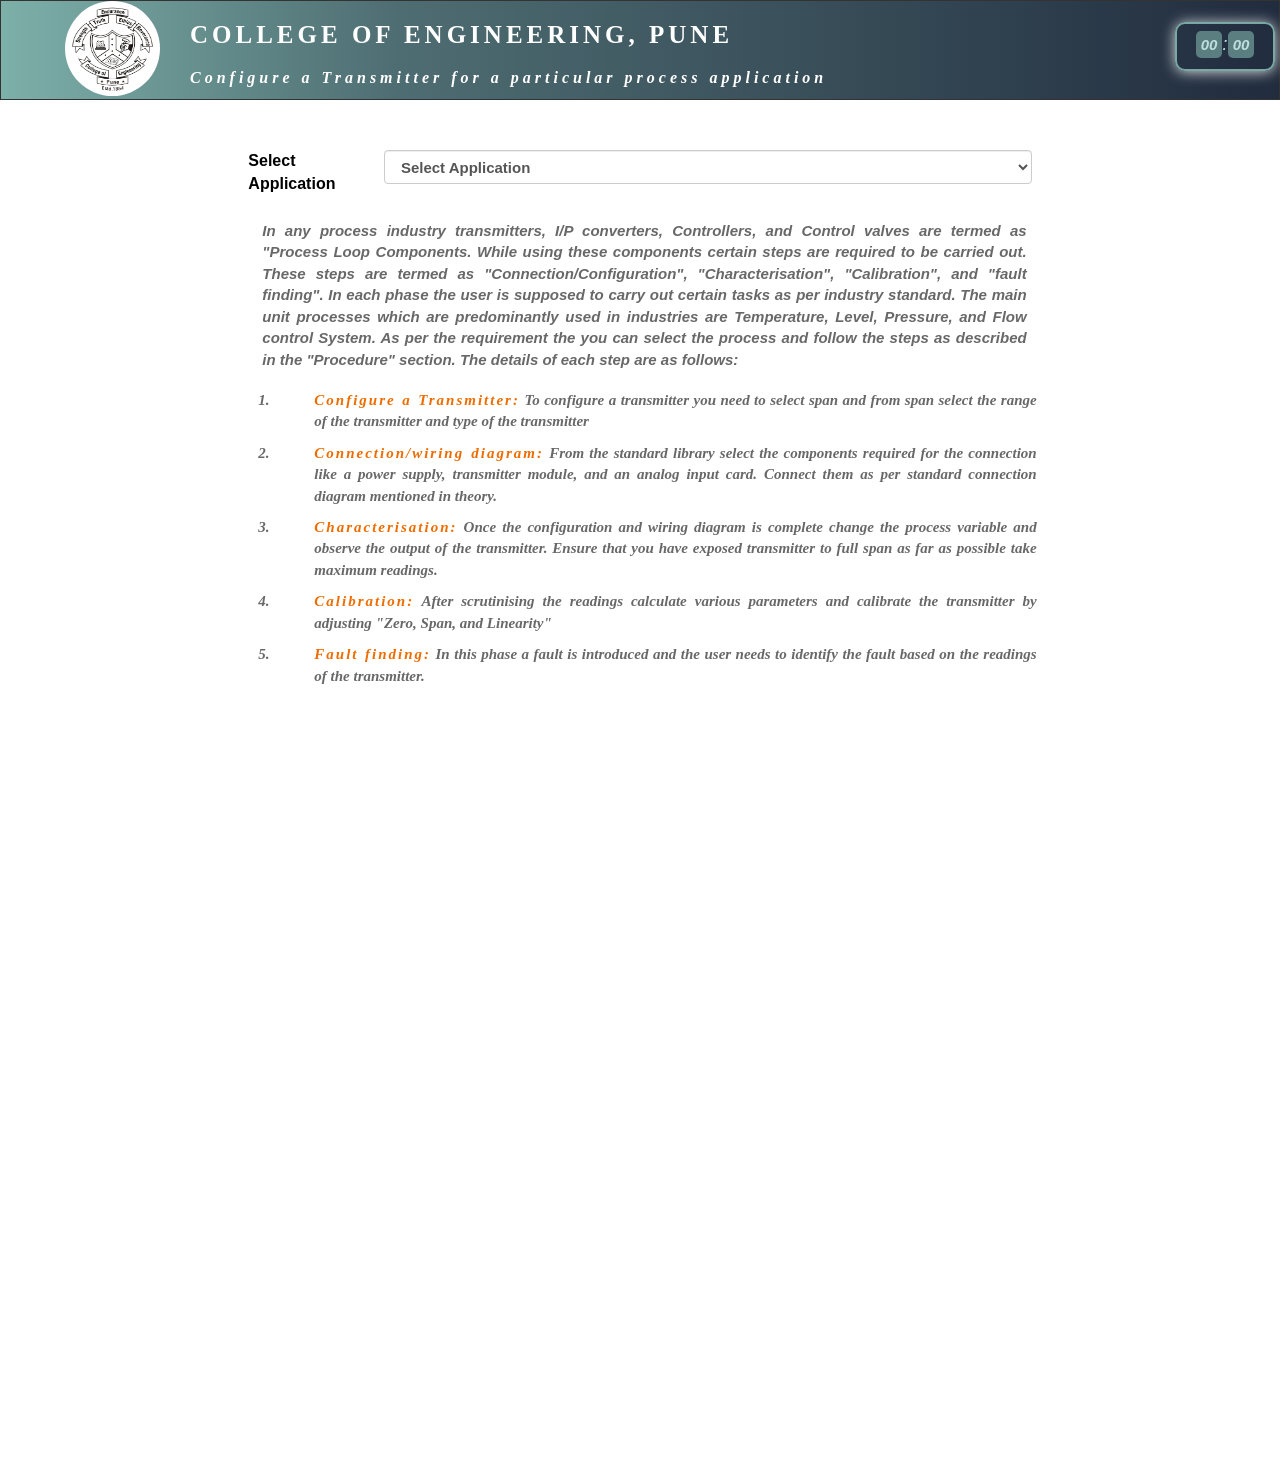
<file: simulation/index.html>
﻿<html xmlns:v="urn:schemas-microsoft-com:vml" xmlns:o="urn:schemas-microsoft-com:office:office">
<head>
<title>Configure a Transmitter for a particular process application</title>
<meta name="apple-mobile-web-app-capable" content="yes" />
<meta http-equiv="Content-Type" content="text/html; charset=utf-8" />
 <meta name="viewport" content="width=device-width, initial-scale=1">
 
  <link rel="stylesheet" href="css/bootstrap.min.css">
  <script src="js/jquery.min.js"></script>
  <script src="js/bootstrap.min.js"></script>
  <link href="css/homePage.css" rel="stylesheet"
	type="text/css">
  <link type="text/css" rel="stylesheet" href="css/application.css" />
  <link type="text/css" rel="stylesheet" href="css/style.css" />
<link rel="stylesheet" href="css/jquery-ui.css">
<link rel="stylesheet" href="https://cdnjs.cloudflare.com/ajax/libs/font-awesome/4.7.0/css/font-awesome.min.css">
<link rel="stylesheet" href="css/font-awesome.min.css">
<link href="css/Transmitter.css" rel="stylesheet"
	type="text/css">
<link href="css/font-awesome.css" rel="stylesheet"
	type="text/css">
	
<link href="css/Analysis.css" rel="stylesheet"
	type="text/css">
<link href="css/animate.css" rel="stylesheet" type="text/css">

<link href="css/onlineAssert/dataTables.bootstrap.min.css" rel="stylesheet">
<link href="css/onlineAssert/buttons.bootstrap.min.css" rel="stylesheet">
<!-- CSS -->
<link rel="stylesheet" href="css/onlineAssert/alertify.min.css"/>
<!-- Default theme -->
<link rel="stylesheet" href="css/onlineAssert/default.min.css"/>

  <script src="js/lib/jquery.js"></script>
  <script src="js/lib/jquery-ui.js"></script>
  <script src="js/lib/jquery.browser.js"></script>
  <script src="js/onlineAssert/rangeslider.min.js"></script>
  
  <script type="text/javascript" src="js/lib/raphael.js"></script>
  <script type="text/javascript" src="js/lib/Class.js"></script>
   <script type="text/javascript" src="js/lib/shifty.js"></script>
   <script type="text/javascript" src="js/lib/canvg.js"></script>
    <script type="text/javascript" src="js/lib/jquery.autoresize.js"></script>
	
   <script type="text/javascript" src="js/lib/jquery-touch_punch.js"></script>
   <script type="text/javascript" src="js/lib/pathfinding-browser.min.js"></script>
   <script type="text/javascript" src="js/lib/StackBlur.js"></script>
  
  <script src="js/dist/draw2d.js"></script>
    
	<style>
	.fa-plus-square {
    font-size: 46px;
    color: green;
    margin-left: -10px;
}
	.fa-minus-square {
	font-size: 46px;
	color: red;
margin-left:-20px
}
	#stepsDetails{
/* overflow-y: scroll; */
/*     height: 400px; */
/*     padding-bottom: 150px; */
    }
@media screen and (max-width: 1200px) and (min-width: 700px) { 
    .palette_node_element {
    float: left;
    width: 48%;
    margin: 1px 1%;
}
/*    #TestDivTheory{ 
/*     height:700px; padding-bottom:300px; overflow-y:scroll}  */
/*   #discriptionDiv p { */
/* 	font-size: 15px; */
	
/* } */
/* #questionDiv{height:700px;overflow:scroll;padding-bottom:220px;} */
/* #library { */
/* 	border: 2px solid #333; */
/*     /* height: 1074px; */ */
/*     overflow: scroll; */
/*     padding-bottom: 221px; */
/* } */

 #appName{font-size: 15px;}
#identify, #reset, #next {
   
    font-size: 15px;
    padding:5px;
}
#questionDiv .queno {
    font-size: 18px;
}
#questionDiv .queTitle{ font-size: 15px;}
#terminologiesDiv, #testSubmit, #nextLevel, #LCnextLevel, #TCnextLevel, #PCnextLevel, #FCnextLevel, #LC_LTcheckConfig, #LC_LTwiringDiagram, #PC_PTcheckConfig
{font-size: 15px; padding:5px;}

#LC_characterisationDIv {
   
    padding: 10px 10px 20px 10px;
}
#FC_characterisationDIv {
    
    padding: 10px 10px 20px 10px;
}
#PC_characterisationDIv {
  
    padding: 10px 10px 20px 10px;
}
#TC_characterisationDIv {
    padding: 10px 10px 20px 10px;
}
#TestNextDiv{padding: 10px 10px 20px 10px;}
}	

	</style>
<!--<script type="text/javascript">

/**
 * @method
 * Factory method to provide a default connection for all drag&drop connections. You
 * can override this method and customize this for your personal purpose.
 *
 * @param {draw2d.Port} sourcePort port of the source of the connection
 * @param {draw2d.Port} targetPort port of the target of the connection
 * @template
 * @returns {draw2d.Connection}
 */

document.addEventListener("DOMContentLoaded",function () {

    var routerToUse =new draw2d.layout.connection.InteractiveManhattanConnectionRouter();
    var app  = new example.Application();
    app.view.installEditPolicy(  new draw2d.policy.connection.DragConnectionCreatePolicy({
        createConnection: function(){
            var connection = new draw2d.Connection({
                stroke:3,
                outlineStroke:1,
                outlineColor:"#303030",
                color:"91B93E",
                router:routerToUse
            });
            return connection;
        }
    }));


	
	
	
	
    // unmarshal the JSON document into the canvas
    // (load)
//     var reader = new draw2d.io.json.Reader();
//     reader.unmarshal(app.view, jsonDocument);

});

$(window).load(function () {
window.scrollTo(0);
     var app  = new example.Application();
    
});






</script>-->
<!-- JavaScript -->
<script src="js/onlineAssert/alertify.min.js"></script>

	<script src="js/app/Application.js"></script>
    <script src="js/app/View.js"></script>
    <script src="js/app/Toolbar.js"></script>
    <script src="js/app/TableShape.js"></script>
	
	<script src="js/src/diagrams/LevelControl.js"></script>
	<script src="js/src/diagrams/TempControl.js"></script>
	<script src="js/src/diagrams/PressureControl.js"></script>
	<script src="js/src/diagrams/FlowControl.js"></script>
	<script src="js/src/Calculation.js"></script>
	
	
	
	<script src="js/discription/discription.js"></script>
	
	
	<script src="js/json/LC_QuestionJson.js"></script>
	<script src="js/json/TC_QuestionJson.js"></script>
	<script src="js/json/PC_QuestionJson.js"></script>
	<script src="js/json/FC_QuestionJson.js"></script>
	
	
	<script src="js/test/LC_Questions.js"></script>
	<script src="js/test/TC_Questions.js"></script>
	<script src="js/test/PC_Questions.js"></script>
	<script src="js/test/FC_Questions.js"></script>
	
	
	<script src="js/config/LC_Configuration.js"></script>
	<script src="js/config/TC_Configuration.js"></script>
	<script src="js/config/PC_Configuration.js"></script>
	<script src="js/config/FC_Configuration.js"></script>
	
	<script src="js/characterisation/LC_Characterisation.js"></script>
	<script src="js/characterisation/TC_Characterisation.js"></script>
	<script src="js/characterisation/PC_Characterisation.js"></script>
	<script src="js/characterisation/FC_Characterisation.js"></script>
	
	<script src="js/characterisation/formulaJson/LC_characterisationArr.js"></script>
	<script src="js/characterisation/formulaJson/TC_characterisationArr.js"></script>
	<script src="js/characterisation/formulaJson/PC_characterisationArr.js"></script>
	<script src="js/characterisation/formulaJson/FC_characterisationArr.js"></script>
	
	<script src="js/characterisation/animationDiagrams/anim_LevelControl.js"></script>
	<script src="js/characterisation/animationDiagrams/anim_TempControl.js"></script>
	<script src="js/characterisation/animationDiagrams/anim_PressureControl.js"></script>
	<script src="js/characterisation/animationDiagrams/anim_FlowControl.js"></script>

    <script src="js/calibration/LC_Calibration.js"></script>
    <script src="js/calibration/PC_Calibration.js"></script>
    <script src="js/calibration/FC_Calibration.js"></script>
    <script src="js/calibration/TC_Calibration.js"></script>
	
	<script src="js/FaultCreation/LC_FaultCreation.js"></script>
	<script src="js/FaultCreation/TC_FaultCreation.js"></script>
	<script src="js/FaultCreation/PC_FaultCreation.js"></script>
	<script src="js/FaultCreation/FC_FaultCreation.js"></script>
	
	<script src="js/FaultCreation/LC_Analysis.js"></script>
	<script src="js/FaultCreation/TC_Analysis.js"></script>
	<script src="js/FaultCreation/PC_Analysis.js"></script>
	<script src="js/FaultCreation/FC_Analysis.js"></script>
	
	<script src="js/src/Application.js"></script> 
	<script src="js/src/View.js"></script> 
	<script src="js/src/Toolbar.js"></script>
	<script src="js/src/HoverConnection.js"></script>	
	<script src="js/src/SymbolLiabrary.js"></script>
    <script src="js/src/symbols/LTSymbols.js"></script> 
	<script src="js/src/symbols/TTSymbols.js"></script> 
	<script src="js/src/symbols/PTSymbols.js"></script>
	<script src="js/src/symbols/FTSymbols.js"></script>
	<script src="js/src/symbols/I2PSymbols.js"></script>
	<script src="js/src/symbols/commonSymbols.js"></script>
	
	<script src="js/src/symbols/PneumaticTransSymbols.js"></script>
	<script src="js/src/symbols/P2ESymbols.js"></script>
	
	
	<script src="js/connections/CheckConnectionForTrans.js"></script> 	
	
	<script src="js/connections/LT/twoWireConnForLT.js"></script> 
	<script src="js/connections/LT/threeWireConnForLT.js"></script> 
	<script src="js/connections/LT/fourWireConnForLT.js"></script> 
	<script src="js/connections/LT/hartConnForLT.js"></script> 
	<script src="js/connections/LT/fftransConnForLT.js"></script> 
	
	<script src="js/connections/TT/twoWireConnForTT.js"></script> 
	<script src="js/connections/TT/threeWireConnForTT.js"></script> 
	<script src="js/connections/TT/fourWireConnForTT.js"></script>
	<script src="js/connections/TT/hartConnForTT.js"></script> 
	<script src="js/connections/TT/fftransConnForTT.js"></script> 
	
	<script src="js/connections/PT/twoWireConnForPT.js"></script> 
	<script src="js/connections/PT/threeWireConnForPT.js"></script> 
	<script src="js/connections/PT/fourWireConnForPT.js"></script>
	<script src="js/connections/PT/hartConnForPT.js"></script> 
	<script src="js/connections/PT/fftransConnForPT.js"></script> 
	
	<script src="js/connections/FT/twoWireConnForFT.js"></script> 
	<script src="js/connections/FT/threeWireConnForFT.js"></script> 
	<script src="js/connections/FT/fourWireConnForFT.js"></script>
	<script src="js/connections/FT/hartConnForFT.js"></script> 
	<script src="js/connections/FT/fftransConnForFT.js"></script> 
	
	<script src="js/connections/Connhint.js"></script>
<!-- 	<script src="https://canvasjs.com/assets/script/canvasjs.min.js"></script> -->
     <script type="text/javascript" src="js/lib/canvasjs.min.js"></script>
  
<!--    <script src="https://cdn.datatables.net/1.10.20/js/jquery.dataTables.min.js"></script> -->
<!-- <script src="https://cdn.datatables.net/buttons/1.6.1/js/dataTables.buttons.min.js"></script> -->
<!-- <script src="https://cdn.datatables.net/buttons/1.6.1/js/buttons.flash.min.js"></script> -->
<!-- <script src="https://cdnjs.cloudflare.com/ajax/libs/jszip/3.1.3/jszip.min.js"></script> -->
<!-- <script src="https://cdnjs.cloudflare.com/ajax/libs/pdfmake/0.1.53/pdfmake.min.js"></script> -->
<!-- <script src="https://cdnjs.cloudflare.com/ajax/libs/pdfmake/0.1.53/vfs_fonts.js"></script> -->
<!-- <script src="https://cdn.datatables.net/buttons/1.6.1/js/buttons.html5.min.js"></script> -->
<!-- <script src="https://cdn.datatables.net/buttons/1.6.1/js/buttons.print.min.js"></script>  -->
<script src="js/onlineAssert/jquery.dataTables.min.js"></script>
<script src="js/onlineAssert/dataTables.bootstrap.min.js"></script>
<script src="js/onlineAssert/dataTables.buttons.min.js"></script>
<script src="js/onlineAssert/buttons.bootstrap.min.js"></script>
<script src="js/onlineAssert/jszip.min.js"></script>
<script src="js/onlineAssert/pdfmake.min.js"></script>
<script src="js/onlineAssert/vfs_fonts.js"></script>
<script src="js/onlineAssert/buttons.html5.min.js"></script>
<script src="js/onlineAssert/buttons.print.min.js"></script>




<script>
$("#Reqtimer").css("display","inline");
   var type = "twowire";
 //     var type = "threewire";
 //  var type = "fourwire";	
//    var type = "hart" 
 //    var type = "fftrans" 
</script>	

	
	 
	 
</head>



<body id="container" >
<header>
		<img src='images/COEPlogo.png' />
		<h1>COLLEGE OF ENGINEERING, PUNE</h1>
		<h2 id="appName"><i>Configure a Transmitter for a particular process application</i>
		</h2>
</header>
<div id="Reqtimer" class="col-md-12 col-sm-12"><i><label id="minutes">00</label><span>:</span><label id="seconds">00</label></i></div>

<!--    <div id="toolbar" class="navbar-default"> -->
<!--    </div> -->

 <!--  <div id="side-nav" >
     <span id="logo">Library</span>
     <div id="layer_elements"></div>
     <div id="layer_header" class="highlight panetitle blackgradient">
            <div data-shape="TableShape"   class="palette_node_element draw2d_droppable" title="drag&amp;drop the table into the canvas..">Table</div>
     </div>
   </div>-->
   <!--  <a href="javascript:SINGLEACTINGCYLINDER.connectionLevel(1, type)">check connections</a><br/>-->
<!-- 	<a href="javascript:SINGLEACTINGCYLINDER.LC_Characterisation(1, type, null)">LC Characterisation</a><br/> -->
<!-- 	 <a href="javascript:SINGLEACTINGCYLINDER.TC_Characterisation(2, type, null)">TC Characterisation</a><br/> -->
<!-- 	 <a href="javascript:SINGLEACTINGCYLINDER.PC_Characterisation(3, type, null)">PC Characterisation</a><br/> -->
<!-- 	 <a href="javascript:SINGLEACTINGCYLINDER.FC_Characterisation(4, type, null)">FC Characterisation</a><br/> -->
   <div id = "mainDiv" class="container-fluid">
   <div class="row">
   					<div class="col-md-8 col-md-offset-2 col-xl-6 col-xl-offset-3 levelsApp">
							<label class="control-label col-sm-2" for="levels">Select Application</label>
							 <div class="col-sm-10">
							<select class="form-control" name="App" id="levels" >
										<!-- 	<option value="-1">Select</option>
										<option value="0">Level Control</option>
										<option value="1">Temperature Control</option>
										<option value="2">Pressure Control</option>
										<option value="3">Flow Control</option>-->
									</select>
							</div>
							<div id="tramsTInst">
							<i>
							<p>In any process industry transmitters, I/P converters, Controllers, and Control valves are termed as "Process Loop Components. While using these components certain steps are required to be carried out. These steps are termed as  "Connection/Configuration", "Characterisation", "Calibration", and "fault finding". In each phase the user is supposed to carry out certain tasks as per industry standard. The main unit processes which are predominantly used in industries are Temperature, Level, Pressure, and Flow control System. As per the requirement the you can select the process and follow the steps as described in the "Procedure" section. The details of each step are as follows:</p>
							<ol id="stepsDetails">
							
							<li><span>Configure a Transmitter:</span> To configure a transmitter you need to select span and from span select the range of the transmitter and type of the transmitter</li>
							<li><span>Connection/wiring diagram:</span> From the standard library select the components required for the connection like a power supply, transmitter module, and an analog input card. Connect them as per standard connection diagram mentioned in theory.</li>
							<li> <span>Characterisation:</span> Once the configuration and wiring diagram is complete change the process variable and observe the output of the transmitter. Ensure that you have exposed transmitter to full span as far as possible take maximum readings.</li>
							<li><span>Calibration:</span> After scrutinising the readings calculate various parameters and calibrate the transmitter by adjusting "Zero, Span, and Linearity"</li>
				            <li><span>Fault finding:</span> In this phase a fault is introduced and the user needs to identify the fault based on the readings of the transmitter.</li>
				  			</ol></i>
				  			</div>
				  </div>
		   <div class="col-md-6 col-sm-12" id="canvasMainDiv">
				
				<div class="col-md-12 col-sm-12" style=""><div id="canvas" ></div></div>
			</div>	
			 <div class="col-md-6 col-sm-12">
				<div id = "TestDiv" >
			
				</div>
				
				</div>
				
		   
				</div>
				
				</div>
		</div>
   </div>
   
   
   
   <div id="myModal" class="modal fade" role="dialog">
  <div class="modal-dialog">

    <!-- Modal content-->
    <div class="modal-content">
      <div class="modal-header">
        <button type="button" class="close" data-dismiss="modal">&times;</button>
        <h4 class="modal-title">Diagram</h4>
      </div>
      <div class="modal-body">
	   <!-- LT Connection Hint Images-->
        <img id= "LT2Wire" src="images/ConnImg/2wireTranLT100.jpg" style="width:100%; height:300px; display:none">
		<img id= "LT3Wire" src="images/ConnImg/3wireTranLT100.jpg" style="width:100%; height:300px; display:none">
		<img id= "LT4Wire" src="images/ConnImg/4wireTranLT100.jpg" style="width:100%; height:300px; display:none">
		<img id= "LTHart" src="images/ConnImg/configurator_heartLT.jpg" style="width:100%; height:300px; display:none">
		<img id= "LT_FFt" src="images/ConnImg/FFT_LT100.jpg" style="width:100%; height:300px; display:none">
		
		 <!-- TT Connection Hint Images-->
        <img id= "TT2Wire" src="images/ConnImg/2wireTranTT100.jpg" style="width:100%; height:300px; display:none">
		<img id= "TT3Wire" src="images/ConnImg/3wireTranTT100.jpg" style="width:100%; height:300px; display:none">
		<img id= "TT4Wire" src="images/ConnImg/4wireTranTT100.jpg" style="width:100%; height:300px; display:none">
		<img id= "TTHart" src="images/ConnImg/configurator_heartTT.jpg" style="width:100%; height:300px; display:none">
		<img id= "TT_FFt" src="images/ConnImg/FFT_TT100.jpg" style="width:100%; height:300px; display:none">
		
		 <!-- PT Connection Hint Images-->
        <img id= "PT2Wire" src="images/ConnImg/2wireTranPT100.jpg" style="width:100%; height:300px; display:none">
		<img id= "PT3Wire" src="images/ConnImg/3WireTranPT100.jpg" style="width:100%; height:300px; display:none">
		<img id= "PT4Wire" src="images/ConnImg/4WireTranPT100.jpg" style="width:100%; height:300px; display:none">
		<img id= "PTHart" src="images/ConnImg/configurator_heartPT.jpg" style="width:100%; height:300px; display:none">
		<img id= "PT_FFt" src="images/ConnImg/FFT_PT100.jpg" style="width:100%; height:300px; display:none">
		
		<!-- FT Connection Hint Images-->
        <img id= "FT2Wire" src="images/ConnImg/2wireTranFT100.jpg" style="width:100%; height:300px; display:none">
		<img id= "FT3Wire" src="images/ConnImg/3WireTranFT100.jpg" style="width:100%; height:300px; display:none">
		<img id= "FT4Wire" src="images/ConnImg/4wireTranFT100.jpg" style="width:100%; height:300px; display:none">
		<img id= "FTHart" src="images/ConnImg/Configurator_hartFT.jpg" style="width:100%; height:300px; display:none">
		<img id= "FT_FFt" src="images/ConnImg/FFT_FT100.jpg" style="width:100%; height:300px; display:none">
      </div>
      <div class="modal-footer">
        <button type="button" class="btn btn-default" data-dismiss="modal">Close</button>
      </div>
    </div>

  </div>
</div>

<div id="calibrationmyModal" class="modal fade" role="dialog">
		<div class="modal-dialog">

			<div class="modal-content">
				<div class="modal-header">
					<button type="button" class="close" data-dismiss="modal">&times;</button>
					<h4 class="modal-title">Formulas for calibration</h4>
				</div>
				<div class="modal-body">
					<div id="zero4direct" style="display: none">
						<p>Zero Error Formula</p>
						<div class="formu">ZERO ERROR = output for lower span value
							- 4</div>
					</div>
					<div id="span4direct" style="display: none">
						<p>Span error Formula</p>
						<div class="formu">SPAN ERROR = output for higher span
							value - 20</div>
					</div>
					<div id="Accuracy4direct" style="display: none">
						<p>Accuracy formula</p>
						<div class="formu">PERCENTAGE ACCURACY = <div>(&nbsp;&nbsp;(&nbsp;standard output
							- observed output&nbsp;) / total number of readings&nbsp;&nbsp;) * 100</div></div>
						<p>Average Accuracy Formula</p>
						<div class="formu">AVERAGE ACCURACY = <div>Sum of ( Percentage
							Accuracy ) / Total no. of readings</div></div>
					</div>
					<div id="Linearity4direct" style="display: none">
						<p>Linearity formula</p>


				 <div class="formu">A = Sqrt(sum(x<sup>2</sup>) - (sum(x))<sup>2</sup>/N)</div>
						     <div class="formu">B = Sqrt(sum(y<sup>2</sup>) - (sum(y))<sup>2</sup>/N)</div> 
						     <div class="formu">C = sum(xy) - (sum(x).sum(y))/N</div>
						     <div class="formu">Linearity = C/AB</div>
				</div>
				<div class="modal-footer">
					<button type="button" class="btn btn-danger" data-dismiss="modal">Close</button>
				</div>
			</div>

		</div>
	</div>


<script>
//$("#Reqtimer").css("display","inline");
</script>

<script src="../assets/js/iframeResize.js"></script></body>
</html>
</file>
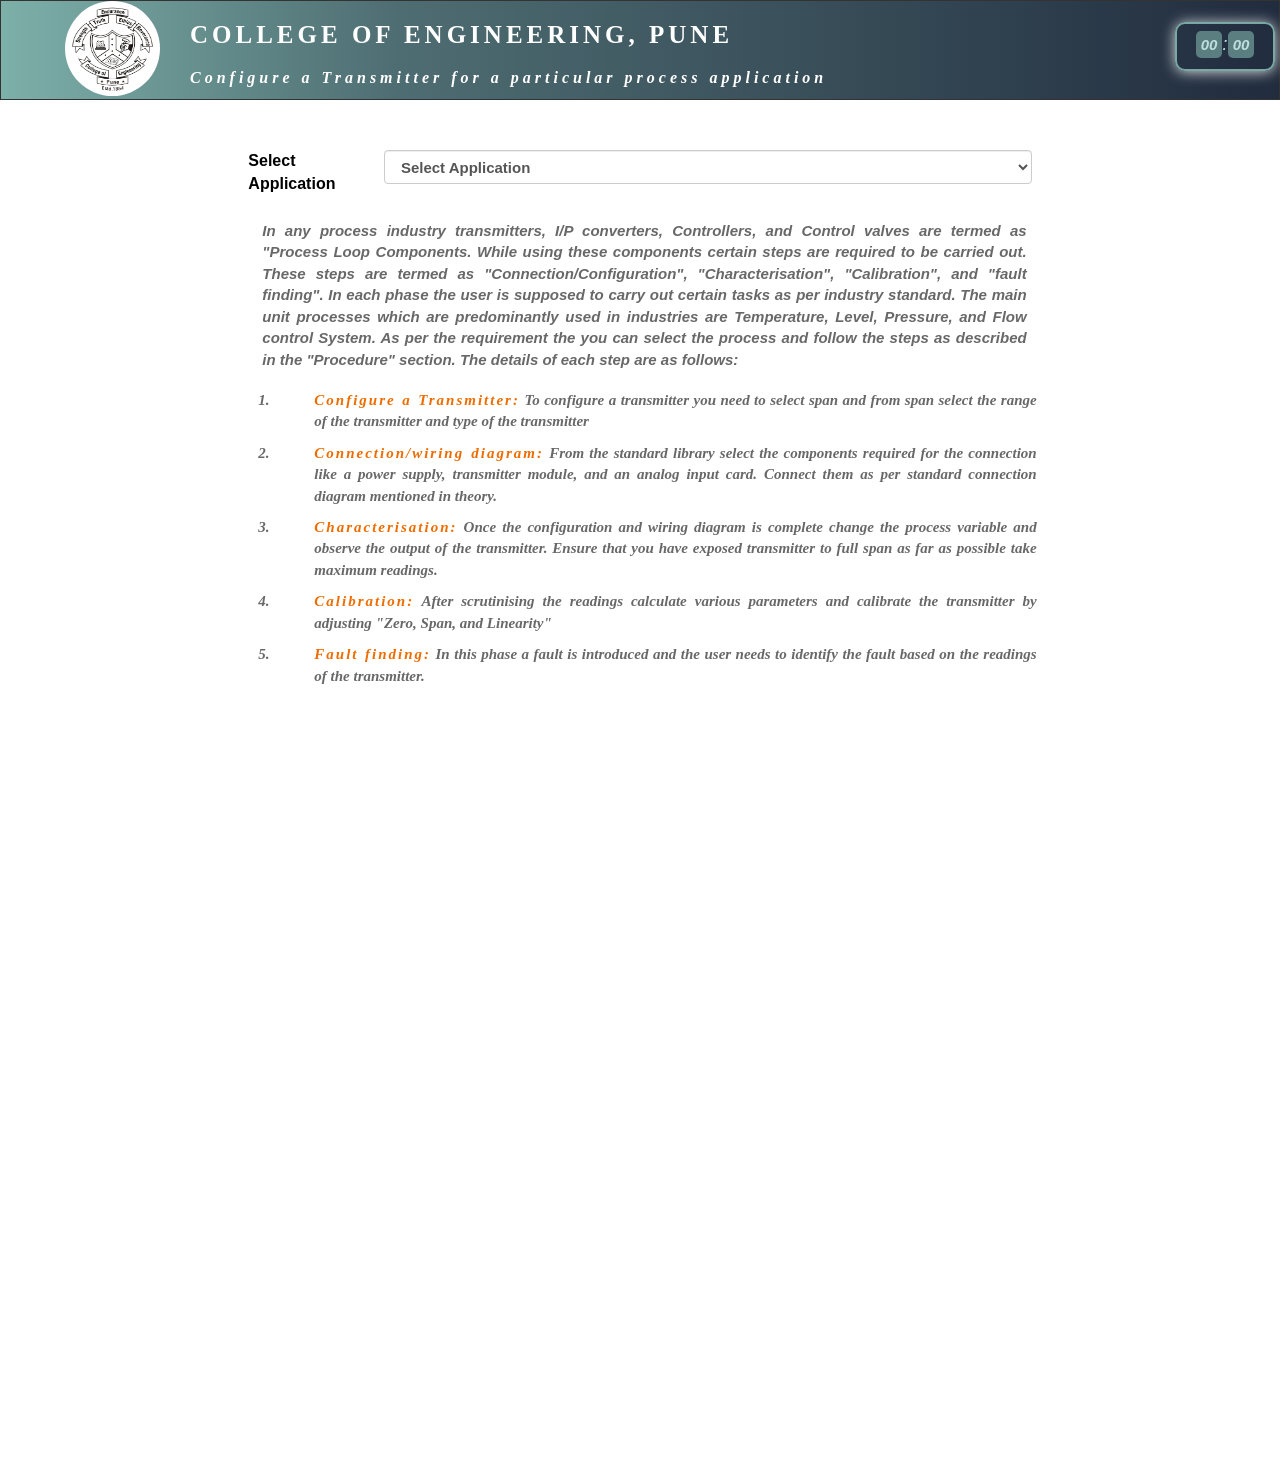
<file: experiment/simulation/index.html>
﻿<html xmlns:v="urn:schemas-microsoft-com:vml" xmlns:o="urn:schemas-microsoft-com:office:office">
<head>
<title>Configure a Transmitter for a particular process application</title>
<meta name="apple-mobile-web-app-capable" content="yes" />
<meta http-equiv="Content-Type" content="text/html; charset=utf-8" />
 <meta name="viewport" content="width=device-width, initial-scale=1">
 
  <link rel="stylesheet" href="css/bootstrap.min.css">
  <script src="js/jquery.min.js"></script>
  <script src="js/bootstrap.min.js"></script>
  <link href="css/homePage.css" rel="stylesheet"
	type="text/css">
  <link type="text/css" rel="stylesheet" href="css/application.css" />
  <link type="text/css" rel="stylesheet" href="css/style.css" />
<link rel="stylesheet" href="css/jquery-ui.css">
<link rel="stylesheet" href="https://cdnjs.cloudflare.com/ajax/libs/font-awesome/4.7.0/css/font-awesome.min.css">
<link rel="stylesheet" href="css/font-awesome.min.css">
<link href="css/Transmitter.css" rel="stylesheet"
	type="text/css">
<link href="css/font-awesome.css" rel="stylesheet"
	type="text/css">
	
<link href="css/Analysis.css" rel="stylesheet"
	type="text/css">
<link href="css/animate.css" rel="stylesheet" type="text/css">

<link href="css/onlineAssert/dataTables.bootstrap.min.css" rel="stylesheet">
<link href="css/onlineAssert/buttons.bootstrap.min.css" rel="stylesheet">
<!-- CSS -->
<link rel="stylesheet" href="css/onlineAssert/alertify.min.css"/>
<!-- Default theme -->
<link rel="stylesheet" href="css/onlineAssert/default.min.css"/>

  <script src="js/lib/jquery.js"></script>
  <script src="js/lib/jquery-ui.js"></script>
  <script src="js/lib/jquery.browser.js"></script>
  <script src="js/onlineAssert/rangeslider.min.js"></script>
  
  <script type="text/javascript" src="js/lib/raphael.js"></script>
  <script type="text/javascript" src="js/lib/Class.js"></script>
   <script type="text/javascript" src="js/lib/shifty.js"></script>
   <script type="text/javascript" src="js/lib/canvg.js"></script>
    <script type="text/javascript" src="js/lib/jquery.autoresize.js"></script>
	
   <script type="text/javascript" src="js/lib/jquery-touch_punch.js"></script>
   <script type="text/javascript" src="js/lib/pathfinding-browser.min.js"></script>
   <script type="text/javascript" src="js/lib/StackBlur.js"></script>
  
  <script src="js/dist/draw2d.js"></script>
    
	<style>
	.fa-plus-square {
    font-size: 46px;
    color: green;
    margin-left: -10px;
}
	.fa-minus-square {
	font-size: 46px;
	color: red;
margin-left:-20px
}
	#stepsDetails{
/* overflow-y: scroll; */
/*     height: 400px; */
/*     padding-bottom: 150px; */
    }
@media screen and (max-width: 1200px) and (min-width: 700px) { 
    .palette_node_element {
    float: left;
    width: 48%;
    margin: 1px 1%;
}
/*    #TestDivTheory{ 
/*     height:700px; padding-bottom:300px; overflow-y:scroll}  */
/*   #discriptionDiv p { */
/* 	font-size: 15px; */
	
/* } */
/* #questionDiv{height:700px;overflow:scroll;padding-bottom:220px;} */
/* #library { */
/* 	border: 2px solid #333; */
/*     /* height: 1074px; */ */
/*     overflow: scroll; */
/*     padding-bottom: 221px; */
/* } */

 #appName{font-size: 15px;}
#identify, #reset, #next {
   
    font-size: 15px;
    padding:5px;
}
#questionDiv .queno {
    font-size: 18px;
}
#questionDiv .queTitle{ font-size: 15px;}
#terminologiesDiv, #testSubmit, #nextLevel, #LCnextLevel, #TCnextLevel, #PCnextLevel, #FCnextLevel, #LC_LTcheckConfig, #LC_LTwiringDiagram, #PC_PTcheckConfig
{font-size: 15px; padding:5px;}

#LC_characterisationDIv {
   
    padding: 10px 10px 20px 10px;
}
#FC_characterisationDIv {
    
    padding: 10px 10px 20px 10px;
}
#PC_characterisationDIv {
  
    padding: 10px 10px 20px 10px;
}
#TC_characterisationDIv {
    padding: 10px 10px 20px 10px;
}
#TestNextDiv{padding: 10px 10px 20px 10px;}
}	

	</style>
<!--<script type="text/javascript">

/**
 * @method
 * Factory method to provide a default connection for all drag&drop connections. You
 * can override this method and customize this for your personal purpose.
 *
 * @param {draw2d.Port} sourcePort port of the source of the connection
 * @param {draw2d.Port} targetPort port of the target of the connection
 * @template
 * @returns {draw2d.Connection}
 */

document.addEventListener("DOMContentLoaded",function () {

    var routerToUse =new draw2d.layout.connection.InteractiveManhattanConnectionRouter();
    var app  = new example.Application();
    app.view.installEditPolicy(  new draw2d.policy.connection.DragConnectionCreatePolicy({
        createConnection: function(){
            var connection = new draw2d.Connection({
                stroke:3,
                outlineStroke:1,
                outlineColor:"#303030",
                color:"91B93E",
                router:routerToUse
            });
            return connection;
        }
    }));


	
	
	
	
    // unmarshal the JSON document into the canvas
    // (load)
//     var reader = new draw2d.io.json.Reader();
//     reader.unmarshal(app.view, jsonDocument);

});

$(window).load(function () {
window.scrollTo(0);
     var app  = new example.Application();
    
});






</script>-->
<!-- JavaScript -->
<script src="js/onlineAssert/alertify.min.js"></script>

	<script src="js/app/Application.js"></script>
    <script src="js/app/View.js"></script>
    <script src="js/app/Toolbar.js"></script>
    <script src="js/app/TableShape.js"></script>
	
	<script src="js/src/diagrams/LevelControl.js"></script>
	<script src="js/src/diagrams/TempControl.js"></script>
	<script src="js/src/diagrams/PressureControl.js"></script>
	<script src="js/src/diagrams/FlowControl.js"></script>
	<script src="js/src/Calculation.js"></script>
	
	
	
	<script src="js/discription/discription.js"></script>
	
	
	<script src="js/json/LC_QuestionJson.js"></script>
	<script src="js/json/TC_QuestionJson.js"></script>
	<script src="js/json/PC_QuestionJson.js"></script>
	<script src="js/json/FC_QuestionJson.js"></script>
	
	
	<script src="js/test/LC_Questions.js"></script>
	<script src="js/test/TC_Questions.js"></script>
	<script src="js/test/PC_Questions.js"></script>
	<script src="js/test/FC_Questions.js"></script>
	
	
	<script src="js/config/LC_Configuration.js"></script>
	<script src="js/config/TC_Configuration.js"></script>
	<script src="js/config/PC_Configuration.js"></script>
	<script src="js/config/FC_Configuration.js"></script>
	
	<script src="js/characterisation/LC_Characterisation.js"></script>
	<script src="js/characterisation/TC_Characterisation.js"></script>
	<script src="js/characterisation/PC_Characterisation.js"></script>
	<script src="js/characterisation/FC_Characterisation.js"></script>
	
	<script src="js/characterisation/formulaJson/LC_characterisationArr.js"></script>
	<script src="js/characterisation/formulaJson/TC_characterisationArr.js"></script>
	<script src="js/characterisation/formulaJson/PC_characterisationArr.js"></script>
	<script src="js/characterisation/formulaJson/FC_characterisationArr.js"></script>
	
	<script src="js/characterisation/animationDiagrams/anim_LevelControl.js"></script>
	<script src="js/characterisation/animationDiagrams/anim_TempControl.js"></script>
	<script src="js/characterisation/animationDiagrams/anim_PressureControl.js"></script>
	<script src="js/characterisation/animationDiagrams/anim_FlowControl.js"></script>

    <script src="js/calibration/LC_Calibration.js"></script>
    <script src="js/calibration/PC_Calibration.js"></script>
    <script src="js/calibration/FC_Calibration.js"></script>
    <script src="js/calibration/TC_Calibration.js"></script>
	
	<script src="js/FaultCreation/LC_FaultCreation.js"></script>
	<script src="js/FaultCreation/TC_FaultCreation.js"></script>
	<script src="js/FaultCreation/PC_FaultCreation.js"></script>
	<script src="js/FaultCreation/FC_FaultCreation.js"></script>
	
	<script src="js/FaultCreation/LC_Analysis.js"></script>
	<script src="js/FaultCreation/TC_Analysis.js"></script>
	<script src="js/FaultCreation/PC_Analysis.js"></script>
	<script src="js/FaultCreation/FC_Analysis.js"></script>
	
	<script src="js/src/Application.js"></script> 
	<script src="js/src/View.js"></script> 
	<script src="js/src/Toolbar.js"></script>
	<script src="js/src/HoverConnection.js"></script>	
	<script src="js/src/SymbolLiabrary.js"></script>
    <script src="js/src/symbols/LTSymbols.js"></script> 
	<script src="js/src/symbols/TTSymbols.js"></script> 
	<script src="js/src/symbols/PTSymbols.js"></script>
	<script src="js/src/symbols/FTSymbols.js"></script>
	<script src="js/src/symbols/I2PSymbols.js"></script>
	<script src="js/src/symbols/commonSymbols.js"></script>
	
	<script src="js/src/symbols/PneumaticTransSymbols.js"></script>
	<script src="js/src/symbols/P2ESymbols.js"></script>
	
	
	<script src="js/connections/CheckConnectionForTrans.js"></script> 	
	
	<script src="js/connections/LT/twoWireConnForLT.js"></script> 
	<script src="js/connections/LT/threeWireConnForLT.js"></script> 
	<script src="js/connections/LT/fourWireConnForLT.js"></script> 
	<script src="js/connections/LT/hartConnForLT.js"></script> 
	<script src="js/connections/LT/fftransConnForLT.js"></script> 
	
	<script src="js/connections/TT/twoWireConnForTT.js"></script> 
	<script src="js/connections/TT/threeWireConnForTT.js"></script> 
	<script src="js/connections/TT/fourWireConnForTT.js"></script>
	<script src="js/connections/TT/hartConnForTT.js"></script> 
	<script src="js/connections/TT/fftransConnForTT.js"></script> 
	
	<script src="js/connections/PT/twoWireConnForPT.js"></script> 
	<script src="js/connections/PT/threeWireConnForPT.js"></script> 
	<script src="js/connections/PT/fourWireConnForPT.js"></script>
	<script src="js/connections/PT/hartConnForPT.js"></script> 
	<script src="js/connections/PT/fftransConnForPT.js"></script> 
	
	<script src="js/connections/FT/twoWireConnForFT.js"></script> 
	<script src="js/connections/FT/threeWireConnForFT.js"></script> 
	<script src="js/connections/FT/fourWireConnForFT.js"></script>
	<script src="js/connections/FT/hartConnForFT.js"></script> 
	<script src="js/connections/FT/fftransConnForFT.js"></script> 
	
	<script src="js/connections/Connhint.js"></script>
<!-- 	<script src="https://canvasjs.com/assets/script/canvasjs.min.js"></script> -->
     <script type="text/javascript" src="js/lib/canvasjs.min.js"></script>
  
<!--    <script src="https://cdn.datatables.net/1.10.20/js/jquery.dataTables.min.js"></script> -->
<!-- <script src="https://cdn.datatables.net/buttons/1.6.1/js/dataTables.buttons.min.js"></script> -->
<!-- <script src="https://cdn.datatables.net/buttons/1.6.1/js/buttons.flash.min.js"></script> -->
<!-- <script src="https://cdnjs.cloudflare.com/ajax/libs/jszip/3.1.3/jszip.min.js"></script> -->
<!-- <script src="https://cdnjs.cloudflare.com/ajax/libs/pdfmake/0.1.53/pdfmake.min.js"></script> -->
<!-- <script src="https://cdnjs.cloudflare.com/ajax/libs/pdfmake/0.1.53/vfs_fonts.js"></script> -->
<!-- <script src="https://cdn.datatables.net/buttons/1.6.1/js/buttons.html5.min.js"></script> -->
<!-- <script src="https://cdn.datatables.net/buttons/1.6.1/js/buttons.print.min.js"></script>  -->
<script src="js/onlineAssert/jquery.dataTables.min.js"></script>
<script src="js/onlineAssert/dataTables.bootstrap.min.js"></script>
<script src="js/onlineAssert/dataTables.buttons.min.js"></script>
<script src="js/onlineAssert/buttons.bootstrap.min.js"></script>
<script src="js/onlineAssert/jszip.min.js"></script>
<script src="js/onlineAssert/pdfmake.min.js"></script>
<script src="js/onlineAssert/vfs_fonts.js"></script>
<script src="js/onlineAssert/buttons.html5.min.js"></script>
<script src="js/onlineAssert/buttons.print.min.js"></script>




<script>
$("#Reqtimer").css("display","inline");
   var type = "twowire";
 //     var type = "threewire";
 //  var type = "fourwire";	
//    var type = "hart" 
 //    var type = "fftrans" 
</script>	

	
	 
	 
</head>



<body id="container" >
<header>
		<img src='images/COEPlogo.png' />
		<h1>COLLEGE OF ENGINEERING, PUNE</h1>
		<h2 id="appName"><i>Configure a Transmitter for a particular process application</i>
		</h2>
</header>
<div id="Reqtimer" class="col-md-12 col-sm-12"><i><label id="minutes">00</label><span>:</span><label id="seconds">00</label></i></div>

<!--    <div id="toolbar" class="navbar-default"> -->
<!--    </div> -->

 <!--  <div id="side-nav" >
     <span id="logo">Library</span>
     <div id="layer_elements"></div>
     <div id="layer_header" class="highlight panetitle blackgradient">
            <div data-shape="TableShape"   class="palette_node_element draw2d_droppable" title="drag&amp;drop the table into the canvas..">Table</div>
     </div>
   </div>-->
   <!--  <a href="javascript:SINGLEACTINGCYLINDER.connectionLevel(1, type)">check connections</a><br/>-->
<!-- 	<a href="javascript:SINGLEACTINGCYLINDER.LC_Characterisation(1, type, null)">LC Characterisation</a><br/> -->
<!-- 	 <a href="javascript:SINGLEACTINGCYLINDER.TC_Characterisation(2, type, null)">TC Characterisation</a><br/> -->
<!-- 	 <a href="javascript:SINGLEACTINGCYLINDER.PC_Characterisation(3, type, null)">PC Characterisation</a><br/> -->
<!-- 	 <a href="javascript:SINGLEACTINGCYLINDER.FC_Characterisation(4, type, null)">FC Characterisation</a><br/> -->
   <div id = "mainDiv" class="container-fluid">
   <div class="row">
   					<div class="col-md-8 col-md-offset-2 col-xl-6 col-xl-offset-3 levelsApp">
							<label class="control-label col-sm-2" for="levels">Select Application</label>
							 <div class="col-sm-10">
							<select class="form-control" name="App" id="levels" >
										<!-- 	<option value="-1">Select</option>
										<option value="0">Level Control</option>
										<option value="1">Temperature Control</option>
										<option value="2">Pressure Control</option>
										<option value="3">Flow Control</option>-->
									</select>
							</div>
							<div id="tramsTInst">
							<i>
							<p>In any process industry transmitters, I/P converters, Controllers, and Control valves are termed as "Process Loop Components. While using these components certain steps are required to be carried out. These steps are termed as  "Connection/Configuration", "Characterisation", "Calibration", and "fault finding". In each phase the user is supposed to carry out certain tasks as per industry standard. The main unit processes which are predominantly used in industries are Temperature, Level, Pressure, and Flow control System. As per the requirement the you can select the process and follow the steps as described in the "Procedure" section. The details of each step are as follows:</p>
							<ol id="stepsDetails">
							
							<li><span>Configure a Transmitter:</span> To configure a transmitter you need to select span and from span select the range of the transmitter and type of the transmitter</li>
							<li><span>Connection/wiring diagram:</span> From the standard library select the components required for the connection like a power supply, transmitter module, and an analog input card. Connect them as per standard connection diagram mentioned in theory.</li>
							<li> <span>Characterisation:</span> Once the configuration and wiring diagram is complete change the process variable and observe the output of the transmitter. Ensure that you have exposed transmitter to full span as far as possible take maximum readings.</li>
							<li><span>Calibration:</span> After scrutinising the readings calculate various parameters and calibrate the transmitter by adjusting "Zero, Span, and Linearity"</li>
				            <li><span>Fault finding:</span> In this phase a fault is introduced and the user needs to identify the fault based on the readings of the transmitter.</li>
				  			</ol></i>
				  			</div>
				  </div>
		   <div class="col-md-6 col-sm-12" id="canvasMainDiv">
				
				<div class="col-md-12 col-sm-12" style=""><div id="canvas" ></div></div>
			</div>	
			 <div class="col-md-6 col-sm-12">
				<div id = "TestDiv" >
			
				</div>
				
				</div>
				
		   
				</div>
				
				</div>
		</div>
   </div>
   
   
   
   <div id="myModal" class="modal fade" role="dialog">
  <div class="modal-dialog">

    <!-- Modal content-->
    <div class="modal-content">
      <div class="modal-header">
        <button type="button" class="close" data-dismiss="modal">&times;</button>
        <h4 class="modal-title">Diagram</h4>
      </div>
      <div class="modal-body">
	   <!-- LT Connection Hint Images-->
        <img id= "LT2Wire" src="images/ConnImg/2wireTranLT100.jpg" style="width:100%; height:300px; display:none">
		<img id= "LT3Wire" src="images/ConnImg/3wireTranLT100.jpg" style="width:100%; height:300px; display:none">
		<img id= "LT4Wire" src="images/ConnImg/4wireTranLT100.jpg" style="width:100%; height:300px; display:none">
		<img id= "LTHart" src="images/ConnImg/configurator_heartLT.jpg" style="width:100%; height:300px; display:none">
		<img id= "LT_FFt" src="images/ConnImg/FFT_LT100.jpg" style="width:100%; height:300px; display:none">
		
		 <!-- TT Connection Hint Images-->
        <img id= "TT2Wire" src="images/ConnImg/2wireTranTT100.jpg" style="width:100%; height:300px; display:none">
		<img id= "TT3Wire" src="images/ConnImg/3wireTranTT100.jpg" style="width:100%; height:300px; display:none">
		<img id= "TT4Wire" src="images/ConnImg/4wireTranTT100.jpg" style="width:100%; height:300px; display:none">
		<img id= "TTHart" src="images/ConnImg/configurator_heartTT.jpg" style="width:100%; height:300px; display:none">
		<img id= "TT_FFt" src="images/ConnImg/FFT_TT100.jpg" style="width:100%; height:300px; display:none">
		
		 <!-- PT Connection Hint Images-->
        <img id= "PT2Wire" src="images/ConnImg/2wireTranPT100.jpg" style="width:100%; height:300px; display:none">
		<img id= "PT3Wire" src="images/ConnImg/3WireTranPT100.jpg" style="width:100%; height:300px; display:none">
		<img id= "PT4Wire" src="images/ConnImg/4WireTranPT100.jpg" style="width:100%; height:300px; display:none">
		<img id= "PTHart" src="images/ConnImg/configurator_heartPT.jpg" style="width:100%; height:300px; display:none">
		<img id= "PT_FFt" src="images/ConnImg/FFT_PT100.jpg" style="width:100%; height:300px; display:none">
		
		<!-- FT Connection Hint Images-->
        <img id= "FT2Wire" src="images/ConnImg/2wireTranFT100.jpg" style="width:100%; height:300px; display:none">
		<img id= "FT3Wire" src="images/ConnImg/3WireTranFT100.jpg" style="width:100%; height:300px; display:none">
		<img id= "FT4Wire" src="images/ConnImg/4wireTranFT100.jpg" style="width:100%; height:300px; display:none">
		<img id= "FTHart" src="images/ConnImg/Configurator_hartFT.jpg" style="width:100%; height:300px; display:none">
		<img id= "FT_FFt" src="images/ConnImg/FFT_FT100.jpg" style="width:100%; height:300px; display:none">
      </div>
      <div class="modal-footer">
        <button type="button" class="btn btn-default" data-dismiss="modal">Close</button>
      </div>
    </div>

  </div>
</div>

<div id="calibrationmyModal" class="modal fade" role="dialog">
		<div class="modal-dialog">

			<div class="modal-content">
				<div class="modal-header">
					<button type="button" class="close" data-dismiss="modal">&times;</button>
					<h4 class="modal-title">Formulas for calibration</h4>
				</div>
				<div class="modal-body">
					<div id="zero4direct" style="display: none">
						<p>Zero Error Formula</p>
						<div class="formu">ZERO ERROR = output for lower span value
							- 4</div>
					</div>
					<div id="span4direct" style="display: none">
						<p>Span error Formula</p>
						<div class="formu">SPAN ERROR = output for higher span
							value - 20</div>
					</div>
					<div id="Accuracy4direct" style="display: none">
						<p>Accuracy formula</p>
						<div class="formu">PERCENTAGE ACCURACY = <div>(&nbsp;&nbsp;(&nbsp;standard output
							- observed output&nbsp;) / total number of readings&nbsp;&nbsp;) * 100</div></div>
						<p>Average Accuracy Formula</p>
						<div class="formu">AVERAGE ACCURACY = <div>Sum of ( Percentage
							Accuracy ) / Total no. of readings</div></div>
					</div>
					<div id="Linearity4direct" style="display: none">
						<p>Linearity formula</p>


				 <div class="formu">A = Sqrt(sum(x<sup>2</sup>) - (sum(x))<sup>2</sup>/N)</div>
						     <div class="formu">B = Sqrt(sum(y<sup>2</sup>) - (sum(y))<sup>2</sup>/N)</div> 
						     <div class="formu">C = sum(xy) - (sum(x).sum(y))/N</div>
						     <div class="formu">Linearity = C/AB</div>
				</div>
				<div class="modal-footer">
					<button type="button" class="btn btn-danger" data-dismiss="modal">Close</button>
				</div>
			</div>

		</div>
	</div>


<script>
//$("#Reqtimer").css("display","inline");
</script>

</body>
</html>
</file>
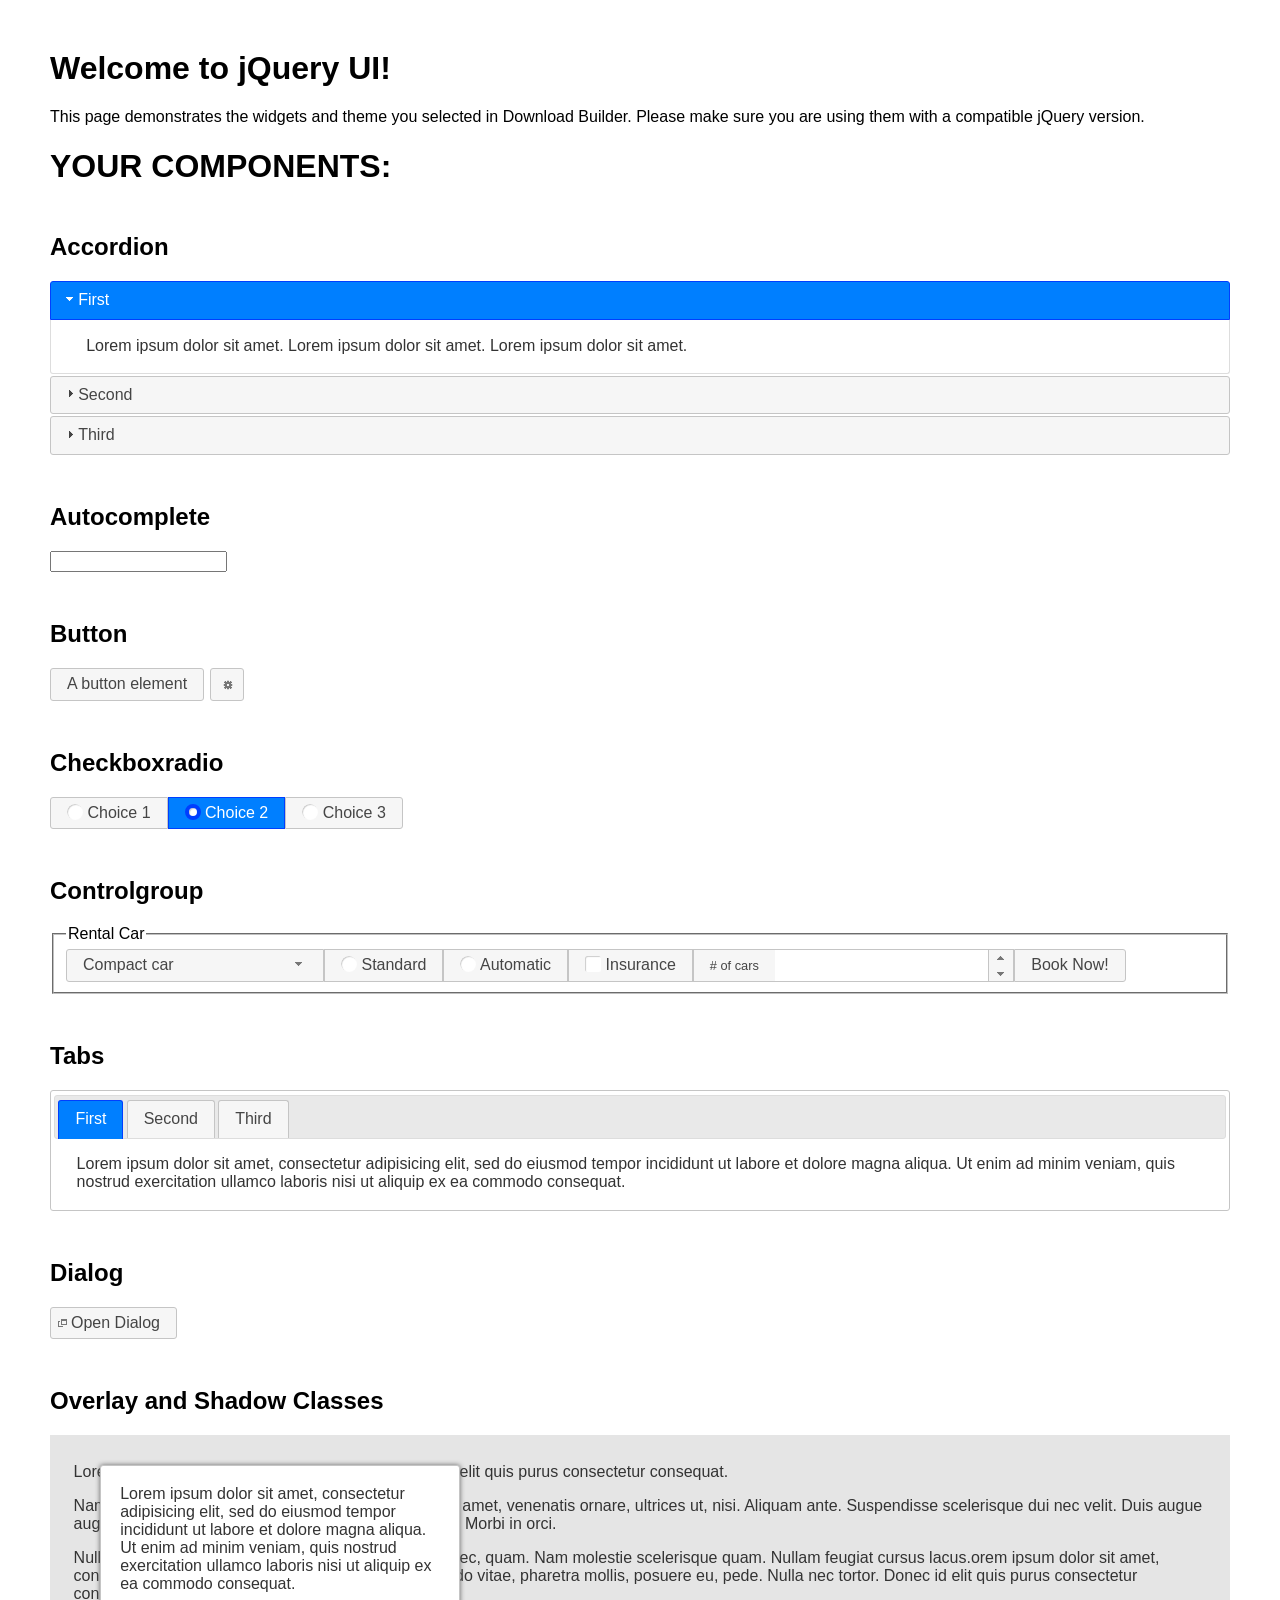
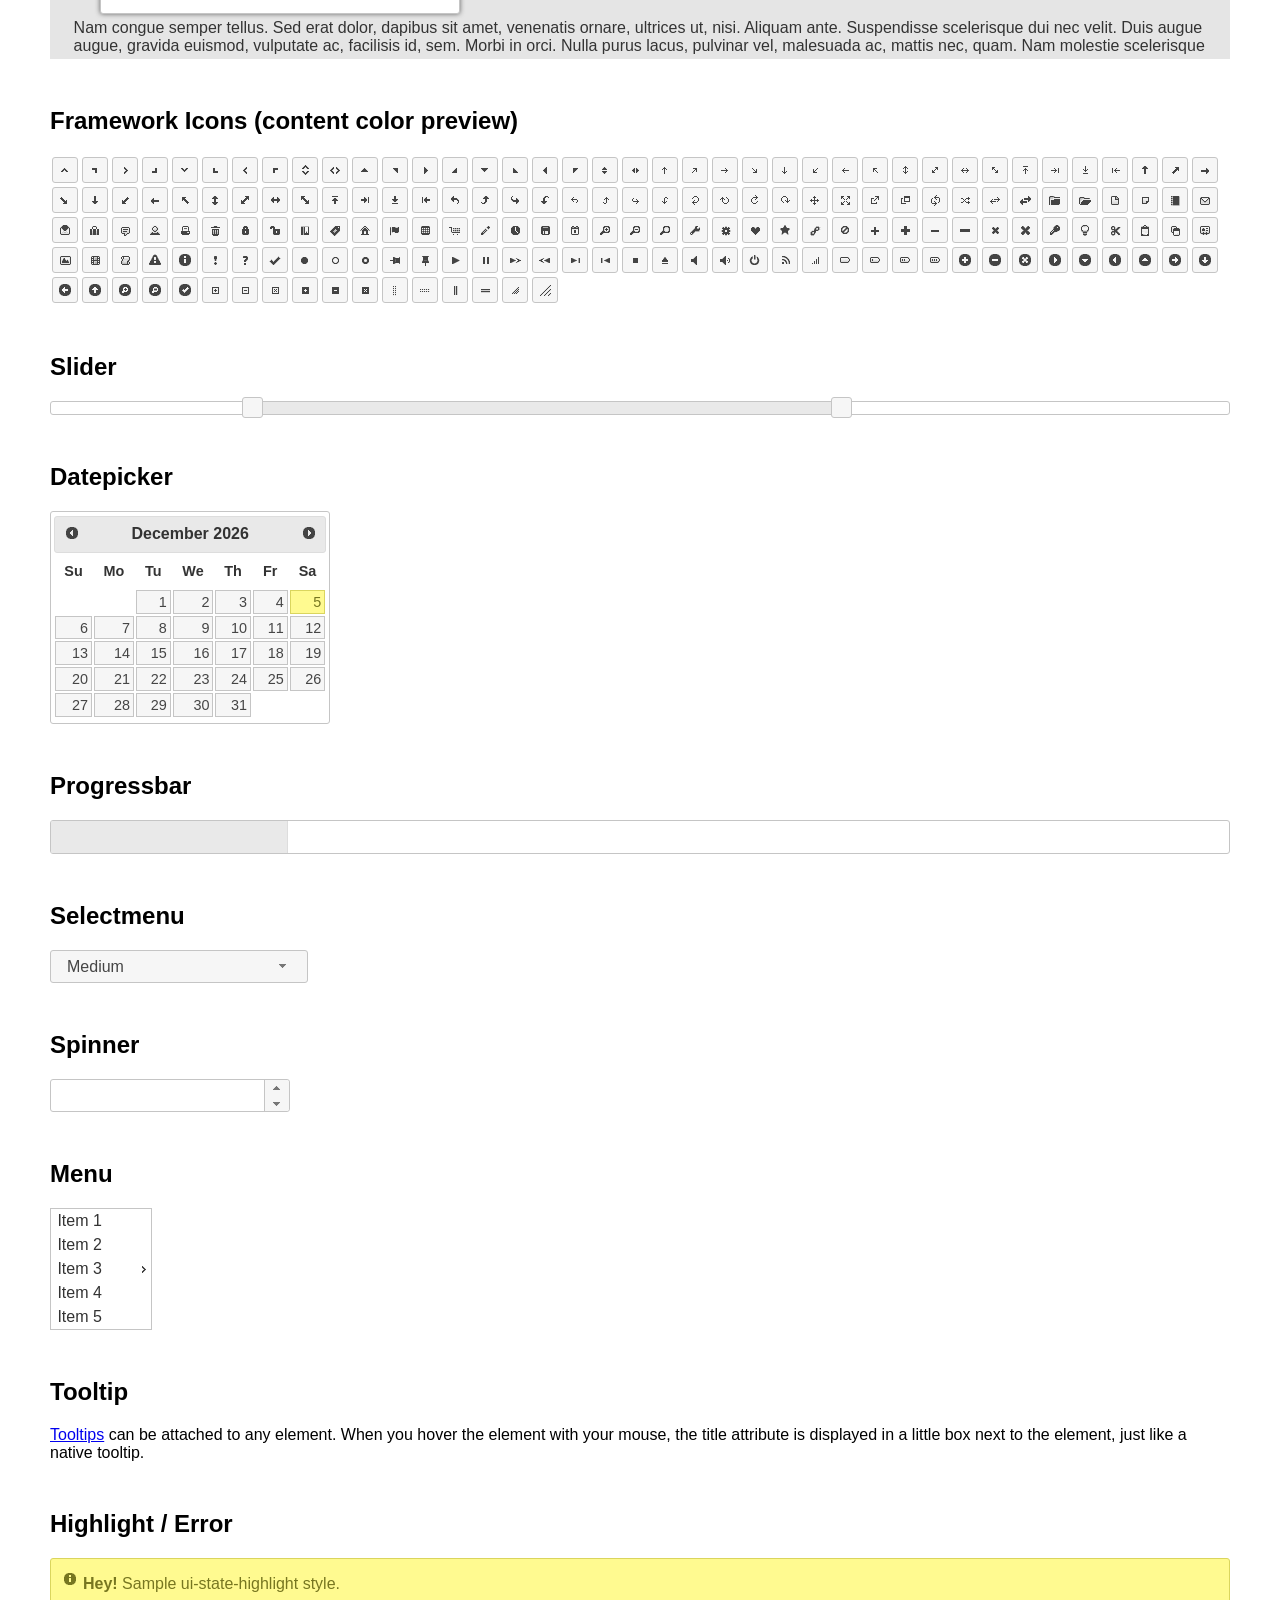
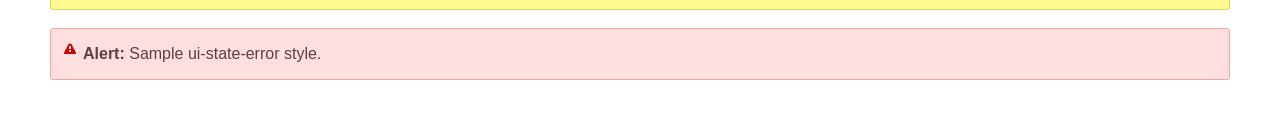
<file: assets/plugins/jquery-ui-1.12.1.custom/index.html>
<!doctype html>
<html lang="us">
<head>
	<meta charset="utf-8">
	<title>jQuery UI Example Page</title>
	<link href="jquery-ui.css" rel="stylesheet">
	<style>
	body{
		font-family: "Trebuchet MS", sans-serif;
		margin: 50px;
	}
	.demoHeaders {
		margin-top: 2em;
	}
	#dialog-link {
		padding: .4em 1em .4em 20px;
		text-decoration: none;
		position: relative;
	}
	#dialog-link span.ui-icon {
		margin: 0 5px 0 0;
		position: absolute;
		left: .2em;
		top: 50%;
		margin-top: -8px;
	}
	#icons {
		margin: 0;
		padding: 0;
	}
	#icons li {
		margin: 2px;
		position: relative;
		padding: 4px 0;
		cursor: pointer;
		float: left;
		list-style: none;
	}
	#icons span.ui-icon {
		float: left;
		margin: 0 4px;
	}
	.fakewindowcontain .ui-widget-overlay {
		position: absolute;
	}
	select {
		width: 200px;
	}
	</style>
</head>
<body>

<h1>Welcome to jQuery UI!</h1>

<div class="ui-widget">
	<p>This page demonstrates the widgets and theme you selected in Download Builder. Please make sure you are using them with a compatible jQuery version.</p>
</div>

<h1>YOUR COMPONENTS:</h1>


<!-- Accordion -->
<h2 class="demoHeaders">Accordion</h2>
<div id="accordion">
	<h3>First</h3>
	<div>Lorem ipsum dolor sit amet. Lorem ipsum dolor sit amet. Lorem ipsum dolor sit amet.</div>
	<h3>Second</h3>
	<div>Phasellus mattis tincidunt nibh.</div>
	<h3>Third</h3>
	<div>Nam dui erat, auctor a, dignissim quis.</div>
</div>



<!-- Autocomplete -->
<h2 class="demoHeaders">Autocomplete</h2>
<div>
	<input id="autocomplete" title="type &quot;a&quot;">
</div>



<!-- Button -->
<h2 class="demoHeaders">Button</h2>
<button id="button">A button element</button>
<button id="button-icon">An icon-only button</button>



<!-- Checkboxradio -->
<h2 class="demoHeaders">Checkboxradio</h2>
<form style="margin-top: 1em;">
	<div id="radioset">
		<input type="radio" id="radio1" name="radio"><label for="radio1">Choice 1</label>
		<input type="radio" id="radio2" name="radio" checked="checked"><label for="radio2">Choice 2</label>
		<input type="radio" id="radio3" name="radio"><label for="radio3">Choice 3</label>
	</div>
</form>



<!-- Controlgroup -->
<h2 class="demoHeaders">Controlgroup</h2>
<fieldset>
	<legend>Rental Car</legend>
	<div id="controlgroup">
		<select id="car-type">
			<option>Compact car</option>
			<option>Midsize car</option>
			<option>Full size car</option>
			<option>SUV</option>
			<option>Luxury</option>
			<option>Truck</option>
			<option>Van</option>
		</select>
		<label for="transmission-standard">Standard</label>
		<input type="radio" name="transmission" id="transmission-standard">
		<label for="transmission-automatic">Automatic</label>
		<input type="radio" name="transmission" id="transmission-automatic">
		<label for="insurance">Insurance</label>
		<input type="checkbox" name="insurance" id="insurance">
		<label for="horizontal-spinner" class="ui-controlgroup-label"># of cars</label>
		<input id="horizontal-spinner" class="ui-spinner-input">
		<button>Book Now!</button>
	</div>
</fieldset>



<!-- Tabs -->
<h2 class="demoHeaders">Tabs</h2>
<div id="tabs">
	<ul>
		<li><a href="#tabs-1">First</a></li>
		<li><a href="#tabs-2">Second</a></li>
		<li><a href="#tabs-3">Third</a></li>
	</ul>
	<div id="tabs-1">Lorem ipsum dolor sit amet, consectetur adipisicing elit, sed do eiusmod tempor incididunt ut labore et dolore magna aliqua. Ut enim ad minim veniam, quis nostrud exercitation ullamco laboris nisi ut aliquip ex ea commodo consequat.</div>
	<div id="tabs-2">Phasellus mattis tincidunt nibh. Cras orci urna, blandit id, pretium vel, aliquet ornare, felis. Maecenas scelerisque sem non nisl. Fusce sed lorem in enim dictum bibendum.</div>
	<div id="tabs-3">Nam dui erat, auctor a, dignissim quis, sollicitudin eu, felis. Pellentesque nisi urna, interdum eget, sagittis et, consequat vestibulum, lacus. Mauris porttitor ullamcorper augue.</div>
</div>



<h2 class="demoHeaders">Dialog</h2>
<p>
	<button id="dialog-link" class="ui-button ui-corner-all ui-widget">
		<span class="ui-icon ui-icon-newwin"></span>Open Dialog
	</button>
</p>

<h2 class="demoHeaders">Overlay and Shadow Classes</h2>
<div style="position: relative; width: 96%; height: 200px; padding:1% 2%; overflow:hidden;" class="fakewindowcontain">
	<p>Lorem ipsum dolor sit amet,  Nulla nec tortor. Donec id elit quis purus consectetur consequat. </p><p>Nam congue semper tellus. Sed erat dolor, dapibus sit amet, venenatis ornare, ultrices ut, nisi. Aliquam ante. Suspendisse scelerisque dui nec velit. Duis augue augue, gravida euismod, vulputate ac, facilisis id, sem. Morbi in orci. </p><p>Nulla purus lacus, pulvinar vel, malesuada ac, mattis nec, quam. Nam molestie scelerisque quam. Nullam feugiat cursus lacus.orem ipsum dolor sit amet, consectetur adipiscing elit. Donec libero risus, commodo vitae, pharetra mollis, posuere eu, pede. Nulla nec tortor. Donec id elit quis purus consectetur consequat. </p><p>Nam congue semper tellus. Sed erat dolor, dapibus sit amet, venenatis ornare, ultrices ut, nisi. Aliquam ante. Suspendisse scelerisque dui nec velit. Duis augue augue, gravida euismod, vulputate ac, facilisis id, sem. Morbi in orci. Nulla purus lacus, pulvinar vel, malesuada ac, mattis nec, quam. Nam molestie scelerisque quam. </p><p>Nullam feugiat cursus lacus.orem ipsum dolor sit amet, consectetur adipiscing elit. Donec libero risus, commodo vitae, pharetra mollis, posuere eu, pede. Nulla nec tortor. Donec id elit quis purus consectetur consequat. Nam congue semper tellus. Sed erat dolor, dapibus sit amet, venenatis ornare, ultrices ut, nisi. Aliquam ante. </p><p>Suspendisse scelerisque dui nec velit. Duis augue augue, gravida euismod, vulputate ac, facilisis id, sem. Morbi in orci. Nulla purus lacus, pulvinar vel, malesuada ac, mattis nec, quam. Nam molestie scelerisque quam. Nullam feugiat cursus lacus.orem ipsum dolor sit amet, consectetur adipiscing elit. Donec libero risus, commodo vitae, pharetra mollis, posuere eu, pede. Nulla nec tortor. Donec id elit quis purus consectetur consequat. Nam congue semper tellus. Sed erat dolor, dapibus sit amet, venenatis ornare, ultrices ut, nisi. </p>

	<!-- ui-dialog -->
	<div class="ui-widget-overlay ui-front"></div>
	<div style="position: absolute; width: 320px; left: 50px; top: 30px; padding: 1.2em" class="ui-widget ui-front ui-widget-content ui-corner-all ui-widget-shadow">
		Lorem ipsum dolor sit amet, consectetur adipisicing elit, sed do eiusmod tempor incididunt ut labore et dolore magna aliqua. Ut enim ad minim veniam, quis nostrud exercitation ullamco laboris nisi ut aliquip ex ea commodo consequat.
	</div>

</div>

<!-- ui-dialog -->
<div id="dialog" title="Dialog Title">
	<p>Lorem ipsum dolor sit amet, consectetur adipisicing elit, sed do eiusmod tempor incididunt ut labore et dolore magna aliqua. Ut enim ad minim veniam, quis nostrud exercitation ullamco laboris nisi ut aliquip ex ea commodo consequat.</p>
</div>



<h2 class="demoHeaders">Framework Icons (content color preview)</h2>
<ul id="icons" class="ui-widget ui-helper-clearfix">
	<li class="ui-state-default ui-corner-all" title=".ui-icon-caret-1-n"><span class="ui-icon ui-icon-caret-1-n"></span></li>
	<li class="ui-state-default ui-corner-all" title=".ui-icon-caret-1-ne"><span class="ui-icon ui-icon-caret-1-ne"></span></li>
	<li class="ui-state-default ui-corner-all" title=".ui-icon-caret-1-e"><span class="ui-icon ui-icon-caret-1-e"></span></li>
	<li class="ui-state-default ui-corner-all" title=".ui-icon-caret-1-se"><span class="ui-icon ui-icon-caret-1-se"></span></li>
	<li class="ui-state-default ui-corner-all" title=".ui-icon-caret-1-s"><span class="ui-icon ui-icon-caret-1-s"></span></li>
	<li class="ui-state-default ui-corner-all" title=".ui-icon-caret-1-sw"><span class="ui-icon ui-icon-caret-1-sw"></span></li>
	<li class="ui-state-default ui-corner-all" title=".ui-icon-caret-1-w"><span class="ui-icon ui-icon-caret-1-w"></span></li>
	<li class="ui-state-default ui-corner-all" title=".ui-icon-caret-1-nw"><span class="ui-icon ui-icon-caret-1-nw"></span></li>
	<li class="ui-state-default ui-corner-all" title=".ui-icon-caret-2-n-s"><span class="ui-icon ui-icon-caret-2-n-s"></span></li>
	<li class="ui-state-default ui-corner-all" title=".ui-icon-caret-2-e-w"><span class="ui-icon ui-icon-caret-2-e-w"></span></li>
	<li class="ui-state-default ui-corner-all" title=".ui-icon-triangle-1-n"><span class="ui-icon ui-icon-triangle-1-n"></span></li>
	<li class="ui-state-default ui-corner-all" title=".ui-icon-triangle-1-ne"><span class="ui-icon ui-icon-triangle-1-ne"></span></li>
	<li class="ui-state-default ui-corner-all" title=".ui-icon-triangle-1-e"><span class="ui-icon ui-icon-triangle-1-e"></span></li>
	<li class="ui-state-default ui-corner-all" title=".ui-icon-triangle-1-se"><span class="ui-icon ui-icon-triangle-1-se"></span></li>
	<li class="ui-state-default ui-corner-all" title=".ui-icon-triangle-1-s"><span class="ui-icon ui-icon-triangle-1-s"></span></li>
	<li class="ui-state-default ui-corner-all" title=".ui-icon-triangle-1-sw"><span class="ui-icon ui-icon-triangle-1-sw"></span></li>
	<li class="ui-state-default ui-corner-all" title=".ui-icon-triangle-1-w"><span class="ui-icon ui-icon-triangle-1-w"></span></li>
	<li class="ui-state-default ui-corner-all" title=".ui-icon-triangle-1-nw"><span class="ui-icon ui-icon-triangle-1-nw"></span></li>
	<li class="ui-state-default ui-corner-all" title=".ui-icon-triangle-2-n-s"><span class="ui-icon ui-icon-triangle-2-n-s"></span></li>
	<li class="ui-state-default ui-corner-all" title=".ui-icon-triangle-2-e-w"><span class="ui-icon ui-icon-triangle-2-e-w"></span></li>
	<li class="ui-state-default ui-corner-all" title=".ui-icon-arrow-1-n"><span class="ui-icon ui-icon-arrow-1-n"></span></li>
	<li class="ui-state-default ui-corner-all" title=".ui-icon-arrow-1-ne"><span class="ui-icon ui-icon-arrow-1-ne"></span></li>
	<li class="ui-state-default ui-corner-all" title=".ui-icon-arrow-1-e"><span class="ui-icon ui-icon-arrow-1-e"></span></li>
	<li class="ui-state-default ui-corner-all" title=".ui-icon-arrow-1-se"><span class="ui-icon ui-icon-arrow-1-se"></span></li>
	<li class="ui-state-default ui-corner-all" title=".ui-icon-arrow-1-s"><span class="ui-icon ui-icon-arrow-1-s"></span></li>
	<li class="ui-state-default ui-corner-all" title=".ui-icon-arrow-1-sw"><span class="ui-icon ui-icon-arrow-1-sw"></span></li>
	<li class="ui-state-default ui-corner-all" title=".ui-icon-arrow-1-w"><span class="ui-icon ui-icon-arrow-1-w"></span></li>
	<li class="ui-state-default ui-corner-all" title=".ui-icon-arrow-1-nw"><span class="ui-icon ui-icon-arrow-1-nw"></span></li>
	<li class="ui-state-default ui-corner-all" title=".ui-icon-arrow-2-n-s"><span class="ui-icon ui-icon-arrow-2-n-s"></span></li>
	<li class="ui-state-default ui-corner-all" title=".ui-icon-arrow-2-ne-sw"><span class="ui-icon ui-icon-arrow-2-ne-sw"></span></li>
	<li class="ui-state-default ui-corner-all" title=".ui-icon-arrow-2-e-w"><span class="ui-icon ui-icon-arrow-2-e-w"></span></li>
	<li class="ui-state-default ui-corner-all" title=".ui-icon-arrow-2-se-nw"><span class="ui-icon ui-icon-arrow-2-se-nw"></span></li>
	<li class="ui-state-default ui-corner-all" title=".ui-icon-arrowstop-1-n"><span class="ui-icon ui-icon-arrowstop-1-n"></span></li>
	<li class="ui-state-default ui-corner-all" title=".ui-icon-arrowstop-1-e"><span class="ui-icon ui-icon-arrowstop-1-e"></span></li>
	<li class="ui-state-default ui-corner-all" title=".ui-icon-arrowstop-1-s"><span class="ui-icon ui-icon-arrowstop-1-s"></span></li>
	<li class="ui-state-default ui-corner-all" title=".ui-icon-arrowstop-1-w"><span class="ui-icon ui-icon-arrowstop-1-w"></span></li>
	<li class="ui-state-default ui-corner-all" title=".ui-icon-arrowthick-1-n"><span class="ui-icon ui-icon-arrowthick-1-n"></span></li>
	<li class="ui-state-default ui-corner-all" title=".ui-icon-arrowthick-1-ne"><span class="ui-icon ui-icon-arrowthick-1-ne"></span></li>
	<li class="ui-state-default ui-corner-all" title=".ui-icon-arrowthick-1-e"><span class="ui-icon ui-icon-arrowthick-1-e"></span></li>
	<li class="ui-state-default ui-corner-all" title=".ui-icon-arrowthick-1-se"><span class="ui-icon ui-icon-arrowthick-1-se"></span></li>
	<li class="ui-state-default ui-corner-all" title=".ui-icon-arrowthick-1-s"><span class="ui-icon ui-icon-arrowthick-1-s"></span></li>
	<li class="ui-state-default ui-corner-all" title=".ui-icon-arrowthick-1-sw"><span class="ui-icon ui-icon-arrowthick-1-sw"></span></li>
	<li class="ui-state-default ui-corner-all" title=".ui-icon-arrowthick-1-w"><span class="ui-icon ui-icon-arrowthick-1-w"></span></li>
	<li class="ui-state-default ui-corner-all" title=".ui-icon-arrowthick-1-nw"><span class="ui-icon ui-icon-arrowthick-1-nw"></span></li>
	<li class="ui-state-default ui-corner-all" title=".ui-icon-arrowthick-2-n-s"><span class="ui-icon ui-icon-arrowthick-2-n-s"></span></li>
	<li class="ui-state-default ui-corner-all" title=".ui-icon-arrowthick-2-ne-sw"><span class="ui-icon ui-icon-arrowthick-2-ne-sw"></span></li>
	<li class="ui-state-default ui-corner-all" title=".ui-icon-arrowthick-2-e-w"><span class="ui-icon ui-icon-arrowthick-2-e-w"></span></li>
	<li class="ui-state-default ui-corner-all" title=".ui-icon-arrowthick-2-se-nw"><span class="ui-icon ui-icon-arrowthick-2-se-nw"></span></li>
	<li class="ui-state-default ui-corner-all" title=".ui-icon-arrowthickstop-1-n"><span class="ui-icon ui-icon-arrowthickstop-1-n"></span></li>
	<li class="ui-state-default ui-corner-all" title=".ui-icon-arrowthickstop-1-e"><span class="ui-icon ui-icon-arrowthickstop-1-e"></span></li>
	<li class="ui-state-default ui-corner-all" title=".ui-icon-arrowthickstop-1-s"><span class="ui-icon ui-icon-arrowthickstop-1-s"></span></li>
	<li class="ui-state-default ui-corner-all" title=".ui-icon-arrowthickstop-1-w"><span class="ui-icon ui-icon-arrowthickstop-1-w"></span></li>
	<li class="ui-state-default ui-corner-all" title=".ui-icon-arrowreturnthick-1-w"><span class="ui-icon ui-icon-arrowreturnthick-1-w"></span></li>
	<li class="ui-state-default ui-corner-all" title=".ui-icon-arrowreturnthick-1-n"><span class="ui-icon ui-icon-arrowreturnthick-1-n"></span></li>
	<li class="ui-state-default ui-corner-all" title=".ui-icon-arrowreturnthick-1-e"><span class="ui-icon ui-icon-arrowreturnthick-1-e"></span></li>
	<li class="ui-state-default ui-corner-all" title=".ui-icon-arrowreturnthick-1-s"><span class="ui-icon ui-icon-arrowreturnthick-1-s"></span></li>
	<li class="ui-state-default ui-corner-all" title=".ui-icon-arrowreturn-1-w"><span class="ui-icon ui-icon-arrowreturn-1-w"></span></li>
	<li class="ui-state-default ui-corner-all" title=".ui-icon-arrowreturn-1-n"><span class="ui-icon ui-icon-arrowreturn-1-n"></span></li>
	<li class="ui-state-default ui-corner-all" title=".ui-icon-arrowreturn-1-e"><span class="ui-icon ui-icon-arrowreturn-1-e"></span></li>
	<li class="ui-state-default ui-corner-all" title=".ui-icon-arrowreturn-1-s"><span class="ui-icon ui-icon-arrowreturn-1-s"></span></li>
	<li class="ui-state-default ui-corner-all" title=".ui-icon-arrowrefresh-1-w"><span class="ui-icon ui-icon-arrowrefresh-1-w"></span></li>
	<li class="ui-state-default ui-corner-all" title=".ui-icon-arrowrefresh-1-n"><span class="ui-icon ui-icon-arrowrefresh-1-n"></span></li>
	<li class="ui-state-default ui-corner-all" title=".ui-icon-arrowrefresh-1-e"><span class="ui-icon ui-icon-arrowrefresh-1-e"></span></li>
	<li class="ui-state-default ui-corner-all" title=".ui-icon-arrowrefresh-1-s"><span class="ui-icon ui-icon-arrowrefresh-1-s"></span></li>
	<li class="ui-state-default ui-corner-all" title=".ui-icon-arrow-4"><span class="ui-icon ui-icon-arrow-4"></span></li>
	<li class="ui-state-default ui-corner-all" title=".ui-icon-arrow-4-diag"><span class="ui-icon ui-icon-arrow-4-diag"></span></li>
	<li class="ui-state-default ui-corner-all" title=".ui-icon-extlink"><span class="ui-icon ui-icon-extlink"></span></li>
	<li class="ui-state-default ui-corner-all" title=".ui-icon-newwin"><span class="ui-icon ui-icon-newwin"></span></li>
	<li class="ui-state-default ui-corner-all" title=".ui-icon-refresh"><span class="ui-icon ui-icon-refresh"></span></li>
	<li class="ui-state-default ui-corner-all" title=".ui-icon-shuffle"><span class="ui-icon ui-icon-shuffle"></span></li>
	<li class="ui-state-default ui-corner-all" title=".ui-icon-transfer-e-w"><span class="ui-icon ui-icon-transfer-e-w"></span></li>
	<li class="ui-state-default ui-corner-all" title=".ui-icon-transferthick-e-w"><span class="ui-icon ui-icon-transferthick-e-w"></span></li>
	<li class="ui-state-default ui-corner-all" title=".ui-icon-folder-collapsed"><span class="ui-icon ui-icon-folder-collapsed"></span></li>
	<li class="ui-state-default ui-corner-all" title=".ui-icon-folder-open"><span class="ui-icon ui-icon-folder-open"></span></li>
	<li class="ui-state-default ui-corner-all" title=".ui-icon-document"><span class="ui-icon ui-icon-document"></span></li>
	<li class="ui-state-default ui-corner-all" title=".ui-icon-document-b"><span class="ui-icon ui-icon-document-b"></span></li>
	<li class="ui-state-default ui-corner-all" title=".ui-icon-note"><span class="ui-icon ui-icon-note"></span></li>
	<li class="ui-state-default ui-corner-all" title=".ui-icon-mail-closed"><span class="ui-icon ui-icon-mail-closed"></span></li>
	<li class="ui-state-default ui-corner-all" title=".ui-icon-mail-open"><span class="ui-icon ui-icon-mail-open"></span></li>
	<li class="ui-state-default ui-corner-all" title=".ui-icon-suitcase"><span class="ui-icon ui-icon-suitcase"></span></li>
	<li class="ui-state-default ui-corner-all" title=".ui-icon-comment"><span class="ui-icon ui-icon-comment"></span></li>
	<li class="ui-state-default ui-corner-all" title=".ui-icon-person"><span class="ui-icon ui-icon-person"></span></li>
	<li class="ui-state-default ui-corner-all" title=".ui-icon-print"><span class="ui-icon ui-icon-print"></span></li>
	<li class="ui-state-default ui-corner-all" title=".ui-icon-trash"><span class="ui-icon ui-icon-trash"></span></li>
	<li class="ui-state-default ui-corner-all" title=".ui-icon-locked"><span class="ui-icon ui-icon-locked"></span></li>
	<li class="ui-state-default ui-corner-all" title=".ui-icon-unlocked"><span class="ui-icon ui-icon-unlocked"></span></li>
	<li class="ui-state-default ui-corner-all" title=".ui-icon-bookmark"><span class="ui-icon ui-icon-bookmark"></span></li>
	<li class="ui-state-default ui-corner-all" title=".ui-icon-tag"><span class="ui-icon ui-icon-tag"></span></li>
	<li class="ui-state-default ui-corner-all" title=".ui-icon-home"><span class="ui-icon ui-icon-home"></span></li>
	<li class="ui-state-default ui-corner-all" title=".ui-icon-flag"><span class="ui-icon ui-icon-flag"></span></li>
	<li class="ui-state-default ui-corner-all" title=".ui-icon-calculator"><span class="ui-icon ui-icon-calculator"></span></li>
	<li class="ui-state-default ui-corner-all" title=".ui-icon-cart"><span class="ui-icon ui-icon-cart"></span></li>
	<li class="ui-state-default ui-corner-all" title=".ui-icon-pencil"><span class="ui-icon ui-icon-pencil"></span></li>
	<li class="ui-state-default ui-corner-all" title=".ui-icon-clock"><span class="ui-icon ui-icon-clock"></span></li>
	<li class="ui-state-default ui-corner-all" title=".ui-icon-disk"><span class="ui-icon ui-icon-disk"></span></li>
	<li class="ui-state-default ui-corner-all" title=".ui-icon-calendar"><span class="ui-icon ui-icon-calendar"></span></li>
	<li class="ui-state-default ui-corner-all" title=".ui-icon-zoomin"><span class="ui-icon ui-icon-zoomin"></span></li>
	<li class="ui-state-default ui-corner-all" title=".ui-icon-zoomout"><span class="ui-icon ui-icon-zoomout"></span></li>
	<li class="ui-state-default ui-corner-all" title=".ui-icon-search"><span class="ui-icon ui-icon-search"></span></li>
	<li class="ui-state-default ui-corner-all" title=".ui-icon-wrench"><span class="ui-icon ui-icon-wrench"></span></li>
	<li class="ui-state-default ui-corner-all" title=".ui-icon-gear"><span class="ui-icon ui-icon-gear"></span></li>
	<li class="ui-state-default ui-corner-all" title=".ui-icon-heart"><span class="ui-icon ui-icon-heart"></span></li>
	<li class="ui-state-default ui-corner-all" title=".ui-icon-star"><span class="ui-icon ui-icon-star"></span></li>
	<li class="ui-state-default ui-corner-all" title=".ui-icon-link"><span class="ui-icon ui-icon-link"></span></li>
	<li class="ui-state-default ui-corner-all" title=".ui-icon-cancel"><span class="ui-icon ui-icon-cancel"></span></li>
	<li class="ui-state-default ui-corner-all" title=".ui-icon-plus"><span class="ui-icon ui-icon-plus"></span></li>
	<li class="ui-state-default ui-corner-all" title=".ui-icon-plusthick"><span class="ui-icon ui-icon-plusthick"></span></li>
	<li class="ui-state-default ui-corner-all" title=".ui-icon-minus"><span class="ui-icon ui-icon-minus"></span></li>
	<li class="ui-state-default ui-corner-all" title=".ui-icon-minusthick"><span class="ui-icon ui-icon-minusthick"></span></li>
	<li class="ui-state-default ui-corner-all" title=".ui-icon-close"><span class="ui-icon ui-icon-close"></span></li>
	<li class="ui-state-default ui-corner-all" title=".ui-icon-closethick"><span class="ui-icon ui-icon-closethick"></span></li>
	<li class="ui-state-default ui-corner-all" title=".ui-icon-key"><span class="ui-icon ui-icon-key"></span></li>
	<li class="ui-state-default ui-corner-all" title=".ui-icon-lightbulb"><span class="ui-icon ui-icon-lightbulb"></span></li>
	<li class="ui-state-default ui-corner-all" title=".ui-icon-scissors"><span class="ui-icon ui-icon-scissors"></span></li>
	<li class="ui-state-default ui-corner-all" title=".ui-icon-clipboard"><span class="ui-icon ui-icon-clipboard"></span></li>
	<li class="ui-state-default ui-corner-all" title=".ui-icon-copy"><span class="ui-icon ui-icon-copy"></span></li>
	<li class="ui-state-default ui-corner-all" title=".ui-icon-contact"><span class="ui-icon ui-icon-contact"></span></li>
	<li class="ui-state-default ui-corner-all" title=".ui-icon-image"><span class="ui-icon ui-icon-image"></span></li>
	<li class="ui-state-default ui-corner-all" title=".ui-icon-video"><span class="ui-icon ui-icon-video"></span></li>
	<li class="ui-state-default ui-corner-all" title=".ui-icon-script"><span class="ui-icon ui-icon-script"></span></li>
	<li class="ui-state-default ui-corner-all" title=".ui-icon-alert"><span class="ui-icon ui-icon-alert"></span></li>
	<li class="ui-state-default ui-corner-all" title=".ui-icon-info"><span class="ui-icon ui-icon-info"></span></li>
	<li class="ui-state-default ui-corner-all" title=".ui-icon-notice"><span class="ui-icon ui-icon-notice"></span></li>
	<li class="ui-state-default ui-corner-all" title=".ui-icon-help"><span class="ui-icon ui-icon-help"></span></li>
	<li class="ui-state-default ui-corner-all" title=".ui-icon-check"><span class="ui-icon ui-icon-check"></span></li>
	<li class="ui-state-default ui-corner-all" title=".ui-icon-bullet"><span class="ui-icon ui-icon-bullet"></span></li>
	<li class="ui-state-default ui-corner-all" title=".ui-icon-radio-off"><span class="ui-icon ui-icon-radio-off"></span></li>
	<li class="ui-state-default ui-corner-all" title=".ui-icon-radio-on"><span class="ui-icon ui-icon-radio-on"></span></li>
	<li class="ui-state-default ui-corner-all" title=".ui-icon-pin-w"><span class="ui-icon ui-icon-pin-w"></span></li>
	<li class="ui-state-default ui-corner-all" title=".ui-icon-pin-s"><span class="ui-icon ui-icon-pin-s"></span></li>
	<li class="ui-state-default ui-corner-all" title=".ui-icon-play"><span class="ui-icon ui-icon-play"></span></li>
	<li class="ui-state-default ui-corner-all" title=".ui-icon-pause"><span class="ui-icon ui-icon-pause"></span></li>
	<li class="ui-state-default ui-corner-all" title=".ui-icon-seek-next"><span class="ui-icon ui-icon-seek-next"></span></li>
	<li class="ui-state-default ui-corner-all" title=".ui-icon-seek-prev"><span class="ui-icon ui-icon-seek-prev"></span></li>
	<li class="ui-state-default ui-corner-all" title=".ui-icon-seek-end"><span class="ui-icon ui-icon-seek-end"></span></li>
	<li class="ui-state-default ui-corner-all" title=".ui-icon-seek-first"><span class="ui-icon ui-icon-seek-first"></span></li>
	<li class="ui-state-default ui-corner-all" title=".ui-icon-stop"><span class="ui-icon ui-icon-stop"></span></li>
	<li class="ui-state-default ui-corner-all" title=".ui-icon-eject"><span class="ui-icon ui-icon-eject"></span></li>
	<li class="ui-state-default ui-corner-all" title=".ui-icon-volume-off"><span class="ui-icon ui-icon-volume-off"></span></li>
	<li class="ui-state-default ui-corner-all" title=".ui-icon-volume-on"><span class="ui-icon ui-icon-volume-on"></span></li>
	<li class="ui-state-default ui-corner-all" title=".ui-icon-power"><span class="ui-icon ui-icon-power"></span></li>
	<li class="ui-state-default ui-corner-all" title=".ui-icon-signal-diag"><span class="ui-icon ui-icon-signal-diag"></span></li>
	<li class="ui-state-default ui-corner-all" title=".ui-icon-signal"><span class="ui-icon ui-icon-signal"></span></li>
	<li class="ui-state-default ui-corner-all" title=".ui-icon-battery-0"><span class="ui-icon ui-icon-battery-0"></span></li>
	<li class="ui-state-default ui-corner-all" title=".ui-icon-battery-1"><span class="ui-icon ui-icon-battery-1"></span></li>
	<li class="ui-state-default ui-corner-all" title=".ui-icon-battery-2"><span class="ui-icon ui-icon-battery-2"></span></li>
	<li class="ui-state-default ui-corner-all" title=".ui-icon-battery-3"><span class="ui-icon ui-icon-battery-3"></span></li>
	<li class="ui-state-default ui-corner-all" title=".ui-icon-circle-plus"><span class="ui-icon ui-icon-circle-plus"></span></li>
	<li class="ui-state-default ui-corner-all" title=".ui-icon-circle-minus"><span class="ui-icon ui-icon-circle-minus"></span></li>
	<li class="ui-state-default ui-corner-all" title=".ui-icon-circle-close"><span class="ui-icon ui-icon-circle-close"></span></li>
	<li class="ui-state-default ui-corner-all" title=".ui-icon-circle-triangle-e"><span class="ui-icon ui-icon-circle-triangle-e"></span></li>
	<li class="ui-state-default ui-corner-all" title=".ui-icon-circle-triangle-s"><span class="ui-icon ui-icon-circle-triangle-s"></span></li>
	<li class="ui-state-default ui-corner-all" title=".ui-icon-circle-triangle-w"><span class="ui-icon ui-icon-circle-triangle-w"></span></li>
	<li class="ui-state-default ui-corner-all" title=".ui-icon-circle-triangle-n"><span class="ui-icon ui-icon-circle-triangle-n"></span></li>
	<li class="ui-state-default ui-corner-all" title=".ui-icon-circle-arrow-e"><span class="ui-icon ui-icon-circle-arrow-e"></span></li>
	<li class="ui-state-default ui-corner-all" title=".ui-icon-circle-arrow-s"><span class="ui-icon ui-icon-circle-arrow-s"></span></li>
	<li class="ui-state-default ui-corner-all" title=".ui-icon-circle-arrow-w"><span class="ui-icon ui-icon-circle-arrow-w"></span></li>
	<li class="ui-state-default ui-corner-all" title=".ui-icon-circle-arrow-n"><span class="ui-icon ui-icon-circle-arrow-n"></span></li>
	<li class="ui-state-default ui-corner-all" title=".ui-icon-circle-zoomin"><span class="ui-icon ui-icon-circle-zoomin"></span></li>
	<li class="ui-state-default ui-corner-all" title=".ui-icon-circle-zoomout"><span class="ui-icon ui-icon-circle-zoomout"></span></li>
	<li class="ui-state-default ui-corner-all" title=".ui-icon-circle-check"><span class="ui-icon ui-icon-circle-check"></span></li>
	<li class="ui-state-default ui-corner-all" title=".ui-icon-circlesmall-plus"><span class="ui-icon ui-icon-circlesmall-plus"></span></li>
	<li class="ui-state-default ui-corner-all" title=".ui-icon-circlesmall-minus"><span class="ui-icon ui-icon-circlesmall-minus"></span></li>
	<li class="ui-state-default ui-corner-all" title=".ui-icon-circlesmall-close"><span class="ui-icon ui-icon-circlesmall-close"></span></li>
	<li class="ui-state-default ui-corner-all" title=".ui-icon-squaresmall-plus"><span class="ui-icon ui-icon-squaresmall-plus"></span></li>
	<li class="ui-state-default ui-corner-all" title=".ui-icon-squaresmall-minus"><span class="ui-icon ui-icon-squaresmall-minus"></span></li>
	<li class="ui-state-default ui-corner-all" title=".ui-icon-squaresmall-close"><span class="ui-icon ui-icon-squaresmall-close"></span></li>
	<li class="ui-state-default ui-corner-all" title=".ui-icon-grip-dotted-vertical"><span class="ui-icon ui-icon-grip-dotted-vertical"></span></li>
	<li class="ui-state-default ui-corner-all" title=".ui-icon-grip-dotted-horizontal"><span class="ui-icon ui-icon-grip-dotted-horizontal"></span></li>
	<li class="ui-state-default ui-corner-all" title=".ui-icon-grip-solid-vertical"><span class="ui-icon ui-icon-grip-solid-vertical"></span></li>
	<li class="ui-state-default ui-corner-all" title=".ui-icon-grip-solid-horizontal"><span class="ui-icon ui-icon-grip-solid-horizontal"></span></li>
	<li class="ui-state-default ui-corner-all" title=".ui-icon-gripsmall-diagonal-se"><span class="ui-icon ui-icon-gripsmall-diagonal-se"></span></li>
	<li class="ui-state-default ui-corner-all" title=".ui-icon-grip-diagonal-se"><span class="ui-icon ui-icon-grip-diagonal-se"></span></li>
</ul>


<!-- Slider -->
<h2 class="demoHeaders">Slider</h2>
<div id="slider"></div>



<!-- Datepicker -->
<h2 class="demoHeaders">Datepicker</h2>
<div id="datepicker"></div>



<!-- Progressbar -->
<h2 class="demoHeaders">Progressbar</h2>
<div id="progressbar"></div>



<!-- Progressbar -->
<h2 class="demoHeaders">Selectmenu</h2>
<select id="selectmenu">
	<option>Slower</option>
	<option>Slow</option>
	<option selected="selected">Medium</option>
	<option>Fast</option>
	<option>Faster</option>
</select>



<!-- Spinner -->
<h2 class="demoHeaders">Spinner</h2>
<input id="spinner">



<!-- Menu -->
<h2 class="demoHeaders">Menu</h2>
<ul style="width:100px;" id="menu">
	<li><div>Item 1</div></li>
	<li><div>Item 2</div></li>
	<li><div>Item 3</div>
		<ul>
			<li><div>Item 3-1</div></li>
			<li><div>Item 3-2</div></li>
			<li><div>Item 3-3</div></li>
			<li><div>Item 3-4</div></li>
			<li><div>Item 3-5</div></li>
		</ul>
	</li>
	<li><div>Item 4</div></li>
	<li><div>Item 5</div></li>
</ul>



<!-- Tooltip -->
<h2 class="demoHeaders">Tooltip</h2>
<p id="tooltip">
	<a href="javascript:void(0)" title="That&apos;s what this widget is">Tooltips</a> can be attached to any element. When you hover
the element with your mouse, the title attribute is displayed in a little box next to the element, just like a native tooltip.
</p>


<!-- Highlight / Error -->
<h2 class="demoHeaders">Highlight / Error</h2>
<div class="ui-widget">
	<div class="ui-state-highlight ui-corner-all" style="margin-top: 20px; padding: 0 .7em;">
		<p><span class="ui-icon ui-icon-info" style="float: left; margin-right: .3em;"></span>
		<strong>Hey!</strong> Sample ui-state-highlight style.</p>
	</div>
</div>
<br>
<div class="ui-widget">
	<div class="ui-state-error ui-corner-all" style="padding: 0 .7em;">
		<p><span class="ui-icon ui-icon-alert" style="float: left; margin-right: .3em;"></span>
		<strong>Alert:</strong> Sample ui-state-error style.</p>
	</div>
</div>

<script src="external/jquery/jquery.js"></script>
<script src="jquery-ui.js"></script>
<script>

$( "#accordion" ).accordion();



var availableTags = [
	"ActionScript",
	"AppleScript",
	"Asp",
	"BASIC",
	"C",
	"C++",
	"Clojure",
	"COBOL",
	"ColdFusion",
	"Erlang",
	"Fortran",
	"Groovy",
	"Haskell",
	"Java",
	"JavaScript",
	"Lisp",
	"Perl",
	"PHP",
	"Python",
	"Ruby",
	"Scala",
	"Scheme"
];
$( "#autocomplete" ).autocomplete({
	source: availableTags
});



$( "#button" ).button();
$( "#button-icon" ).button({
	icon: "ui-icon-gear",
	showLabel: false
});



$( "#radioset" ).buttonset();



$( "#controlgroup" ).controlgroup();



$( "#tabs" ).tabs();



$( "#dialog" ).dialog({
	autoOpen: false,
	width: 400,
	buttons: [
		{
			text: "Ok",
			click: function() {
				$( this ).dialog( "close" );
			}
		},
		{
			text: "Cancel",
			click: function() {
				$( this ).dialog( "close" );
			}
		}
	]
});

// Link to open the dialog
$( "#dialog-link" ).click(function( event ) {
	$( "#dialog" ).dialog( "open" );
	event.preventDefault();
});



$( "#datepicker" ).datepicker({
	inline: true
});



$( "#slider" ).slider({
	range: true,
	values: [ 17, 67 ]
});



$( "#progressbar" ).progressbar({
	value: 20
});



$( "#spinner" ).spinner();



$( "#menu" ).menu();



$( "#tooltip" ).tooltip();



$( "#selectmenu" ).selectmenu();


// Hover states on the static widgets
$( "#dialog-link, #icons li" ).hover(
	function() {
		$( this ).addClass( "ui-state-hover" );
	},
	function() {
		$( this ).removeClass( "ui-state-hover" );
	}
);
</script>
</body>
</html>
</file>
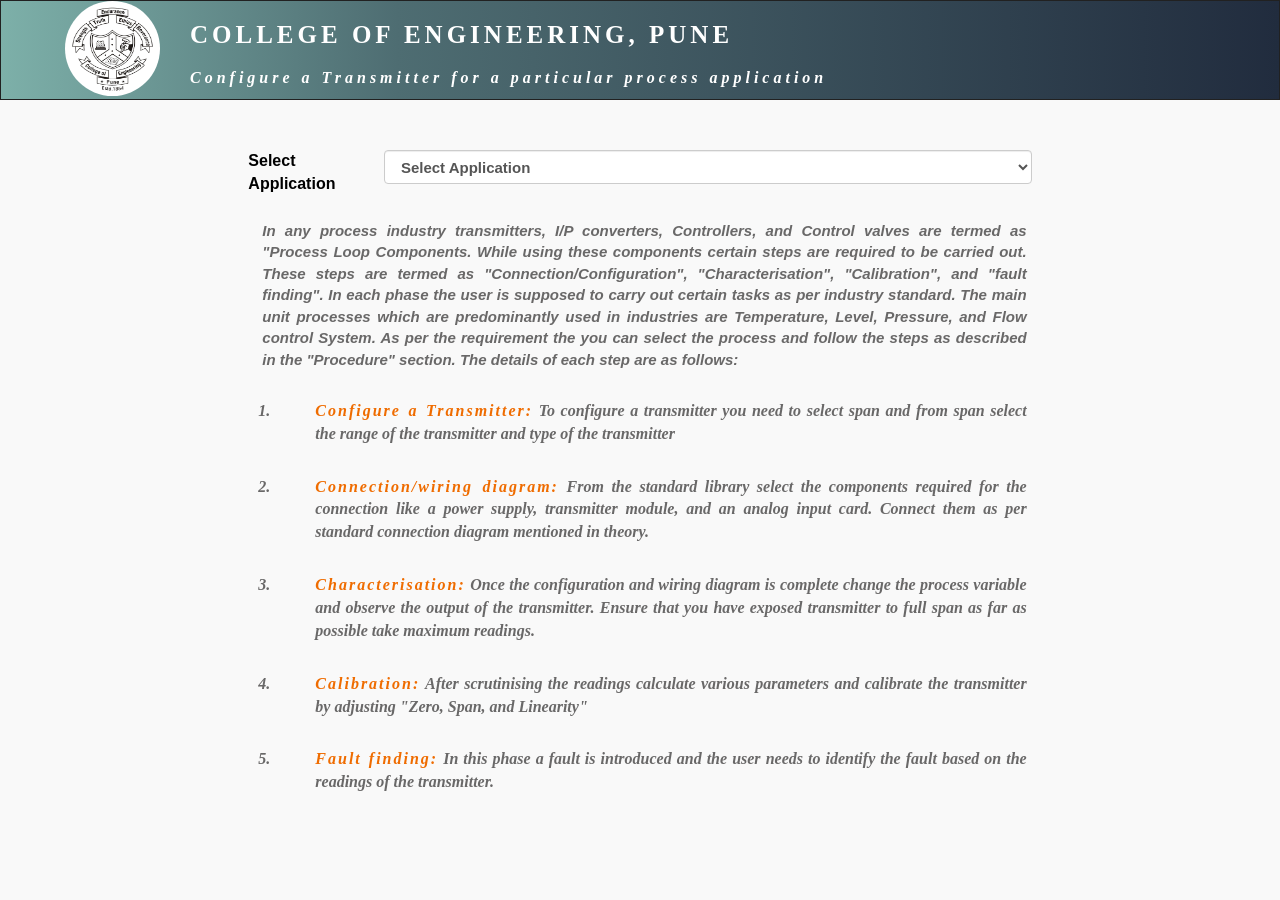
<file: round-template/experiment/simulation/index.html>
﻿<html xmlns:v="urn:schemas-microsoft-com:vml" xmlns:o="urn:schemas-microsoft-com:office:office">
<head>
<title>Configure a Transmitter for a particular process application</title>
<meta name="apple-mobile-web-app-capable" content="yes" />
<meta http-equiv="Content-Type" content="text/html; charset=utf-8" />
 <meta name="viewport" content="width=device-width, initial-scale=1">
 
  <link rel="stylesheet" href="css/bootstrap.min.css">
  <script src="js/jquery.min.js"></script>
  <script src="js/bootstrap.min.js"></script>
  <link type="text/css" rel="stylesheet" href="css/application.css" />
  <link type="text/css" rel="stylesheet" href="css/style.css" />
<link rel="stylesheet" href="css/jquery-ui.css">
<link rel="stylesheet" href="https://cdnjs.cloudflare.com/ajax/libs/font-awesome/4.7.0/css/font-awesome.min.css">
<link rel="stylesheet" href="css/font-awesome.min.css">
<link href="css/Transmitter.css" rel="stylesheet"
	type="text/css">

<link href="css/animate.css" rel="stylesheet" type="text/css">

<link href="css/onlineAssert/dataTables.bootstrap.min.css" rel="stylesheet">
<link href="css/onlineAssert/buttons.bootstrap.min.css" rel="stylesheet">
<!-- CSS -->
<link rel="stylesheet" href="css/onlineAssert/alertify.min.css"/>
<!-- Default theme -->
<link rel="stylesheet" href="css/onlineAssert/default.min.css"/>

  <script src="js/lib/jquery.js"></script>
  <script src="js/lib/jquery-ui.js"></script>
  <script src="js/lib/jquery.browser.js"></script>
  <script src="js/onlineAssert/rangeslider.min.js"></script>
  
  <script type="text/javascript" src="js/lib/raphael.js"></script>
  <script type="text/javascript" src="js/lib/Class.js"></script>
   <script type="text/javascript" src="js/lib/shifty.js"></script>
   <script type="text/javascript" src="js/lib/canvg.js"></script>
    <script type="text/javascript" src="js/lib/jquery.autoresize.js"></script>
	
   <script type="text/javascript" src="js/lib/jquery-touch_punch.js"></script>
   <script type="text/javascript" src="js/lib/pathfinding-browser.min.js"></script>
   <script type="text/javascript" src="js/lib/StackBlur.js"></script>
  
  <script src="js/dist/draw2d.js"></script>
    
	<style>
	
	
	
	
	
	.levelsApp{
	padding:50px 20px;
	}
	.levelsApp label{color:#000;font-weight: bold;
    font-size: 16px;}
    .levelsApp select{font-size: 15px;
    font-weight: bold;}
	.AppField{
	float:right;
	}
.fa-plus-square {
	font-size: 46px;
	color: green;
	margin-left:-10px
}

.fa-minus-square {
	font-size: 46px;
	color: red;
margin-left:-10px
}

	.draw2d_InputPort{
	   fill:#F7F7F7;
	   stroke:#d7d7d7;
	}
    .draw2d_OutputPort{
       fill:#F7F7F7;
       stroke:#d7d7d7;
    }
/* 	#TestDiv{overflow-x: scroll; */
/*     overflow-y: scroll; ; width:100%; height:100%; padding:10px 0 200px 0; } */
	
	#connectionLevel h4 {
    
    font-size: 22px;
    font-weight: bold;
    color: #fff;
    background-color: #333;
    margin: 5px 0;
    border-radius: 10px;
    padding: 10px 0;
    font-family: Cambria, Georgia, serif;
	}
	#instructionDiv h4 {
    font-size: 22px;
    font-weight: bold;
    color: #fff;
    text-align:center;
    background-color: #333;
    margin: 5px 0;
    border-radius: 10px;
    padding: 10px 0;
    font-family: Cambria, Georgia, serif;
}

#instructionDiv .infoInst{padding:40px 10px; color:#a92727; font-size:18px; font-weight: bold;}
	#library{
	border: 2px solid #333;
    height: 1000px;
    overflow: scroll;
    padding-bottom: 100px;
	}
	#draw2Did{
	border:2px solid #333;
	height:1000px;
	overflow-x: scroll
	}
	#draw2Did nav{
	
    font-weight: bold;
    color: #fff;
    background-color: #333;
    margin: 5px 0;
    border-radius: 10px;
    padding: 10px 0;
    font-family: Cambria, Georgia, serif;}
	
	#draw2Did a{
	font-size:18px;
	background:#666;
	color:#fff;
	margin:10px 20px;
	padding:5px 5px;
	}
	#img1{float:left; width:90px; height:90px;}
	
	#discriptionDiv h4{font-size: 22px;
    font-weight: bold;
    color: #fff;
    background-color: #333;
    margin: 5px 0;
    border-radius: 10px;
    padding: 10px 0;
    font-family: Cambria, Georgia, serif;}
	
	#discriptionDiv p{font-size: 18px;
    color: #333;
   padding: 1px 10px;
    font-family: Cambria, Georgia, serif;}
	
	#configDiv{
/* 	 margin: 0 12%; */
/*     width: 76%; */
    }
	
	#configDiv  h4{font-size: 22px;
    font-weight: bold;
    color: #fff;
    background-color: #333;
    margin: 5px 0;
    border-radius: 10px;
    padding: 10px 0;
    font-family: Cambria, Georgia, serif;}
    
    #configDiv  h6{
    font-size: 18px;
    font-weight: bold;
    color: #333;
    text-align: center;
    margin: 5px 0;
    padding: 5px 0 10px 0;
    border-bottom: 2px solid #333;
    font-family: Cambria, Georgia, serif;
}

#configDiv span{color:#000;font-weight: bold;
    font-size: 16px;}
    #configDiv select{font-size: 15px;
    font-weight: bold;}
	
	#configDiv .topmargin{ margin:10px 0}
	
	@media screen and (max-width:1200px ) and (min-width:300px)
	{
	.fa-minus-square {
	font-size: 46px;
	color: red;
margin-left:-20px
}
}
	
	</style>
<!--<script type="text/javascript">

/**
 * @method
 * Factory method to provide a default connection for all drag&drop connections. You
 * can override this method and customize this for your personal purpose.
 *
 * @param {draw2d.Port} sourcePort port of the source of the connection
 * @param {draw2d.Port} targetPort port of the target of the connection
 * @template
 * @returns {draw2d.Connection}
 */

document.addEventListener("DOMContentLoaded",function () {

    var routerToUse =new draw2d.layout.connection.InteractiveManhattanConnectionRouter();
    var app  = new example.Application();
    app.view.installEditPolicy(  new draw2d.policy.connection.DragConnectionCreatePolicy({
        createConnection: function(){
            var connection = new draw2d.Connection({
                stroke:3,
                outlineStroke:1,
                outlineColor:"#303030",
                color:"91B93E",
                router:routerToUse
            });
            return connection;
        }
    }));


	
	
	
	
    // unmarshal the JSON document into the canvas
    // (load)
//     var reader = new draw2d.io.json.Reader();
//     reader.unmarshal(app.view, jsonDocument);

});

$(window).load(function () {

     var app  = new example.Application();
    
});






</script>-->
<!-- JavaScript -->
<script src="js/onlineAssert/alertify.min.js"></script>




	<script src="js/app/Application.js"></script>
    <script src="js/app/View.js"></script>
    <script src="js/app/Toolbar.js"></script>
    <script src="js/app/TableShape.js"></script>
	
	<script src="js/src/diagrams/LevelControl.js"></script>
	<script src="js/src/diagrams/TempControl.js"></script>
	<script src="js/src/diagrams/PressureControl.js"></script>
	<script src="js/src/diagrams/FlowControl.js"></script>
	<script src="js/src/Calculation.js"></script>
	
	
	
	<script src="js/discription/discription.js"></script>
	
	
	<script src="js/json/LC_QuestionJson.js"></script>
	<script src="js/json/TC_QuestionJson.js"></script>
	<script src="js/json/PC_QuestionJson.js"></script>
	<script src="js/json/FC_QuestionJson.js"></script>
	
	
	<script src="js/test/LC_Questions.js"></script>
	<script src="js/test/TC_Questions.js"></script>
	<script src="js/test/PC_Questions.js"></script>
	<script src="js/test/FC_Questions.js"></script>
	
	
	<script src="js/config/LC_Configuration.js"></script>
	<script src="js/config/TC_Configuration.js"></script>
	<script src="js/config/PC_Configuration.js"></script>
	<script src="js/config/FC_Configuration.js"></script>
	
	<script src="js/characterisation/LC_Characterisation.js"></script>
	<script src="js/characterisation/TC_Characterisation.js"></script>
	<script src="js/characterisation/PC_Characterisation.js"></script>
	<script src="js/characterisation/FC_Characterisation.js"></script>
	
	<script src="js/characterisation/formulaJson/LC_characterisationArr.js"></script>
	<script src="js/characterisation/formulaJson/TC_characterisationArr.js"></script>
	<script src="js/characterisation/formulaJson/PC_characterisationArr.js"></script>
	<script src="js/characterisation/formulaJson/FC_characterisationArr.js"></script>
	
	<script src="js/characterisation/animationDiagrams/anim_LevelControl.js"></script>
	<script src="js/characterisation/animationDiagrams/anim_TempControl.js"></script>
	<script src="js/characterisation/animationDiagrams/anim_PressureControl.js"></script>
	<script src="js/characterisation/animationDiagrams/anim_FlowControl.js"></script>

    <script src="js/calibration/LC_Calibration.js"></script>
    <script src="js/calibration/PC_Calibration.js"></script>
    <script src="js/calibration/FC_Calibration.js"></script>
    <script src="js/calibration/TC_Calibration.js"></script>
	
	<script src="js/FaultCreation/LC_FaultCreation.js"></script>
	<script src="js/FaultCreation/TC_FaultCreation.js"></script>
	<script src="js/FaultCreation/PC_FaultCreation.js"></script>
	<script src="js/FaultCreation/FC_FaultCreation.js"></script>
	
	
	<script src="js/src/Application.js"></script> 
	<script src="js/src/View.js"></script> 
	<script src="js/src/Toolbar.js"></script>
	<script src="js/src/HoverConnection.js"></script>	
	<script src="js/src/SymbolLiabrary.js"></script>
    <script src="js/src/symbols/LTSymbols.js"></script> 
	<script src="js/src/symbols/TTSymbols.js"></script> 
	<script src="js/src/symbols/PTSymbols.js"></script>
	<script src="js/src/symbols/FTSymbols.js"></script>
	<script src="js/src/symbols/I2PSymbols.js"></script>
	<script src="js/src/symbols/commonSymbols.js"></script>
	
	<script src="js/src/symbols/PneumaticTransSymbols.js"></script>
	<script src="js/src/symbols/P2ESymbols.js"></script>
	
	
	<script src="js/connections/CheckConnectionForTrans.js"></script> 	
	
	<script src="js/connections/LT/twoWireConnForLT.js"></script> 
	<script src="js/connections/LT/threeWireConnForLT.js"></script> 
	<script src="js/connections/LT/fourWireConnForLT.js"></script> 
	<script src="js/connections/LT/hartConnForLT.js"></script> 
	<script src="js/connections/LT/fftransConnForLT.js"></script> 
	
	<script src="js/connections/TT/twoWireConnForTT.js"></script> 
	<script src="js/connections/TT/threeWireConnForTT.js"></script> 
	<script src="js/connections/TT/fourWireConnForTT.js"></script>
	<script src="js/connections/TT/hartConnForTT.js"></script> 
	<script src="js/connections/TT/fftransConnForTT.js"></script> 
	
	<script src="js/connections/PT/twoWireConnForPT.js"></script> 
	<script src="js/connections/PT/threeWireConnForPT.js"></script> 
	<script src="js/connections/PT/fourWireConnForPT.js"></script>
	<script src="js/connections/PT/hartConnForPT.js"></script> 
	<script src="js/connections/PT/fftransConnForPT.js"></script> 
	
	<script src="js/connections/FT/twoWireConnForFT.js"></script> 
	<script src="js/connections/FT/threeWireConnForFT.js"></script> 
	<script src="js/connections/FT/fourWireConnForFT.js"></script>
	<script src="js/connections/FT/hartConnForFT.js"></script> 
	<script src="js/connections/FT/fftransConnForFT.js"></script> 
	
	<script src="js/connections/Connhint.js"></script>
<!-- 	<script src="https://canvasjs.com/assets/script/canvasjs.min.js"></script> -->
     <script type="text/javascript" src="js/lib/canvasjs.min.js"></script>
  
<!--    <script src="https://cdn.datatables.net/1.10.20/js/jquery.dataTables.min.js"></script> -->
<!-- <script src="https://cdn.datatables.net/buttons/1.6.1/js/dataTables.buttons.min.js"></script> -->
<!-- <script src="https://cdn.datatables.net/buttons/1.6.1/js/buttons.flash.min.js"></script> -->
<!-- <script src="https://cdnjs.cloudflare.com/ajax/libs/jszip/3.1.3/jszip.min.js"></script> -->
<!-- <script src="https://cdnjs.cloudflare.com/ajax/libs/pdfmake/0.1.53/pdfmake.min.js"></script> -->
<!-- <script src="https://cdnjs.cloudflare.com/ajax/libs/pdfmake/0.1.53/vfs_fonts.js"></script> -->
<!-- <script src="https://cdn.datatables.net/buttons/1.6.1/js/buttons.html5.min.js"></script> -->
<!-- <script src="https://cdn.datatables.net/buttons/1.6.1/js/buttons.print.min.js"></script>  -->
<script src="js/onlineAssert/jquery.dataTables.min.js"></script>
<script src="js/onlineAssert/dataTables.bootstrap.min.js"></script>
<script src="js/onlineAssert/dataTables.buttons.min.js"></script>
<script src="js/onlineAssert/buttons.bootstrap.min.js"></script>
<script src="js/onlineAssert/jszip.min.js"></script>
<script src="js/onlineAssert/pdfmake.min.js"></script>
<script src="js/onlineAssert/vfs_fonts.js"></script>
<script src="js/onlineAssert/buttons.html5.min.js"></script>
<script src="js/onlineAssert/buttons.print.min.js"></script>




<script>

   var type = "twowire";
 //     var type = "threewire";
 //  var type = "fourwire";	
//    var type = "hart" 
 //    var type = "fftrans" 
</script>	

	
	 
	 
</head>



<body id="container" >
<header>
		<img src='images/COEPlogo.png' />
		<h1>COLLEGE OF ENGINEERING, PUNE</h1>
		<h2 id="appName"><i>Configure a Transmitter for a particular process application</i>
		</h2>
</header>
<!--    <div id="toolbar" class="navbar-default"> -->
<!--    </div> -->

 <!--  <div id="side-nav" >
     <span id="logo">Library</span>
     <div id="layer_elements"></div>
     <div id="layer_header" class="highlight panetitle blackgradient">
            <div data-shape="TableShape"   class="palette_node_element draw2d_droppable" title="drag&amp;drop the table into the canvas..">Table</div>
     </div>
   </div>-->
   <!--  <a href="javascript:SINGLEACTINGCYLINDER.connectionLevel(1, type)">check connections</a><br/>-->
	<!-- <a href="javascript:SINGLEACTINGCYLINDER.LC_Characterisation(1, type, null)">LC Characterisation</a><br/>-->
	 <!-- <a href="javascript:SINGLEACTINGCYLINDER.TC_Characterisation(2, type, null)">TC Characterisation</a><br/>-->
	 <!-- <a href="javascript:SINGLEACTINGCYLINDER.PC_Characterisation(3, type, null)">PC Characterisation</a><br/>-->
	 <!-- <a href="javascript:SINGLEACTINGCYLINDER.FC_Characterisation(4, type, null)">FC Characterisation</a><br/>-->
   <div id = "mainDiv" class="container-fluid">
   <div class="row">
   					<div class="col-md-8 col-md-offset-2 col-xl-6 col-xl-offset-3 levelsApp">
							<label class="control-label col-sm-2" for="levels">Select Application</label>
							 <div class="col-sm-10">
							<select class="form-control" name="App" id="levels" >
										<!-- 	<option value="-1">Select</option>
										<option value="0">Level Control</option>
										<option value="1">Temperature Control</option>
										<option value="2">Pressure Control</option>
										<option value="3">Flow Control</option>-->
									</select>
							</div>
							<div id="tramsTInst">
							<i>
							<p>In any process industry transmitters, I/P converters, Controllers, and Control valves are termed as "Process Loop Components. While using these components certain steps are required to be carried out. These steps are termed as  "Connection/Configuration", "Characterisation", "Calibration", and "fault finding". In each phase the user is supposed to carry out certain tasks as per industry standard. The main unit processes which are predominantly used in industries are Temperature, Level, Pressure, and Flow control System. As per the requirement the you can select the process and follow the steps as described in the "Procedure" section. The details of each step are as follows:</p>
							<ol>
							
							<li><span>Configure a Transmitter:</span> To configure a transmitter you need to select span and from span select the range of the transmitter and type of the transmitter</li>
							<li><span>Connection/wiring diagram:</span> From the standard library select the components required for the connection like a power supply, transmitter module, and an analog input card. Connect them as per standard connection diagram mentioned in theory.</li>
							<li> <span>Characterisation:</span> Once the configuration and wiring diagram is complete change the process variable and observe the output of the transmitter. Ensure that you have exposed transmitter to full span as far as possible take maximum readings.</li>
							<li><span>Calibration:</span> After scrutinising the readings calculate various parameters and calibrate the transmitter by adjusting "Zero, Span, and Linearity"</li>
				            <li><span>Fault finding:</span> In this phase a fault is introduced and the user needs to identify the fault based on the readings of the transmitter.</li>
				  			</ol></i>
				  			</div>
				  </div>
				  <div id="StartMain" style="display:none;">
		   <div class="col-md-6 col-sm-12" id="canvasMainDiv">
				<div class="col-md-12 col-sm-12">
				
							
	
				
				</div>
				<div class="col-md-12 col-sm-12" style="" ><div id="canvas" ></div></div>
			</div>	
			 <div class="col-md-6 col-sm-12">
				<div id = "TestDiv" >
			
				</div>
				
				</div>
				</div>
		   
				</div>
				
				</div>
		</div>
   </div>
   
   
   
   <div id="myModal" class="modal fade" role="dialog">
  <div class="modal-dialog">

    <!-- Modal content-->
    <div class="modal-content">
      <div class="modal-header">
        <button type="button" class="close" data-dismiss="modal">&times;</button>
        <h4 class="modal-title"></h4>
      </div>
      <div class="modal-body">
	   <!-- LT Connection Hint Images-->
        <img id= "LT2Wire" src="images/ConnImg/2wireTranLT100.jpg" style="width:100%; height:300px; display:none">
		<img id= "LT3Wire" src="images/ConnImg/3wireTranLT100.jpg" style="width:100%; height:300px; display:none">
		<img id= "LT4Wire" src="images/ConnImg/4wireTranLT100.jpg" style="width:100%; height:300px; display:none">
		<img id= "LTHart" src="images/ConnImg/configurator_heartLT.jpg" style="width:100%; height:300px; display:none">
		<img id= "LT_FFt" src="images/ConnImg/FFT_LT100.jpg" style="width:100%; height:300px; display:none">
		
		 <!-- TT Connection Hint Images-->
        <img id= "TT2Wire" src="images/ConnImg/2wireTranTT100.jpg" style="width:100%; height:300px; display:none">
		<img id= "TT3Wire" src="images/ConnImg/3wireTranTT100.jpg" style="width:100%; height:300px; display:none">
		<img id= "TT4Wire" src="images/ConnImg/4wireTranTT100.jpg" style="width:100%; height:300px; display:none">
		<img id= "TTHart" src="images/ConnImg/configurator_heartTT.jpg" style="width:100%; height:300px; display:none">
		<img id= "TT_FFt" src="images/ConnImg/FFT_TT100.jpg" style="width:100%; height:300px; display:none">
		
		 <!-- PT Connection Hint Images-->
        <img id= "PT2Wire" src="images/ConnImg/2wireTranPT100.jpg" style="width:100%; height:300px; display:none">
		<img id= "PT3Wire" src="images/ConnImg/3WireTranPT100.jpg" style="width:100%; height:300px; display:none">
		<img id= "PT4Wire" src="images/ConnImg/4WireTranPT100.jpg" style="width:100%; height:300px; display:none">
		<img id= "PTHart" src="images/ConnImg/configurator_heartPT.jpg" style="width:100%; height:300px; display:none">
		<img id= "PT_FFt" src="images/ConnImg/FFT_PT100.jpg" style="width:100%; height:300px; display:none">
		
		<!-- FT Connection Hint Images-->
        <img id= "FT2Wire" src="images/ConnImg/2wireTranFT100.jpg" style="width:100%; height:300px; display:none">
		<img id= "FT3Wire" src="images/ConnImg/3WireTranFT100.jpg" style="width:100%; height:300px; display:none">
		<img id= "FT4Wire" src="images/ConnImg/4wireTranFT100.jpg" style="width:100%; height:300px; display:none">
		<img id= "FTHart" src="images/ConnImg/Configurator_hartFT.jpg" style="width:100%; height:300px; display:none">
		<img id= "FT_FFt" src="images/ConnImg/FFT_FT100.jpg" style="width:100%; height:300px; display:none">
      </div>
      <div class="modal-footer">
        <button type="button" class="btn btn-default" data-dismiss="modal">Close</button>
      </div>
    </div>

  </div>
</div>

<div id="calibrationmyModal" class="modal fade" role="dialog">
		<div class="modal-dialog">

			<div class="modal-content">
				<div class="modal-header">
					<button type="button" class="close" data-dismiss="modal">&times;</button>
					<h4 class="modal-title">Formulas for calibration</h4>
				</div>
				<div class="modal-body">
					<div id="zero4direct" style="display: none">
						<p>Zero Error Formula</p>
						<div class="formu">ZERO ERROR = output for lower span value
							- 4</div>
					</div>
					<div id="span4direct" style="display: none">
						<p>Span error Formula</p>
						<div class="formu">SPAN ERROR = output for higher span
							value - 20</div>
					</div>
					<div id="Accuracy4direct" style="display: none">
						<p>Accuracy formula</p>
						<div class="formu">PERCENTAGE ACCURACY = <div>(&nbsp;&nbsp;(&nbsp;standard output
							- observed output&nbsp;) / total number of readings&nbsp;&nbsp;) * 100</div></div>
						<p>Average Accuracy Formula</p>
						<div class="formu">AVERAGE ACCURACY = <div>Sum of ( Percentage
							Accuracy ) / Total no. of readings</div></div>
					</div>
					<div id="Linearity4direct" style="display: none">
						<p>Linearity formula</p>
						
						<div>x : List of expected reading <br> y : List of reading obtained <br> N : No. of readings</div>
						     <div class="formu">A = Sqrt((sum(x))<sup>2</sup>/N - sum(x<sup>2</sup>))</div>
						     <div class="formu">B = Sqrt((sum(y))<sup>2</sup>/N - sum(y<sup>2</sup>))</div> 
						     <div class="formu">C = (sum(x).sum(y))/N - sum(xy)</div>
						     <div class="formu">Linearity = AB/C</div>
						
					</div>

				
				</div>
				<div class="modal-footer">
					<button type="button" class="btn btn-danger" data-dismiss="modal">Close</button>
				</div>
			</div>

		</div>
	</div>




</body>
</html>
</file>
<file: simulation/css/homePage.css>
.levelsApp {
	padding: 50px 20px;
}

.levelsApp label {
	color: #000;
	font-weight: bold;
	font-size: 16px;
}

.levelsApp select {
	font-size: 15px;
	font-weight: bold;
}

.AppField {
	padding: 10px 20px;
	background: #999;
	color: #fff;
	/* 	position:fixed; */
	/* 	bottom:10px ; */
	/* 	right:10px; */
}

.fa-plus-square {
	font-size: 46px;
	color: green;
	margin-left: -10px
}

.fa-minus-square {
	font-size: 46px;
	color: red;
	margin-left: -10px
}

.draw2d_InputPort {
	fill: #F7F7F7;
	stroke: #d7d7d7;
}

.draw2d_OutputPort {
	fill: #F7F7F7;
	stroke: #d7d7d7;
}
/* 	#TestDiv{overflow-x: scroll; */
/*     overflow-y: scroll; ; width:100%; height:100%; padding:10px 0 200px 0; } */
#connectionLevel h4 {
	font-size: 22px;
	font-weight: bold;
	color: #fff;
	background-color: #333;
	margin: 5px 0;
	border-radius: 10px;
	padding: 10px 0;
	font-family: Cambria, Georgia, serif;
}

#instructionDiv h4 {
	font-size: 22px;
	font-weight: bold;
	color: #fff;
	text-align: center;
	background-color: #333;
	margin: 5px 0;
	border-radius: 10px;
	padding: 10px 0;
	font-family: Cambria, Georgia, serif;
}

#instructionDiv .infoInst {
	padding: 40px 10px;
	color: #a92727;
	font-size: 18px;
	font-weight: bold;
}

#library {
	border: 2px solid #333;
	height: 800px;
	overflow: scroll;
	padding-bottom: 100px;
}

#library p {
	background: #666;
	color: #fff;
	padding: 2px 10px;
	text-align: center;
	margin: 1px 0px;
	font-weight: bold;
	font-size: 14px;
	border-radius: 4px;
}

#commanSymbols, #TransmitterSymbols, #I2PSymbols, #P2ESymbols {
	padding: 0 5px;
	border: 2px solid #666;
	margin: 5px 0;
	border-radius: 4px;
}

#draw2Did {
	border: 2px solid #333;
	height: 750px;
	overflow-x: scroll
}

#draw2Did nav {
	font-weight: bold;
	color: #fff;
	background-color: #333;
	margin: 5px 0;
	border-radius: 10px;
	padding: 10px 0;
	font-family: Cambria, Georgia, serif;
}

#draw2Did a {
	font-size: 18px;
	background: #666;
	color: #fff;
	margin: 10px 20px;
	padding: 5px 5px;
}

#img1 {
	float: left;
	width: 90px;
	height: 90px;
}

#discriptionDiv h4 {
	font-size: 22px;
	font-weight: bold;
	color: #fff;
	background-color: #333;
	margin: 5px 0;
	border-radius: 10px;
	padding: 10px 0;
	font-family: Cambria, Georgia, serif;
}

#discriptionDiv p {
	font-size: 18px;
	color: #333;
	padding: 1px 10px;
	font-family: Cambria, Georgia, serif;
}

#configDiv {
	/* 	 margin: 0 12%; */
	/*     width: 76%; */
	
}

#configDiv  h4 {
	font-size: 22px;
	font-weight: bold;
	color: #fff;
	background-color: #333;
	margin: 5px 0;
	border-radius: 10px;
	padding: 10px 0;
	font-family: Cambria, Georgia, serif;
}

#configDiv  h6 {
	font-size: 18px;
	font-weight: bold;
	color: #333;
	text-align: center;
	margin: 5px 0;
	padding: 5px 0 10px 0;
	border-bottom: 2px solid #333;
	font-family: Cambria, Georgia, serif;
}

#configDiv span {
	color: #000;
	font-weight: bold;
	font-size: 16px;
}

#configDiv select {
	font-size: 15px;
	font-weight: bold;
}

#configDiv .topmargin {
	margin: 10px 0
}

@media screen and (max-width:1200px ) and (min-width:300px) {
	.fa-minus-square {
		font-size: 46px;
		color: red;
		margin-left: -20px
	}
}
</file>
<file: simulation/css/application.css>
#canvasMainDiv{ height:700px; overflow:hidden;}
#TestDivTheory{}
#canvas {
	width:100%;
overflow: hidden;
    height: 750px;
	background-color: #FFFFFF;
	padding-bottom:10px;
}

#toolbar {
	/* position: absolute; */
    padding: 10px;
    margin: 0px;
    /* padding-top: 10px; */
    /* padding-left: 20px; */
    /* top: 120px; */
    /* left: 160px; */
    /* height: 64px; */
    /* right: 0px; */
    overflow: hidden !important;
    z-index: 1000 !important;
    /* border: 0 none; */
    /* border-bottom: 1px solid #d6d6d6; */
    background-color: #2f7875 !important;
}

#toolbar_hint {
	position: absolute;
	top: 19px;
	height: 64px;
	right: 40px;
	color: white;
}

.palette_node_element {
   float: left;
    border: 1px solid gray;
    background-color: #f3f3f3;
    cursor: move;
    width: 30%;
    margin: 1px 1%;
    text-align: center;
    align: center;
    border-radius: 5px;
	cursor: pointer;
}
.palette_node_element img{width:98%; padding:1%}
#side-nav {
	border-right: 1px solid #e0e0e0;
	bottom: 0;
	background: #fff;
	color: #333;
	display: block;
	font-family: 'RobotoDraft', sans-serif;
	left: 0;
	position: fixed;
	top: 120px;
	width: 160px;
	z-index: 4;
}

#side-nav #logo {
	border-bottom: 1px solid #e0e0e0;
	display: block;
	height: 64px;
	margin: auto;
	padding: 12px 24px 10px 24px;
	position: relative;
	font-size: 30px;
	font-weight: 100;
}

button.gray,a.gray,input[type=submit].gray {
	padding: 10px 10px;
	-webkit-border-radius: 2px 2px;
	border: solid 1px #dadada;
	background: #f4f4f4; /* Old browsers */
	background: -moz-linear-gradient(top, #f4f4f4 0%, #f1f1f1 100%);
	/* FF3.6+ */
	background: -webkit-gradient(linear, left top, left bottom, color-stop(0%, #f4f4f4),
		color-stop(100%, #f1f1f1)); /* Chrome,Safari4+ */
	background: -webkit-linear-gradient(top, #f4f4f4 0%, #f1f1f1 100%);
	/* Chrome10+,Safari5.1+ */
	background: -o-linear-gradient(top, #f4f4f4 0%, #f1f1f1 100%);
	/* Opera 11.10+ */
	background: -ms-linear-gradient(top, #f4f4f4 0%, #f1f1f1 100%);
	/* IE10+ */
	background: linear-gradient(top, #f4f4f4 0%, #f1f1f1 100%); /* W3C */
	filter: progid:DXImageTransform.Microsoft.gradient(  startColorstr='#f4f4f4',
		endColorstr='#f1f1f1', GradientType=0); /* IE6-9 */
	color: #555;
	text-decoration: none;
	cursor: pointer;
	display: inline-block;
	text-align: center;
	font-weight: bold;
	font-family: Arial, Helvetica, sans-serif;
	text-shadow: 0px 1px 1px rgba(255, 255, 255, 1);
	line-height: 1;
	font-size: 11px;
	min-width: 80px;
}

.gray:hover {
	border: 1px solid #c6c6c4;
  background:  #f8f8f8; /* Old browsers */
	background: -moz-linear-gradient(top, #f8f8f8 0%, #f1f1f1 100%);
	/* FF3.6+ */
	background: -webkit-gradient(linear, left top, left bottom, color-stop(0%, #f8f8f8),
		color-stop(100%, #f1f1f1)); /* Chrome,Safari4+ */
	background: -webkit-linear-gradient(top, #f8f8f8 0%, #f1f1f1 100%);
	/* Chrome10+,Safari5.1+ */
	background: -o-linear-gradient(top, #f8f8f8 0%, #f1f1f1 100%);
	/* Opera 11.10+ */
	background: -ms-linear-gradient(top, #f8f8f8 0%, #f1f1f1 100%);
	/* IE10+ */
	background: linear-gradient(top, #f8f8f8 0%, #f1f1f1 100%); /* W3C */
	filter: progid:DXImageTransform.Microsoft.gradient(  startColorstr='#f8f8f8',
		endColorstr='#f1f1f1', GradientType=0); /* IE6-9 */
	color: #222;
	-webkit-box-shadow: 0px 1px 1px 0px rgba(10, 10, 10, 0.4);
	-moz-box-shadow: 0px 1px 1px 0px rgba(10, 10, 10, 0.4);
	box-shadow: 0px 1px 1px 0px rgba(10, 10, 10, 0.4);
}

.gray:active {
	border: 1px solid #c6c6c4;
	color: #222;
	-webkit-box-shadow: inset 0 0 2px 4px #f1f1f1, 0 1px 0 0 #eeeeee;
	-moz-box-shadow: inset 0 0 2px 4px #f1f1f1, 0 1px 0 0 #eeeeee;
	box-shadow: inset 0 0 2px 4px #f1f1f1, 0 1px 0 0 #eeeeee;
}

.disabled {
	cursor: default !important;
	color: #888 !important;
	opacity: 0.8;
}
</file>
<file: simulation/css/style.css>
@charset "utf-8";
/* CSS Document */
.modal-dialog {
    width: 620px;
    margin: 30px auto;
}
.modal-header {
    font-size: 21px;
    padding: 15px;
    color: #fff;
    background: darkcyan;
    border-bottom: 1px solid #607D8B;
    font-weight: bold;
}
.modal-title {
    margin: 0;
    font-weight: bold;
    line-height: 1.42857143;
    font-size: 21px;
    text-align: center;
}
#calibrationmyModal .formu{font-size: 15px;
    font-weight: bold;
    color: #795548;
    padding:5px 0;
    text-align: left;
    }
    
    #calibrationmyModal p{
    font-size: 18px;
    text-align: center;
    font-weight: bold;
    color: #fff;
    padding: 5px 10px;
    background: #008b8b;
    }
	.successAlert { padding:10px;color: #3c763d;
    background-color: #dff0d8;
    border-color: #d6e9c6;}
#tramsTInst {
	padding: 20px 0;
}

#tramsTInst p {
	margin: 50px 0 20px 0;
	text-align: justify;
	padding: 0 20px 0 29px;
	font-size: 15px;
	font-weight: bold;
	color: #696868;
}

#tramsTInst ol{margin:10px 0;}
#tramsTInst li {
	margin:10px 0;
	text-align: justify;
	padding: 0 10px 0 41px;
	font-size: 15px;
	font-weight: bold;
	color: #696868;
}

#tramsTInst span {
	color: #EF6C00;
	font-weight: bold;
	letter-spacing: 2px;
}

h6 {
	font-size: 18px;
	font-weight: bold;
	color: #333;
	text-align: center;
	margin: 5px 0;
	padding: 5px 0 10px 0;
	border-bottom: 2px solid #333;
	font-family: Cambria, Georgia, serif;
}

#minusSpan {
	width: 35px;
	height: 35px;
	background-image: url(../images/minus.png);
	background-size: cover;
	float: right;
}

#plusSpan {
	width: 35px;
	height: 35px;
	background-image: url(../images/plus.png);
	background-size: cover;
	float: left;
}

#PC_calibrationDiv span {
	text-align: left;
	padding: 11px 0px;
	font-weight: bold;
	font-size: 18px;
	color: #328806;
}

#FC_calibrationDiv span {
	text-align: left;
	padding: 11px 0px;
	font-weight: bold;
	font-size: 18px;
	color: #328806;
}

#TC_calibrationDiv span {
	text-align: left;
	padding: 11px 0px;
	font-weight: bold;
	font-size: 18px;
	color: #328806;
}

.PCCanvas {
	overflow-x: scroll;
	overflow-y: scroll;
}

#SpanErrorKnockSuccess, #ZeroErrorKnockSuccess, #LinearityKnockSuccess {
	/* 	margin: 50px 0; */
	position: absolute;
	top: 120px;
}

.faultMsg {
	font-size: 18px;
	padding: 10px;
	text-align: center;
	margin: 10px;
	color: brown;
}

.disabledDiv {
	pointer-events: none;
	opacity: 0.4;
}

#LC_FaultScroll {
	padding-bottom: 100px;
	overflow-y: scroll;
	height: 600px;
}

#TC_FaultScroll {
	padding-bottom: 100px;
	overflow-y: scroll;
	height: 600px;
}

#PC_FaultScroll {
	padding-bottom: 100px;
	overflow-y: scroll;
	height: 600px;
}

#FC_FaultScroll {
	padding-bottom: 100px;
	overflow-y: scroll;
	height: 600px;
}

p {
	color: #000;
	/* text-align: center; */
	margin: 11px 0px;
	font-weight: bold;
	font-size: 15px;
}

.plsCalibrate {
	color: #bb100d;
	/* text-align: center; */
	margin: 11px 0px;
	font-weight: bold;
	font-size: 15px;
}
/* #TC_calibrateNeeded, #FC_calibrateNeeded, #PC_calibrateNeeded, #LC_calibrateNeeded{color: #bb100d; */
/*     padding: ; */
/*     text-align: center; */
/*     margin: 11px 0px; */
/*     font-weight: bold; */
/*     font-size: 15px;} */
#ZeroangleVal {
	width: 90%;
	margin: 2px 5%;
	padding: 7px;
	border-radius: 10px;
	border: 1px solid cornflowerblue;
	text-align: center;
	font-size: 18px;
	font-weight: bolder;
}

#SpanangleVal {
	width: 90%;
	margin: 2px 5%;
	padding: 7px;
	border-radius: 10px;
	border: 1px solid cornflowerblue;
	text-align: center;
	font-size: 18px;
	font-weight: bolder;
}

#ZeroErrorKnockData h1 {
	background: #666;
	color: #fff;
	padding: 10px 10px;
	text-align: center;
	margin: 11px 0px;
	font-weight: bold;
	font-size: 18px;
	border-radius: 10px;
}

#SpanErrorKnockData h1 {
	background: #666;
	color: #fff;
	padding: 10px 10px;
	text-align: center;
	margin: 11px 0px;
	font-weight: bold;
	font-size: 18px;
	border-radius: 10px;
}

#LinearitySectionOneKnockData h1 {
	background: #666;
	color: #fff;
	padding: 10px 10px;
	text-align: center;
	margin: 11px 0px;
	font-weight: bold;
	font-size: 18px;
	border-radius: 10px;
}

#LinearitySectionTwoKnockData h1 {
	background: #666;
	color: #fff;
	padding: 10px 10px;
	text-align: center;
	margin: 11px 0px;
	font-weight: bold;
	font-size: 18px;
	border-radius: 10px;
}

#LinearitySectionBothKnockData h1 {
	background: #666;
	color: #fff;
	padding: 10px 10px;
	text-align: center;
	margin: 11px 0px;
	font-weight: bold;
	font-size: 18px;
	border-radius: 10px;
}

.glyphicon-ok {
	color: #059805;
	font-size: 21px;
}

.glyphicon-plus {
	color: #059805;
	font-size: 16px;
	background: #d2cece;
	padding: 12px;
	margin: 0;
	text-align: center;
	border-radius: 50%;
	font-weight: bold;
}

.glyphicon-minus {
	color: #ff0000;
	font-size: 16px;
	background: #d2cece;
	padding: 12px;
	margin: 0;
	text-align: center;
	border-radius: 50%;
	font-weight: bold;
}

.range {
	height: 200px;
	width: 200px;
	background-image: url(../images/CalibrationImg/range.png);
	margin: 20px;
	color: #000;
	text-align: center;
	background-size: cover;
}

.icon-repeat1 {
	height: 120px;
	width: 120px;
	/* background: #fff; */
	background-image: url(../images/CalibrationImg/screwN.png);
	margin: 55px auto;
	color: #000;
	text-align: center;
	/* border: 1px solid #000; */
	border-radius: 50px;
	background-size: cover;
}

.icon-repeat {
	height: 120px;
	width: 120px;
	/* background: #fff; */
	background-image: url(../images/CalibrationImg/screwN.png);
	margin: 55px auto;
	color: #000;
	text-align: center;
	/* border: 1px solid #000; */
	border-radius: 50px;
	background-size: cover;
}

.symbol {
	margin-top: px;
	margin-left: 13px;
	z-index: 1111;
}

.slidecontainer {
	border-radius: 10px;
	border: 2px solid #666;
	padding: 10px;
	width: 98%;
	margin: 0 1% 10px 1%;
}

.slidecontainer .header {
	background: #666;
	color: #fff;
	padding: 10px 10px;
	text-align: left;
	margin: 11px 0px;
	font-weight: bold;
	font-size: 18px;
}

.slidecontainer p {
	color: #333;
	padding: 5px;
	text-align: left;
	margin: 5px;
	font-weight: bold;
	font-size: 15px;
}

.slider {
	-webkit-appearance: none;
	width: 100%;
	height: 10px;
	border-radius: 5px;
	background: #d3d3d3;
	outline: none;
	opacity: 0.7;
	-webkit-transition: .2s;
	transition: opacity .2s;
}

.slider:hover {
	opacity: 1;
}

.slider::-webkit-slider-thumb {
	-webkit-appearance: none;
	appearance: none;
	width: 23px;
	height: 24px;
	border: 0;
	background: url(../../contrasticon.png);
	cursor: pointer;
}

.slider::-moz-range-thumb {
	width: 23px;
	height: 24px;
	border: 0;
	background: url(../../contrasticon.png);
	cursor: pointer;
}

.buttons-excel {
	background-color: #337ab7;
	color: #fff;
	margin: 0 5px;
	font-weight: bold;
}

.buttons-pdf {
	background-color: #337ab7;
	color: #fff;
	margin: 0 5px;
	font-weight: bold;
}
/*  LC_characterisation css start    */
#LC_characterisationDIv {
	/*width: 100%; */
/* 	overflow: scroll; */
/* 	height: 800px; */
	padding: 10px 10px 20px 10px;
}

#TestNextDiv {
	/*width: 100%; */
	
	padding: 10px 10px 150px 10px;
}

#LC_characterisationDIv #table_IO_wrapper {
	padding: 10px;
}

#LC_characterisationDIv #IOtable {
	padding: 0px 10px;
	width: 96%;
	margin: 5px 2%;
}

#table_IO thead {
	background: #666;
	color: #fff;
}

#table_IO th, td {
	padding: 10px;
	border: 1px solid black;
}

#table_IO_filter {
	display: none;
}

#LC_DataTable_IO thead {
	background: #666;
	color: #fff;
}

#LC_DataTable_IO th, td {
	padding: 10px;
	border: 1px solid black;
}

#LC_DataTable_IO_filter {
	display: none;
}

button.dt-button, div.dt-button, a.dt-button {
	background-color: #333;
	color: #fff
}

#LC_characterisationDIv #submit_LC_WaterLevel, #LC_graph,
	#LC_calibration, #LC_FaultChecking, #LC_FindFault {
	padding: 6px 10px;
	background-color: #666;
	color: #fff;
	margin: 0 5px;
	font-size: 15px;
	border-radius: 6px;
	font-weight: bold;
}

#LC_characterisationDIv h1 {
	background: #666;
	color: #fff;
	padding: 10px 10px;
	text-align: center;
	margin: 11px 0px;
	font-weight: bold;
	font-size: 18px;
	border-radius: 10px;
}
#PC_characterisationDIv h1 {
	background: #666;
	color: #fff;
	padding: 10px 10px;
	text-align: center;
	margin: 11px 0px;
	font-weight: bold;
	font-size: 18px;
	border-radius: 10px;
}
#TC_characterisationDIv h1 {
	background: #666;
	color: #fff;
	padding: 10px 10px;
	text-align: center;
	margin: 11px 0px;
	font-weight: bold;
	font-size: 18px;
	border-radius: 10px;
}
#FC_characterisationDIv h1 {
	background: #666;
	color: #fff;
	padding: 10px 10px;
	text-align: center;
	margin: 11px 0px;
	font-weight: bold;
	font-size: 18px;
	border-radius: 10px;
}
.canvasjs-chart-tooltip, .canvasjs-chart-credit {
	display: none;
}
/*  LC_characterisation css end    */
#LC_calibrationDiv h1 {
	background: #666;
	color: #fff;
	padding: 10px 10px;
	text-align: center;
	margin: 11px 0px;
	font-weight: bold;
	font-size: 18px;
	border-radius: 10px;
}

#LC_faultCkeck h1 {
	background: #666;
	color: #fff;
	padding: 10px 10px;
	text-align: center;
	margin: 11px 0px;
	font-weight: bold;
	font-size: 18px;
	border-radius: 10px;
}

#LC_calibrationDiv span {
	color: #333;
	text-align: left;
	padding: 11px 0px;
	font-weight: bold;
	font-size: 18px;
}

.submit_LC_Calibration {
	background-color: #337ab7;
	color: #fff;
	font-weight: bold;
}

#LC_calibrationDiv  .checkbox-inline, .radio-inline {
	position: relative;
	color: #000;
	font-weight: bold;
	font-size: 17px;
	display: inline-block;
	padding-left: 20px;
	margin-left: 20px;
	font-weight: 400;
	vertical-align: middle;
	cursor: pointer;
}

#LC_calibrationDiv .marg {
	margin: 5px 0 5px 0;
}
/* TC_characterisation css start */
#TC_faultCkeck h1 {
	background: #666;
	color: #fff;
	padding: 10px 10px;
	text-align: center;
	margin: 11px 0px;
	font-weight: bold;
	font-size: 18px;
	border-radius: 10px;
}

#TC_characterisationDIv {
	/*width: 100%; */
/* 	overflow: scroll; */
/* 	height: 800px; */
	padding: 10px 10px 20px 10px;
}

#TC_characterisationDIv #submit_TC_WaterLevel, #TC_graph,
	#TC_calibration, #TC_FaultChecking, #TC_FindFault {
	padding: 6px 10px;
	background-color: #666;
	color: #fff;
	margin: 0 5px;
	font-size: 15px;
	border-radius: 6px;
	font-weight: bold;
}

#TC_characterisationDIv #table_IO_wrapper {
	padding: 10px;
}

#TC_characterisationDIv #IOtable {
	padding: 0px 10px;
	width: 96%;
	margin: 5px 2%;
}

#IO_table thead {
	background: #666;
	color: #fff;
}

#IO_table th, td {
	padding: 10px;
	border: 1px solid black;
}

#IO_table_filter {
	display: none;
}

#TC_DataTable_IO thead {
	background: #666;
	color: #fff;
}

#TC_DataTable_IO th, td {
	padding: 10px;
	border: 1px solid black;
}

#TC_DataTable_IO_filter {
	display: none;
}

#TC_calibrationDiv h1 {
	background: #666;
	color: #fff;
	padding: 10px 10px;
	text-align: center;
	margin: 11px 0px;
	font-weight: bold;
	font-size: 18px;
	border-radius: 10px;
}

.submit_TC_Calibration {
	background-color: #337ab7;
	color: #fff;
	font-weight: bold;
}

#TC_calibrationDiv .marg {
	margin: 5px 0 5px 0;
}
/*  TC_characterisation css end    */

/*  PC_characterisation css start    */
#PC_faultCkeck h1 {
	background: #666;
	color: #fff;
	padding: 10px 10px;
	text-align: center;
	margin: 11px 0px;
	font-weight: bold;
	font-size: 18px;
	border-radius: 10px;
}

#PC_characterisationDIv { /*width: 100%; */
/* 	overflow: scroll; */
/* 	height: 800px; */
	padding: 10px 10px 20px 10px;
}

#PC_characterisationDIv #submit_PC_WaterLevel, #PC_graph,
	#PC_calibration, #PC_FaultChecking, #PC_FindFault {
	padding: 6px 10px;
	background-color: #666;
	color: #fff;
	margin: 0 5px;
	font-size: 15px;
	border-radius: 6px;
	font-weight: bold;
}

#PC_characterisationDIv #table_IO_wrapper {
	padding: 10px;
}

#PC_characterisationDIv #IOtable {
	padding: 0px 10px;
	width: 96%;
	margin: 5px 2%;
}

#table_IO thead {
	background: #666;
	color: #fff;
}

#table_IO th, td {
	padding: 10px;
	border: 1px solid black;
}

#table_IO_filter {
	display: none;
}

#PC_DataTable_IO thead {
	background: #666;
	color: #fff;
}

#PC_DataTable_IO th, td {
	padding: 10px;
	border: 1px solid black;
}

#PC_DataTable_IO_filter {
	display: none;
}

#PC_calibrationDiv h1 {
	background: #666;
	color: #fff;
	padding: 10px 10px;
	text-align: center;
	margin: 11px 0px;
	font-weight: bold;
	font-size: 18px;
	border-radius: 10px;
}

.submit_PC_Calibration {
	background-color: #337ab7;
	color: #fff;
	font-weight: bold;
}

#PC_calibrationDiv .marg {
	margin: 5px 0 5px 0;
}
/*  pC_characterisation css end    */

/*  FC_characterisation css start    */
#FC_faultCkeck h1 {
	background: #666;
	color: #fff;
	padding: 10px 10px;
	text-align: center;
	margin: 11px 0px;
	font-weight: bold;
	font-size: 18px;
	border-radius: 10px;
}

#FC_characterisationDIv #submit_FC_WaterLevel, #FC_graph,
	#FC_calibration, #FC_FaultChecking, #FC_FindFault {
	padding: 6px 10px;
	background-color: #666;
	color: #fff;
	margin: 0 5px;
	font-size: 15px;
	border-radius: 6px;
	font-weight: bold;
}

#FC_characterisationDIv {
	/*width: 100%; */
/* 	overflow: scroll; */
/* 	height: 800px; */
	padding: 10px 10px 20px 10px;
}

#FC_characterisationDIv #table_IO_wrapper {
	padding: 10px;
}

#FC_characterisationDIv #IOtable {
	padding: 0px 10px;
	width: 96%;
	margin: 5px 2%;
}

#table_IO thead {
	background: #666;
	color: #fff;
}

#table_IO th, td {
	padding: 10px;
	border: 1px solid black;
}

#table_IO_filter {
	display: none;
}

#FC_DataTable_IO thead {
	background: #666;
	color: #fff;
}

#FC_DataTable_IO th, td {
	padding: 10px;
	border: 1px solid black;
}

#FC_DataTable_IO_filter {
	display: none;
}

#FC_calibrationDiv h1 {
	background: #666;
	color: #fff;
	padding: 10px 10px;
	text-align: center;
	margin: 11px 0px;
	font-weight: bold;
	font-size: 18px;
	border-radius: 10px;
}

.submit_FC_Calibration {
	background-color: #337ab7;
	color: #fff;
	font-weight: bold;
}

#FC_calibrationDiv .marg {
	margin: 5px 0 5px 0;
}

/*  FC_characterisation css end    */
/*   #mainDiv{ overflow:scroll} */
</file>
<file: simulation/css/Transmitter.css>
/* CSS Document */
body {
	background-color:;
}

#main-div {
	width: 90%;
/* 	height: 100% */
	margin: 10px 5%;
	border: 3px solid #666;
	/* 		background-color:#ededf1; */
/* 	background-image: url("../images/bg.jpg"); */
	font-family: Cambria, Georgia, serif;
	padding: 20px 1%;
}

header {
	border: 1px solid;
    height: 100px;
    width: 100%;
    padding: 0 5%;
    background: rgb(125,176,169);
    background: linear-gradient(90deg, rgba(125,176,169,1) 0%, rgba(78,109,114,1) 31%, rgba(33,44,62,1) 100%);
}

footer {
	border: 1px solid #666;
	height: 30px;
	width: 100%;
	background: #2f7875;
	bottom: 0px;
}

header img {
	padding: 1px;
    border-radius: 68px;
    vertical-align: middle;
    width: 95px;
    height: 95px;
    background: #fff;
    float: left;
    margin-right: 30px;
}

header h1 {
	font-family: Cambria, Georgia, serif;
	color: #fff;
	font-size: 25px;
	margin: 20px;
	font-weight: bold;
	letter-spacing: 4px;
}
header #appName {
	font-family: Cambria, Georgia, serif;
	color: #fff;
	font-size: 16px;
	margin: 10px;
	font-weight: bold;
	letter-spacing: 4px;
}

header h2 {
	font-family: Cambria, Georgia, serif;
	color: #fff;
	font-size: 25px;
	font-weight: bold;
	letter-spacing: 4px;
}

/* .tab-content */
/* {background-color: #fff; */
/* padding:10px;} */

/* .nav-tabs { */
/*     border-bottom: 1px solid #381515; */
/* } */
/* .nav li { background-color: #059894; color:#fff;} */
/* .nav a { color:#fff;} */
/* .nav a:hover { background-color:#c2f0ef; color:#000;} */

/* .nav > li > a { */

/*     position: relative; */
/*     display: block; */

/*     padding: 10px; */
/* } */
#dvSource {
	border-right: 3px solid #666;
	height: 770px;
}

#dvSource h1 {
	padding: 5px 10px;
	margin: 5px 0 0 0;
	background-color: #381515;
	font-size: 25px;
	text-align: center;
	color: #fff;
	border-radius: 5px;
}

.sourceImg1 {
	width: 40%;
	height: 150px;
	margin: 10px 5%;
	float: left;
}

.sourceImg2 {
	width: 40%;
	height: 200px;
	margin: 10px 5%;
	float: left;
}

#dvDest .idbname {
	font-weight: bold;
	padding: 5px;
	width: 100%;
	background-color: #381515;
	font-size: 18px;
	text-align: center;
	color: #fff;
	border-radius: 5px;
}

#dvDest .img {
	margin: 0 auto;
	padding: 5px;
	height: 350px;
	border-right: 1px solid #666;
	border-bottom: 3px solid #666;
}

#dvDest .img1 {
	margin: 10px 10%;
	width: 80%;
	height: auto;
}

#dvDest .img2 {
	margin: 10px 25%;
	width: 50%;
	height: 200px;
}

#dvDest .img3 {
	margin: 10px 40%;
	width: 20%;
	height: 200px;
}

#dvDest .img4 {
	margin: 10px 30%;
	width: 40%;
	height: 200px;
}

#dvDest button {
	font-weight: bold;
	font-size: 18px;
	padding: 10px 0;
	width: 32%;
	background-color: #381515;
	text-align: center;
	color: #fff;
	border-radius: 10px;
}

#dvDest button:hover {
	background-color: transparent;
	border: 1px solid #006;
	color: #006;
}

#dvDest .buttonDiv {
	padding: 10px 35%;
}

/* .success { */
/* 	border: 2px solid #090; */
/* 	padding: 5px; */
/* } */

/* .danger { */
/* 	border: 2px solid #C00; */
/* 	padding: 5px; */
/* } */
kbd {
	padding: 11px 4px;
	font-size: 16px;
	color: #fff;
	background-color: #333;
	border-radius: 3px;
	-webkit-box-shadow: inset 0 -1px 0 rgba(0, 0, 0, .25);
	box-shadow: inset 0 -1px 0 rgba(0, 0, 0, .25);
}

/* table css */
{
mso-displayed-decimal-separator




:




"
\.


";
mso-displayed-thousand-separator




:




"\
,
";
}
.font511914 {
	color: black;
	font-size: 12.0pt;
	font-weight: 700;
	font-style: normal;
	text-decoration: none;
	font-family: "Book Antiqua", serif;
	mso-font-charset: 0;
}

.font611914 {
	color: black;
	font-size: 12.0pt;
	font-weight: 400;
	font-style: normal;
	text-decoration: none;
	font-family: "Book Antiqua", serif;
	mso-font-charset: 0;
}

.xl1511914 {
	padding-top: 1px;
	padding-right: 1px;
	padding-left: 1px;
	mso-ignore: padding;
	color: black;
	font-size: 11.0pt;
	font-weight: 400;
	font-style: normal;
	text-decoration: none;
	font-family: Rockwell, sans-serif;
	mso-font-charset: 0;
	mso-number-format: General;
	text-align: general;
	vertical-align: bottom;
	mso-background-source: auto;
	mso-pattern: auto;
	white-space: nowrap;
}

.xl6311914 {
	padding-top: 1px;
	padding-right: 1px;
	padding-left: 1px;
	mso-ignore: padding;
	color: black;
	font-size: 10.0pt;
	font-weight: 400;
	font-style: normal;
	text-decoration: none;
	font-family: "Book Antiqua", serif;
	mso-font-charset: 0;
	mso-number-format: General;
	text-align: center;
	vertical-align: middle;
	border: .5pt solid #000;
	mso-background-source: auto;
	mso-pattern: auto;
	white-space: normal;
}

.xl6411914 {
	padding-top: 1px;
	padding-right: 1px;
	padding-left: 1px;
	mso-ignore: padding;
	color: black;
	font-size: 10.0pt;
	font-weight: 400;
	font-style: normal;
	text-decoration: none;
	font-family: "Book Antiqua", serif;
	mso-font-charset: 0;
	mso-number-format: General;
	text-align: center;
	vertical-align: middle;
	border: .5pt solid #000;
	mso-background-source: auto;
	mso-pattern: auto;
	white-space: nowrap;
}

.xl6511914 {
	padding-top: 1px;
	padding-right: 1px;
	padding-left: 1px;
	mso-ignore: padding;
	color: black;
	font-size: 14.0pt;
	font-weight: 700;
	font-style: normal;
	text-decoration: none;
	font-family: "Book Antiqua", serif;
	mso-font-charset: 0;
	mso-number-format: General;
	text-align: center;
	vertical-align: middle;
	border-top: .5pt solid #000;
	border-right: none;
	border-bottom: none;
	border-left: .5pt solid #000;
	mso-background-source: auto;
	mso-pattern: auto;
	white-space: normal;
}

.xl6611914 {
	padding-top: 1px;
	padding-right: 1px;
	padding-left: 1px;
	mso-ignore: padding;
	color: black;
	font-size: 14.0pt;
	font-weight: 700;
	font-style: normal;
	text-decoration: none;
	font-family: "Book Antiqua", serif;
	mso-font-charset: 0;
	mso-number-format: General;
	text-align: center;
	vertical-align: middle;
	border-top: .5pt solid #000;
	border-right: none;
	border-bottom: none;
	border-left: none;
	mso-background-source: auto;
	mso-pattern: auto;
	white-space: normal;
}

.xl6711914 {
	padding-top: 1px;
	padding-right: 1px;
	padding-left: 1px;
	mso-ignore: padding;
	color: black;
	font-size: 14.0pt;
	font-weight: 700;
	font-style: normal;
	text-decoration: none;
	font-family: "Book Antiqua", serif;
	mso-font-charset: 0;
	mso-number-format: General;
	text-align: center;
	vertical-align: middle;
	border-top: .5pt solid #000;
	border-right: .5pt solid #000;
	border-bottom: none;
	border-left: none;
	mso-background-source: auto;
	mso-pattern: auto;
	white-space: normal;
}

.xl773263, .xl6520295, .xl633263, .xl763263, .xl6620295, .xl6320295,
	.xl672125, .xl663263, .xl673263, .xl6420295, .xl6520295, .xl763263,
	.xl783263, .xl803263, .xl653263, .xl673263, .xl683263, .xl643263,
	.xl653263, .xl683263, .xl643263, .xl673263, .xl763263, .xl643263,
	.xl693263, .xl653263, .xl722125, .xl642125, .xl712125, .xl642125,
	.xl702125, .xl682125, .xl692125, .xl642125, .xl652125, .xl662125 {
	font-size: 13px;
	border: 1px solid #000;
}

.xl6811914 {
	padding-top: 1px;
	padding-right: 1px;
	padding-left: 1px;
	mso-ignore: padding;
	color: black;
	font-size: 14.0pt;
	font-weight: 700;
	font-style: normal;
	text-decoration: none;
	font-family: "Book Antiqua", serif;
	mso-font-charset: 0;
	mso-number-format: General;
	text-align: center;
	vertical-align: middle;
	border-top: none;
	border-right: none;
	border-bottom: .5pt solid #000;
	border-left: .5pt solid #000;
	mso-background-source: auto;
	mso-pattern: auto;
	white-space: normal;
}

.xl6911914 {
	padding-top: 1px;
	padding-right: 1px;
	padding-left: 1px;
	mso-ignore: padding;
	color: black;
	font-size: 14.0pt;
	font-weight: 700;
	font-style: normal;
	text-decoration: none;
	font-family: "Book Antiqua", serif;
	mso-font-charset: 0;
	mso-number-format: General;
	text-align: center;
	vertical-align: middle;
	border-top: none;
	border-right: none;
	border-bottom: .5pt solid #000;
	border-left: none;
	mso-background-source: auto;
	mso-pattern: auto;
	white-space: normal;
}

.xl7011914 {
	padding-top: 1px;
	padding-right: 1px;
	padding-left: 1px;
	mso-ignore: padding;
	color: black;
	font-size: 14.0pt;
	font-weight: 700;
	font-style: normal;
	text-decoration: none;
	font-family: "Book Antiqua", serif;
	mso-font-charset: 0;
	mso-number-format: General;
	text-align: center;
	vertical-align: middle;
	border-top: none;
	border-right: .5pt solid #000;
	border-bottom: .5pt solid #000;
	border-left: none;
	mso-background-source: auto;
	mso-pattern: auto;
	white-space: normal;
}

.xl7111914 {
	padding-top: 1px;
	padding-right: 1px;
	padding-left: 1px;
	mso-ignore: padding;
	color: black;
	font-size: 12.0pt;
	font-weight: 700;
	font-style: normal;
	text-decoration: none;
	font-family: "Book Antiqua", serif;
	mso-font-charset: 0;
	mso-number-format: General;
	text-align: center;
	vertical-align: middle;
	border: .5pt solid #000;
	mso-background-source: auto;
	mso-pattern: auto;
	white-space: normal;
}

.xl7211914 {
	padding-top: 1px;
	padding-right: 1px;
	padding-left: 1px;
	mso-ignore: padding;
	color: black;
	font-size: 12.0pt;
	font-weight: 700;
	font-style: normal;
	text-decoration: none;
	font-family: "Book Antiqua", serif;
	mso-font-charset: 0;
	mso-number-format: General;
	text-align: center;
	vertical-align: middle;
	border: .5pt solid #000;
	mso-background-source: auto;
	mso-pattern: auto;
	white-space: nowrap;
}

.xl7311914 {
	padding-top: 1px;
	padding-right: 1px;
	padding-left: 1px;
	mso-ignore: padding;
	color: black;
	font-size: 11.0pt;
	font-weight: 400;
	font-style: normal;
	text-decoration: none;
	font-family: "Book Antiqua", serif;
	mso-font-charset: 0;
	mso-number-format: General;
	text-align: center;
	vertical-align: middle;
	border: .5pt solid #000;
	mso-background-source: auto;
	mso-pattern: auto;
	white-space: nowrap;
}

.xl7411914 {
	padding-top: 1px;
	padding-right: 1px;
	padding-left: 1px;
	mso-ignore: padding;
	color: black;
	font-size: 11.0pt;
	font-weight: 400;
	font-style: normal;
	text-decoration: none;
	font-family: "Book Antiqua", serif;
	mso-font-charset: 0;
	mso-number-format: Fixed;
	text-align: center;
	vertical-align: middle;
	border: .5pt solid #000;
	mso-background-source: auto;
	mso-pattern: auto;
	white-space: nowrap;
}

.xl7511914 {
	padding-top: 1px;
	padding-right: 1px;
	padding-left: 1px;
	mso-ignore: padding;
	color: black;
	font-size: 7.5pt;
	font-weight: 700;
	font-style: normal;
	text-decoration: none;
	font-family: "Book Antiqua", serif;
	mso-font-charset: 0;
	mso-number-format: General;
	text-align: center;
	vertical-align: middle;
	border: .5pt solid #000;
	mso-background-source: auto;
	mso-pattern: auto;
	white-space: nowrap;
}

.xl7611914 {
	padding-top: 1px;
	padding-right: 1px;
	padding-left: 1px;
	mso-ignore: padding;
	color: black;
	font-size: 11.0pt;
	font-weight: 700;
	font-style: normal;
	text-decoration: none;
	font-family: "Book Antiqua", serif;
	mso-font-charset: 0;
	mso-number-format: General;
	text-align: center;
	vertical-align: middle;
	border: .5pt solid #000;
	mso-background-source: auto;
	mso-pattern: auto;
	white-space: nowrap;
}

.xl7711914 {
	padding-top: 1px;
	padding-right: 1px;
	padding-left: 1px;
	mso-ignore: padding;
	color: black;
	font-size: 12.0pt;
	font-weight: 400;
	font-style: normal;
	text-decoration: none;
	font-family: "Book Antiqua", serif;
	mso-font-charset: 0;
	mso-number-format: General;
	text-align: center;
	vertical-align: middle;
	border: .5pt solid #000;
	mso-background-source: auto;
	mso-pattern: auto;
	white-space: nowrap;
}

/* Stream Cv table css */
{
mso-displayed-decimal-separator


:


"
\.
";


	

mso-displayed-thousand-separator


:


"\
,
";
}
.font513578 {
	color: black;
	font-size: 12.0pt;
	font-weight: 700;
	font-style: normal;
	text-decoration: none;
	font-family: "Book Antiqua", serif;
	mso-font-charset: 0;
}

.font613578 {
	color: black;
	font-size: 12.0pt;
	font-weight: 400;
	font-style: normal;
	text-decoration: none;
	font-family: "Book Antiqua", serif;
	mso-font-charset: 0;
}

.xl1513578 {
	padding-top: 1px;
	padding-right: 1px;
	padding-left: 1px;
	mso-ignore: padding;
	color: black;
	font-size: 11.0pt;
	font-weight: 400;
	font-style: normal;
	text-decoration: none;
	font-family: Calibri;
	mso-generic-font-family: auto;
	mso-font-charset: 0;
	mso-number-format: General;
	text-align: general;
	vertical-align: bottom;
	mso-background-source: auto;
	mso-pattern: auto;
	white-space: nowrap;
}

.xl6313578 {
	padding-top: 1px;
	padding-right: 1px;
	padding-left: 1px;
	mso-ignore: padding;
	color: black;
	font-size: 12.0pt;
	font-weight: 400;
	font-style: normal;
	text-decoration: none;
	font-family: "Book Antiqua", serif;
	mso-font-charset: 0;
	mso-number-format: General;
	text-align: center;
	vertical-align: bottom;
	border: .5pt solid #000;
	mso-background-source: auto;
	mso-pattern: auto;
	white-space: nowrap;
}

.xl6413578 {
	padding-top: 1px;
	padding-right: 1px;
	padding-left: 1px;
	mso-ignore: padding;
	color: black;
	font-size: 12.0pt;
	font-weight: 700;
	font-style: normal;
	text-decoration: none;
	font-family: "Book Antiqua", serif;
	mso-font-charset: 0;
	mso-number-format: General;
	text-align: center;
	vertical-align: middle;
	border: .5pt solid #000;
	mso-background-source: auto;
	mso-pattern: auto;
	white-space: normal;
}

.xl6513578 {
	padding-top: 1px;
	padding-right: 1px;
	padding-left: 1px;
	mso-ignore: padding;
	color: black;
	font-size: 12.0pt;
	font-weight: 700;
	font-style: normal;
	text-decoration: none;
	font-family: "Book Antiqua", serif;
	mso-font-charset: 0;
	mso-number-format: General;
	text-align: center;
	vertical-align: middle;
	border: .5pt solid #000;
	mso-background-source: auto;
	mso-pattern: auto;
	white-space: nowrap;
}

.xl6613578 {
	padding-top: 1px;
	padding-right: 1px;
	padding-left: 1px;
	mso-ignore: padding;
	color: black;
	font-size: 10.0pt;
	font-weight: 400;
	font-style: normal;
	text-decoration: none;
	font-family: "Book Antiqua", serif;
	mso-font-charset: 0;
	mso-number-format: General;
	text-align: center;
	vertical-align: middle;
	border: .5pt solid #000;
	mso-background-source: auto;
	mso-pattern: auto;
	white-space: nowrap;
}

.xl6713578 {
	padding-top: 1px;
	padding-right: 1px;
	padding-left: 1px;
	mso-ignore: padding;
	color: black;
	font-size: 7.5pt;
	font-weight: 700;
	font-style: normal;
	text-decoration: none;
	font-family: "Book Antiqua", serif;
	mso-font-charset: 0;
	mso-number-format: General;
	text-align: center;
	vertical-align: middle;
	border: .5pt solid #000;
	mso-background-source: auto;
	mso-pattern: auto;
	white-space: nowrap;
}

.xl6813578 {
	padding-top: 1px;
	padding-right: 1px;
	padding-left: 1px;
	mso-ignore: padding;
	color: black;
	font-size: 11.0pt;
	font-weight: 700;
	font-style: normal;
	text-decoration: none;
	font-family: "Book Antiqua", serif;
	mso-font-charset: 0;
	mso-number-format: General;
	text-align: center;
	vertical-align: middle;
	border: .5pt solid #000;
	mso-background-source: auto;
	mso-pattern: auto;
	white-space: nowrap;
}

.xl6913578 {
	padding-top: 1px;
	padding-right: 1px;
	padding-left: 1px;
	mso-ignore: padding;
	color: black;
	font-size: 11.0pt;
	font-weight: 400;
	font-style: normal;
	text-decoration: none;
	font-family: "Book Antiqua", serif;
	mso-font-charset: 0;
	mso-number-format: General;
	text-align: center;
	vertical-align: middle;
	border: .5pt solid #000;
	mso-background-source: auto;
	mso-pattern: auto;
	white-space: nowrap;
}

/* experiment css  start*/
.list-group-item {
	color: 5ba4a4;
	position: relative;
	display: block;
	padding: 10px 15px;
	margin-bottom: 10px;
	background-color: #fff;
	border: 1px solid #666;
	font-family: Cambria, Georgia, serif;
}

.tab .tab-content ul, li {
/* 	color: 5ba4a4; */
	font-size: 16px;
	font-weight: bold;
	font-family: 'Open Sans Condensed', 'Arial Narrow', serif;
}

.tab .tab-content #project1, #project2, #project3, #project4 {
	padding: 10px;
	/*  border-left:1px solid #000; */
	/*  border-right:1px solid #000; */
	border-bottom: 1px solid #000;
	margin-bottom: 10px;
	border-radius: 10px;
	/*  background-image: url("../images/bg.jpg"); */
}

#project1 p {
	border-left: 8px solid rgba(63, 148, 148, 0.3);
	margin: 5px 0 20px 0;
	font-size: 15px;
	padding-left: 15px;
	font-weight: normal;
	color: #272525;
	font-family: Cambria, Georgia, serif;
}

#project1 .li-style {
	margin: 5px 0;
	font-size: 15px;
	font-weight: normal;
	color: #272525;
	font-family: Cambria, Georgia, serif;
}

#project1 h1 {
	background: #05938f;
	padding: 9px 15px;
	margin: 30px 0;
	font-size: 18px;
	letter-spacing: 1px;
	font-weight: bold;
	color: #fff;
	font-family: Cambria, Georgia, serif;
}

#project1 img {
	border: 6px solid #fff;
	margin: 10px;
}

#project2 p {
	border-left: 8px solid rgba(63, 148, 148, 0.3);
	margin: 5px 0 20px 0;
	font-size: 15px;
	padding-left: 15px;
	font-weight: normal;
	color: #272525;
	font-family: Cambria, Georgia, serif;
}

#project2 h1 {
	background: #05938f;
	padding: 9px 15px;
	margin: 30px 0;
	font-size: 18px;
	letter-spacing: 1px;
	font-weight: bold;
	color: #fff;
	font-family: Cambria, Georgia, serif;
}

#project2 .li-style {
	margin: 5px 0;
	font-size: 15px;
	font-weight: normal;
	color: #272525;
	font-family: Cambria, Georgia, serif;
}

#project3 p {
	border-left: 8px solid rgba(63, 148, 148, 0.3);
	margin: 5px 0 20px 0;
	font-size: 15px;
	padding-left: 15px;
	font-weight: normal;
	color: #272525;
	font-family: Cambria, Georgia, serif;
}

#project3 h1 {
	background: #05938f;
	padding: 9px 15px;
	margin: 30px 0;
	font-size: 18px;
	letter-spacing: 1px;
	font-weight: bold;
	color: #fff;
	font-family: Cambria, Georgia, serif;
}

#project3 section {
	padding-left: 50px;
}

#project3 h2 {
	background: #8c9090;
	padding: 9px 15px;
	margin: 30px 0;
	font-size: 18px;
	letter-spacing: 1px;
	font-weight: bold;
	color: #fff;
	font-family: Cambria, Georgia, serif;
}

#project3 .li-style {
	margin: 5px 0;
	font-size: 15px;
	font-weight: normal;
	color: #272525;
	font-family: Cambria, Georgia, serif;
}

#project3 .modal-dialog {
	width: 80%;
	margin: 10px 10%;
}

#project4 p {
	border-left: 8px solid rgba(63, 148, 148, 0.3);
	margin: 5px 0 20px 0;
	font-size: 15px;
	padding-left: 15px;
	font-weight: normal;
	color: #272525;
	font-family: Cambria, Georgia, serif;
}

#project4 .li-style {
	margin: 5px 0;
	font-size: 15px;
	font-weight: normal;
	color: #272525;
	font-family: Cambria, Georgia, serif;
}

#project4 h1 {
	background: #05938f;
	padding: 9px 15px;
	margin: 30px 0;
	font-size: 18px;
	letter-spacing: 1px;
	font-weight: bold;
	color: #fff;
	font-family: Cambria, Georgia, serif;
}

#project4 h2 {
	background: #8c9090;
	padding: 9px 15px;
	margin: 30px 0;
	font-size: 18px;
	letter-spacing: 1px;
	font-weight: bold;
	color: #fff;
	font-family: Cambria, Georgia, serif;
}

#project4 section {
	margin-left: 20px;
}

#project4 kbd {
	padding: 3px;
	font-size: 16px;
	color: #fff;
	background-color: #333;
	border-radius: 3px;
	-webkit-box-shadow: inset 0 -1px 0 rgba(0, 0, 0, .25);
	box-shadow: inset 0 -1px 0 rgba(0, 0, 0, .25);
}
/* experiment css  end*/

/* question css start*/
#terminologiesDiv {
	border: 1px solid #05938f;
	width: 100%;
	height: auto;
	padding: 0px 20px 10px 20px;
	background-color: #fff;
	font-family: Cambria, Georgia, serif;
}

#terminologiesDiv span {
	background-color: #076f9a;
	font-size: 21px;
	padding: 2px 10px;
	margin: 10px 0;
	color: #fff;
	font-weight: bold;
	border-radius: 10px;
}

#quesDiv .queTitle {
	padding-left: 20px;
	font-size: 21px;
	font-weight: bold;
}

#quesDiv .ansTitle {
	padding-left: 40px;
	font-size: 18px;
}

#quesDiv input[type="checkbox"], input[type="radio"] {
	margin: 4px;
	margin-top: 1px\9;
	line-height: normal;
}

#terminologiesDiv, #testSubmit, #nextLevel, #LCnextLevel, #TCnextLevel, #PCnextLevel, #FCnextLevel, #LC_LTcheckConfig, #LC_LTwiringDiagram, #PC_PTcheckConfig
{
	padding: 10px;
	color: #fff;
	font-size: 18px;
	border-radius: 10px;
	background-color: #666;
	margin: 20px 10px;;
	letter-spacing: 1px;
	font-weight: bold;
/* 	box-shadow: 0 5px #999; */
}
#PC_PTwiringDiagram {
	padding: 10px ;
	color: #fff;
	font-size: 18px;
	border-radius: 10px;
	background-color: #666;
	margin: 20px 10px;;
	letter-spacing: 1px;
	font-weight: bold;
	/*box-shadow: 0 5px #999;*/
}

#TC_TTcheckConfig, #TC_TTwiringDiagram  {
	padding: 10px ;
	color: #fff;
	font-size: 18px;
	border-radius: 10px;
	background-color: #666;
	margin: 20px 10px;;
	letter-spacing: 1px;
	font-weight: bold;
	/*box-shadow: 0 5px #999;*/
}
#FC_FTcheckConfig, #FC_FTwiringDiagram
{
	padding: 10px ;
	color: #fff;
	font-size: 18px;
	border-radius: 10px;
	background-color: #666;
	margin: 20px 10px;;
	letter-spacing: 1px;
	font-weight: bold;
	/*box-shadow: 0 5px #999;*/
}
#terminologiesDiv   #testSubmit:hover, #nextLevel:hover {
	background-color: #05aaa5
}

#terminologiesDiv #testSubmit:active, #nextLevel:active {
	background-color: #05aaa5;
	box-shadow: 0 5px #666;
	transform: translateY(4px);
}
#questionDiv{}
.QueHead{font-size: 18px;
      font-size: 22px;
    font-weight: bold;
    color: #fff;
    background-color: #333;
    margin: 5px 0;
    border-radius: 10px;
    padding: 10px 0;
    font-family: Cambria, Georgia, serif;
	}
#questionDiv .queno
{ background-color:#076f9a; padding:5px 10px; color:#fff; font-size: 20px; border-radius: 10px; font-family: Cambria, Georgia, serif;}
#questionDiv .queTitle {
	padding-left: 20px;
    font-size: 18px;
    font-weight: bold;
    margin: 15px 0;
}
#identify, #reset, #next {
	z-index:1111;
	padding: 10px;
	color: #fff;
	font-size: 16px;
	border-radius: 10px;
	background-color: #666;
	margin-right:28px;
	letter-spacing: 1px;
	font-weight: bold;
	/*box-shadow: 0 5px #999;*/
}

@media screen and (max-width:2000px) {
	#main-div {
		width: 100%;
/* 		height: auto; */
		margin: 10px 0%;
		border: 3px solid #666;
	}
}

@media screen and (min-width: 100px) and (max-width: 468px) {
	#main-div {
		width: 100%;
		height: auto;
		margin: 10px 0%;
		border: 3px solid #666;
	}
	header img {
		width: 101px;
	}
	header h1 {
		font-size: 15px;
		margin: 7px;
	}
	header h2 {
		font-size: 13px;
	}
	#canvas {
	width:100%;
	height:500px;
	
}

}

@media screen and (min-width: 469px) and (max-width: 768px) {
	#main-div {
		width: 100%;
		height: auto;
		margin: 10px 0%;
		border: 3px solid #666;
	}
	header img {
		width: 101px;
	}
	header h1 {
		font-size: 15px;
		margin: 7px;
	}
	header h2 {
		font-size: 13px;
	}
	#canvas {
	width:100%;
	height:500px;
}

}

/*question css end*/
</file>
<file: simulation/css/Analysis.css>
#TransmitterDBDisplay body {
	background: rgb(245, 247, 251);
	padding: 10px 0;
	background: linear-gradient(90deg, rgba(245, 247, 251, 1) 0%,
		rgba(237, 240, 244, 1) 51%, rgba(245, 247, 251, 1) 100%);
}

#TransmitterDBDisplay .successMsg {
	    margin-top: 27px;
    font-size: 18px;
    background: #bae0ba;
    padding: 7px;
    border-radius: 10px;
    border: 1px solid green;
    font-weight: bold;
    text-align: center;
}

#TransmitterDBDisplay .form-group {
	text-align: center;
	width: 100%;
	background: #fff;
	padding: 10px 0;
	margin: 5% 0;
	-webkit-box-shadow: 0 6px 6px 6px #d7d8da;
	-moz-box-shadow: 0 6px 6px 6px #d7d8da;
	box-shadow: 0 6px 6px 6px #d7d8da;
	border-radius: 10px;
}

#TransmitterDBDisplay label {
	padding: 10px;
	width: 100%;
	font-weight: bold;
	color: #fff;
	font-size: 15px;
	border-radius: 10px;
	background: rgb(42, 51, 60);
	/* background: linear-gradient(90deg, rgba(42,51,60,1) 0%, rgba(137,139,142,1) 51%, rgba(42,51,60,1) 100%); */
}

#QueAnsChartDIv, #RangeChartDIv, #CorrectConnectionCount {
	margin: 10px 0;
}

#TransmitterDBDisplay h1 {
	background: rgb(125, 176, 169);
	background: linear-gradient(90deg, rgba(125, 176, 169, 1) 0%,
		rgba(78, 109, 114, 1) 31%, rgba(33, 44, 62, 1) 100%);
	text-align: center;
	padding: 10px;
	color: #fff;
	border-radius: 10px;
}

#TransmitterDBDisplay p {
	font-size: 15px;
	font-weight: bold;
}

.TotalcountNum {
	background: #4f81bc;
	padding: 5px 10px;
	color: #fff;
	border-radius: 17px;
	font-weight: bold;
	font-size: 19px;
}

.RightcountNum {
	background: #04a268;
	padding: 5px 10px;
	color: #fff;
	border-radius: 17px;
	font-weight: bold;
	font-size: 19px;
}

.wrongcountNum {
	background: #c0504e;
	padding: 5px 10px;
	color: #fff;
	border-radius: 17px;
	font-weight: bold;
	font-size: 19px;
}

.RightNum {
	background: #04a268;
	padding: 5px 10px;
	color: #fff;
	border-radius: 17px;
	font-weight: bold;
	font-size: 15px;
}
.wrongNum {
	background: #b12633;
	padding: 5px 10px;
	color: #fff;
	border-radius: 17px;
	font-weight: bold;
	font-size: 15px;
}
.InfoNum {
	background: #17a2b8;
	padding: 5px 10px;
	color: #fff;
	border-radius: 17px;
	font-weight: bold;
	font-size: 15px;
}

#StudentAnalysisDIv table {
	border: 1px solid rgb(42, 51, 60);
	margin-top: 15px;
}

#StudentAnalysisDIv thead {
	color: #fff;
	font-size: 18px;
	font-weight: bold;
	background: rgb(42, 51, 60);
	text-align: center;
}

#StudentAnalysisDIv td {
	font-size: 15px;
	font-weight: bold;
	text-align: center;
}

#StudentAnalysisDIv th {
	text-align: center;
}

#Reqtimer {
    width: 100px;
    position: absolute;
    right: 5px;
    border: 2px solid #78a9a3;
    font-size: 19px;
    text-align: center;
    padding: 6px 0px;
    color: #bee0dc;
     box-shadow: 0 1px 14px 0px #d7d8da; 
    top: 22px;
    z-index: 11111;
    border-radius: 10px;
    /* background: linear-gradient(
90deg , rgb(39 53 69) 0%, rgba(78,109,114,1) 31%, rgba(33,44,62,1) 100%);*/
}
#minutes, #seconds
{background: #5b7f81;
    padding: 3px 5px;
    border-radius: 5px;
    font-size: 15px;}
</file>
<file: experiment/simulation/css/homePage.css>
.levelsApp {
	padding: 50px 20px;
}

.levelsApp label {
	color: #000;
	font-weight: bold;
	font-size: 16px;
}

.levelsApp select {
	font-size: 15px;
	font-weight: bold;
}

.AppField {
	padding: 10px 20px;
	background: #999;
	color: #fff;
	/* 	position:fixed; */
	/* 	bottom:10px ; */
	/* 	right:10px; */
}

.fa-plus-square {
	font-size: 46px;
	color: green;
	margin-left: -10px
}

.fa-minus-square {
	font-size: 46px;
	color: red;
	margin-left: -10px
}

.draw2d_InputPort {
	fill: #F7F7F7;
	stroke: #d7d7d7;
}

.draw2d_OutputPort {
	fill: #F7F7F7;
	stroke: #d7d7d7;
}
/* 	#TestDiv{overflow-x: scroll; */
/*     overflow-y: scroll; ; width:100%; height:100%; padding:10px 0 200px 0; } */
#connectionLevel h4 {
	font-size: 22px;
	font-weight: bold;
	color: #fff;
	background-color: #333;
	margin: 5px 0;
	border-radius: 10px;
	padding: 10px 0;
	font-family: Cambria, Georgia, serif;
}

#instructionDiv h4 {
	font-size: 22px;
	font-weight: bold;
	color: #fff;
	text-align: center;
	background-color: #333;
	margin: 5px 0;
	border-radius: 10px;
	padding: 10px 0;
	font-family: Cambria, Georgia, serif;
}

#instructionDiv .infoInst {
	padding: 40px 10px;
	color: #a92727;
	font-size: 18px;
	font-weight: bold;
}

#library {
	border: 2px solid #333;
	height: 800px;
	overflow: scroll;
	padding-bottom: 100px;
}

#library p {
	background: #666;
	color: #fff;
	padding: 2px 10px;
	text-align: center;
	margin: 1px 0px;
	font-weight: bold;
	font-size: 14px;
	border-radius: 4px;
}

#commanSymbols, #TransmitterSymbols, #I2PSymbols, #P2ESymbols {
	padding: 0 5px;
	border: 2px solid #666;
	margin: 5px 0;
	border-radius: 4px;
}

#draw2Did {
	border: 2px solid #333;
	height: 750px;
	overflow-x: scroll
}

#draw2Did nav {
	font-weight: bold;
	color: #fff;
	background-color: #333;
	margin: 5px 0;
	border-radius: 10px;
	padding: 10px 0;
	font-family: Cambria, Georgia, serif;
}

#draw2Did a {
	font-size: 18px;
	background: #666;
	color: #fff;
	margin: 10px 20px;
	padding: 5px 5px;
}

#img1 {
	float: left;
	width: 90px;
	height: 90px;
}

#discriptionDiv h4 {
	font-size: 22px;
	font-weight: bold;
	color: #fff;
	background-color: #333;
	margin: 5px 0;
	border-radius: 10px;
	padding: 10px 0;
	font-family: Cambria, Georgia, serif;
}

#discriptionDiv p {
	font-size: 18px;
	color: #333;
	padding: 1px 10px;
	font-family: Cambria, Georgia, serif;
}

#configDiv {
	/* 	 margin: 0 12%; */
	/*     width: 76%; */
	
}

#configDiv  h4 {
	font-size: 22px;
	font-weight: bold;
	color: #fff;
	background-color: #333;
	margin: 5px 0;
	border-radius: 10px;
	padding: 10px 0;
	font-family: Cambria, Georgia, serif;
}

#configDiv  h6 {
	font-size: 18px;
	font-weight: bold;
	color: #333;
	text-align: center;
	margin: 5px 0;
	padding: 5px 0 10px 0;
	border-bottom: 2px solid #333;
	font-family: Cambria, Georgia, serif;
}

#configDiv span {
	color: #000;
	font-weight: bold;
	font-size: 16px;
}

#configDiv select {
	font-size: 15px;
	font-weight: bold;
}

#configDiv .topmargin {
	margin: 10px 0
}

@media screen and (max-width:1200px ) and (min-width:300px) {
	.fa-minus-square {
		font-size: 46px;
		color: red;
		margin-left: -20px
	}
}
</file>
<file: experiment/simulation/css/application.css>
#canvasMainDiv{ height:700px; overflow:hidden;}
#TestDivTheory{}
#canvas {
	width:100%;
overflow: hidden;
    height: 750px;
	background-color: #FFFFFF;
	padding-bottom:10px;
}

#toolbar {
	/* position: absolute; */
    padding: 10px;
    margin: 0px;
    /* padding-top: 10px; */
    /* padding-left: 20px; */
    /* top: 120px; */
    /* left: 160px; */
    /* height: 64px; */
    /* right: 0px; */
    overflow: hidden !important;
    z-index: 1000 !important;
    /* border: 0 none; */
    /* border-bottom: 1px solid #d6d6d6; */
    background-color: #2f7875 !important;
}

#toolbar_hint {
	position: absolute;
	top: 19px;
	height: 64px;
	right: 40px;
	color: white;
}

.palette_node_element {
   float: left;
    border: 1px solid gray;
    background-color: #f3f3f3;
    cursor: move;
    width: 30%;
    margin: 1px 1%;
    text-align: center;
    align: center;
    border-radius: 5px;
	cursor: pointer;
}
.palette_node_element img{width:98%; padding:1%}
#side-nav {
	border-right: 1px solid #e0e0e0;
	bottom: 0;
	background: #fff;
	color: #333;
	display: block;
	font-family: 'RobotoDraft', sans-serif;
	left: 0;
	position: fixed;
	top: 120px;
	width: 160px;
	z-index: 4;
}

#side-nav #logo {
	border-bottom: 1px solid #e0e0e0;
	display: block;
	height: 64px;
	margin: auto;
	padding: 12px 24px 10px 24px;
	position: relative;
	font-size: 30px;
	font-weight: 100;
}

button.gray,a.gray,input[type=submit].gray {
	padding: 10px 10px;
	-webkit-border-radius: 2px 2px;
	border: solid 1px #dadada;
	background: #f4f4f4; /* Old browsers */
	background: -moz-linear-gradient(top, #f4f4f4 0%, #f1f1f1 100%);
	/* FF3.6+ */
	background: -webkit-gradient(linear, left top, left bottom, color-stop(0%, #f4f4f4),
		color-stop(100%, #f1f1f1)); /* Chrome,Safari4+ */
	background: -webkit-linear-gradient(top, #f4f4f4 0%, #f1f1f1 100%);
	/* Chrome10+,Safari5.1+ */
	background: -o-linear-gradient(top, #f4f4f4 0%, #f1f1f1 100%);
	/* Opera 11.10+ */
	background: -ms-linear-gradient(top, #f4f4f4 0%, #f1f1f1 100%);
	/* IE10+ */
	background: linear-gradient(top, #f4f4f4 0%, #f1f1f1 100%); /* W3C */
	filter: progid:DXImageTransform.Microsoft.gradient(  startColorstr='#f4f4f4',
		endColorstr='#f1f1f1', GradientType=0); /* IE6-9 */
	color: #555;
	text-decoration: none;
	cursor: pointer;
	display: inline-block;
	text-align: center;
	font-weight: bold;
	font-family: Arial, Helvetica, sans-serif;
	text-shadow: 0px 1px 1px rgba(255, 255, 255, 1);
	line-height: 1;
	font-size: 11px;
	min-width: 80px;
}

.gray:hover {
	border: 1px solid #c6c6c4;
  background:  #f8f8f8; /* Old browsers */
	background: -moz-linear-gradient(top, #f8f8f8 0%, #f1f1f1 100%);
	/* FF3.6+ */
	background: -webkit-gradient(linear, left top, left bottom, color-stop(0%, #f8f8f8),
		color-stop(100%, #f1f1f1)); /* Chrome,Safari4+ */
	background: -webkit-linear-gradient(top, #f8f8f8 0%, #f1f1f1 100%);
	/* Chrome10+,Safari5.1+ */
	background: -o-linear-gradient(top, #f8f8f8 0%, #f1f1f1 100%);
	/* Opera 11.10+ */
	background: -ms-linear-gradient(top, #f8f8f8 0%, #f1f1f1 100%);
	/* IE10+ */
	background: linear-gradient(top, #f8f8f8 0%, #f1f1f1 100%); /* W3C */
	filter: progid:DXImageTransform.Microsoft.gradient(  startColorstr='#f8f8f8',
		endColorstr='#f1f1f1', GradientType=0); /* IE6-9 */
	color: #222;
	-webkit-box-shadow: 0px 1px 1px 0px rgba(10, 10, 10, 0.4);
	-moz-box-shadow: 0px 1px 1px 0px rgba(10, 10, 10, 0.4);
	box-shadow: 0px 1px 1px 0px rgba(10, 10, 10, 0.4);
}

.gray:active {
	border: 1px solid #c6c6c4;
	color: #222;
	-webkit-box-shadow: inset 0 0 2px 4px #f1f1f1, 0 1px 0 0 #eeeeee;
	-moz-box-shadow: inset 0 0 2px 4px #f1f1f1, 0 1px 0 0 #eeeeee;
	box-shadow: inset 0 0 2px 4px #f1f1f1, 0 1px 0 0 #eeeeee;
}

.disabled {
	cursor: default !important;
	color: #888 !important;
	opacity: 0.8;
}
</file>
<file: experiment/simulation/css/style.css>
@charset "utf-8";
/* CSS Document */
.modal-dialog {
    width: 620px;
    margin: 30px auto;
}
.modal-header {
    font-size: 21px;
    padding: 15px;
    color: #fff;
    background: darkcyan;
    border-bottom: 1px solid #607D8B;
    font-weight: bold;
}
.modal-title {
    margin: 0;
    font-weight: bold;
    line-height: 1.42857143;
    font-size: 21px;
    text-align: center;
}
#calibrationmyModal .formu{font-size: 15px;
    font-weight: bold;
    color: #795548;
    padding:5px 0;
    text-align: left;
    }
    
    #calibrationmyModal p{
    font-size: 18px;
    text-align: center;
    font-weight: bold;
    color: #fff;
    padding: 5px 10px;
    background: #008b8b;
    }
	.successAlert { padding:10px;color: #3c763d;
    background-color: #dff0d8;
    border-color: #d6e9c6;}
#tramsTInst {
	padding: 20px 0;
}

#tramsTInst p {
	margin: 50px 0 20px 0;
	text-align: justify;
	padding: 0 20px 0 29px;
	font-size: 15px;
	font-weight: bold;
	color: #696868;
}

#tramsTInst ol{margin:10px 0;}
#tramsTInst li {
	margin:10px 0;
	text-align: justify;
	padding: 0 10px 0 41px;
	font-size: 15px;
	font-weight: bold;
	color: #696868;
}

#tramsTInst span {
	color: #EF6C00;
	font-weight: bold;
	letter-spacing: 2px;
}

h6 {
	font-size: 18px;
	font-weight: bold;
	color: #333;
	text-align: center;
	margin: 5px 0;
	padding: 5px 0 10px 0;
	border-bottom: 2px solid #333;
	font-family: Cambria, Georgia, serif;
}

#minusSpan {
	width: 35px;
	height: 35px;
	background-image: url(../images/minus.png);
	background-size: cover;
	float: right;
}

#plusSpan {
	width: 35px;
	height: 35px;
	background-image: url(../images/plus.png);
	background-size: cover;
	float: left;
}

#PC_calibrationDiv span {
	text-align: left;
	padding: 11px 0px;
	font-weight: bold;
	font-size: 18px;
	color: #328806;
}

#FC_calibrationDiv span {
	text-align: left;
	padding: 11px 0px;
	font-weight: bold;
	font-size: 18px;
	color: #328806;
}

#TC_calibrationDiv span {
	text-align: left;
	padding: 11px 0px;
	font-weight: bold;
	font-size: 18px;
	color: #328806;
}

.PCCanvas {
	overflow-x: scroll;
	overflow-y: scroll;
}

#SpanErrorKnockSuccess, #ZeroErrorKnockSuccess, #LinearityKnockSuccess {
	/* 	margin: 50px 0; */
	position: absolute;
	top: 120px;
}

.faultMsg {
	font-size: 18px;
	padding: 10px;
	text-align: center;
	margin: 10px;
	color: brown;
}

.disabledDiv {
	pointer-events: none;
	opacity: 0.4;
}

#LC_FaultScroll {
	padding-bottom: 100px;
	overflow-y: scroll;
	height: 600px;
}

#TC_FaultScroll {
	padding-bottom: 100px;
	overflow-y: scroll;
	height: 600px;
}

#PC_FaultScroll {
	padding-bottom: 100px;
	overflow-y: scroll;
	height: 600px;
}

#FC_FaultScroll {
	padding-bottom: 100px;
	overflow-y: scroll;
	height: 600px;
}

p {
	color: #000;
	/* text-align: center; */
	margin: 11px 0px;
	font-weight: bold;
	font-size: 15px;
}

.plsCalibrate {
	color: #bb100d;
	/* text-align: center; */
	margin: 11px 0px;
	font-weight: bold;
	font-size: 15px;
}
/* #TC_calibrateNeeded, #FC_calibrateNeeded, #PC_calibrateNeeded, #LC_calibrateNeeded{color: #bb100d; */
/*     padding: ; */
/*     text-align: center; */
/*     margin: 11px 0px; */
/*     font-weight: bold; */
/*     font-size: 15px;} */
#ZeroangleVal {
	width: 90%;
	margin: 2px 5%;
	padding: 7px;
	border-radius: 10px;
	border: 1px solid cornflowerblue;
	text-align: center;
	font-size: 18px;
	font-weight: bolder;
}

#SpanangleVal {
	width: 90%;
	margin: 2px 5%;
	padding: 7px;
	border-radius: 10px;
	border: 1px solid cornflowerblue;
	text-align: center;
	font-size: 18px;
	font-weight: bolder;
}

#ZeroErrorKnockData h1 {
	background: #666;
	color: #fff;
	padding: 10px 10px;
	text-align: center;
	margin: 11px 0px;
	font-weight: bold;
	font-size: 18px;
	border-radius: 10px;
}

#SpanErrorKnockData h1 {
	background: #666;
	color: #fff;
	padding: 10px 10px;
	text-align: center;
	margin: 11px 0px;
	font-weight: bold;
	font-size: 18px;
	border-radius: 10px;
}

#LinearitySectionOneKnockData h1 {
	background: #666;
	color: #fff;
	padding: 10px 10px;
	text-align: center;
	margin: 11px 0px;
	font-weight: bold;
	font-size: 18px;
	border-radius: 10px;
}

#LinearitySectionTwoKnockData h1 {
	background: #666;
	color: #fff;
	padding: 10px 10px;
	text-align: center;
	margin: 11px 0px;
	font-weight: bold;
	font-size: 18px;
	border-radius: 10px;
}

#LinearitySectionBothKnockData h1 {
	background: #666;
	color: #fff;
	padding: 10px 10px;
	text-align: center;
	margin: 11px 0px;
	font-weight: bold;
	font-size: 18px;
	border-radius: 10px;
}

.glyphicon-ok {
	color: #059805;
	font-size: 21px;
}

.glyphicon-plus {
	color: #059805;
	font-size: 16px;
	background: #d2cece;
	padding: 12px;
	margin: 0;
	text-align: center;
	border-radius: 50%;
	font-weight: bold;
}

.glyphicon-minus {
	color: #ff0000;
	font-size: 16px;
	background: #d2cece;
	padding: 12px;
	margin: 0;
	text-align: center;
	border-radius: 50%;
	font-weight: bold;
}

.range {
	height: 200px;
	width: 200px;
	background-image: url(../images/CalibrationImg/range.png);
	margin: 20px;
	color: #000;
	text-align: center;
	background-size: cover;
}

.icon-repeat1 {
	height: 120px;
	width: 120px;
	/* background: #fff; */
	background-image: url(../images/CalibrationImg/screwN.png);
	margin: 55px auto;
	color: #000;
	text-align: center;
	/* border: 1px solid #000; */
	border-radius: 50px;
	background-size: cover;
}

.icon-repeat {
	height: 120px;
	width: 120px;
	/* background: #fff; */
	background-image: url(../images/CalibrationImg/screwN.png);
	margin: 55px auto;
	color: #000;
	text-align: center;
	/* border: 1px solid #000; */
	border-radius: 50px;
	background-size: cover;
}

.symbol {
	margin-top: px;
	margin-left: 13px;
	z-index: 1111;
}

.slidecontainer {
	border-radius: 10px;
	border: 2px solid #666;
	padding: 10px;
	width: 98%;
	margin: 0 1% 10px 1%;
}

.slidecontainer .header {
	background: #666;
	color: #fff;
	padding: 10px 10px;
	text-align: left;
	margin: 11px 0px;
	font-weight: bold;
	font-size: 18px;
}

.slidecontainer p {
	color: #333;
	padding: 5px;
	text-align: left;
	margin: 5px;
	font-weight: bold;
	font-size: 15px;
}

.slider {
	-webkit-appearance: none;
	width: 100%;
	height: 10px;
	border-radius: 5px;
	background: #d3d3d3;
	outline: none;
	opacity: 0.7;
	-webkit-transition: .2s;
	transition: opacity .2s;
}

.slider:hover {
	opacity: 1;
}

.slider::-webkit-slider-thumb {
	-webkit-appearance: none;
	appearance: none;
	width: 23px;
	height: 24px;
	border: 0;
	background: url(../../contrasticon.png);
	cursor: pointer;
}

.slider::-moz-range-thumb {
	width: 23px;
	height: 24px;
	border: 0;
	background: url(../../contrasticon.png);
	cursor: pointer;
}

.buttons-excel {
	background-color: #337ab7;
	color: #fff;
	margin: 0 5px;
	font-weight: bold;
}

.buttons-pdf {
	background-color: #337ab7;
	color: #fff;
	margin: 0 5px;
	font-weight: bold;
}
/*  LC_characterisation css start    */
#LC_characterisationDIv {
	/*width: 100%; */
/* 	overflow: scroll; */
/* 	height: 800px; */
	padding: 10px 10px 20px 10px;
}

#TestNextDiv {
	/*width: 100%; */
	
	padding: 10px 10px 150px 10px;
}

#LC_characterisationDIv #table_IO_wrapper {
	padding: 10px;
}

#LC_characterisationDIv #IOtable {
	padding: 0px 10px;
	width: 96%;
	margin: 5px 2%;
}

#table_IO thead {
	background: #666;
	color: #fff;
}

#table_IO th, td {
	padding: 10px;
	border: 1px solid black;
}

#table_IO_filter {
	display: none;
}

#LC_DataTable_IO thead {
	background: #666;
	color: #fff;
}

#LC_DataTable_IO th, td {
	padding: 10px;
	border: 1px solid black;
}

#LC_DataTable_IO_filter {
	display: none;
}

button.dt-button, div.dt-button, a.dt-button {
	background-color: #333;
	color: #fff
}

#LC_characterisationDIv #submit_LC_WaterLevel, #LC_graph,
	#LC_calibration, #LC_FaultChecking, #LC_FindFault {
	padding: 6px 10px;
	background-color: #666;
	color: #fff;
	margin: 0 5px;
	font-size: 15px;
	border-radius: 6px;
	font-weight: bold;
}

#LC_characterisationDIv h1 {
	background: #666;
	color: #fff;
	padding: 10px 10px;
	text-align: center;
	margin: 11px 0px;
	font-weight: bold;
	font-size: 18px;
	border-radius: 10px;
}
#PC_characterisationDIv h1 {
	background: #666;
	color: #fff;
	padding: 10px 10px;
	text-align: center;
	margin: 11px 0px;
	font-weight: bold;
	font-size: 18px;
	border-radius: 10px;
}
#TC_characterisationDIv h1 {
	background: #666;
	color: #fff;
	padding: 10px 10px;
	text-align: center;
	margin: 11px 0px;
	font-weight: bold;
	font-size: 18px;
	border-radius: 10px;
}
#FC_characterisationDIv h1 {
	background: #666;
	color: #fff;
	padding: 10px 10px;
	text-align: center;
	margin: 11px 0px;
	font-weight: bold;
	font-size: 18px;
	border-radius: 10px;
}
.canvasjs-chart-tooltip, .canvasjs-chart-credit {
	display: none;
}
/*  LC_characterisation css end    */
#LC_calibrationDiv h1 {
	background: #666;
	color: #fff;
	padding: 10px 10px;
	text-align: center;
	margin: 11px 0px;
	font-weight: bold;
	font-size: 18px;
	border-radius: 10px;
}

#LC_faultCkeck h1 {
	background: #666;
	color: #fff;
	padding: 10px 10px;
	text-align: center;
	margin: 11px 0px;
	font-weight: bold;
	font-size: 18px;
	border-radius: 10px;
}

#LC_calibrationDiv span {
	color: #333;
	text-align: left;
	padding: 11px 0px;
	font-weight: bold;
	font-size: 18px;
}

.submit_LC_Calibration {
	background-color: #337ab7;
	color: #fff;
	font-weight: bold;
}

#LC_calibrationDiv  .checkbox-inline, .radio-inline {
	position: relative;
	color: #000;
	font-weight: bold;
	font-size: 17px;
	display: inline-block;
	padding-left: 20px;
	margin-left: 20px;
	font-weight: 400;
	vertical-align: middle;
	cursor: pointer;
}

#LC_calibrationDiv .marg {
	margin: 5px 0 5px 0;
}
/* TC_characterisation css start */
#TC_faultCkeck h1 {
	background: #666;
	color: #fff;
	padding: 10px 10px;
	text-align: center;
	margin: 11px 0px;
	font-weight: bold;
	font-size: 18px;
	border-radius: 10px;
}

#TC_characterisationDIv {
	/*width: 100%; */
/* 	overflow: scroll; */
/* 	height: 800px; */
	padding: 10px 10px 20px 10px;
}

#TC_characterisationDIv #submit_TC_WaterLevel, #TC_graph,
	#TC_calibration, #TC_FaultChecking, #TC_FindFault {
	padding: 6px 10px;
	background-color: #666;
	color: #fff;
	margin: 0 5px;
	font-size: 15px;
	border-radius: 6px;
	font-weight: bold;
}

#TC_characterisationDIv #table_IO_wrapper {
	padding: 10px;
}

#TC_characterisationDIv #IOtable {
	padding: 0px 10px;
	width: 96%;
	margin: 5px 2%;
}

#IO_table thead {
	background: #666;
	color: #fff;
}

#IO_table th, td {
	padding: 10px;
	border: 1px solid black;
}

#IO_table_filter {
	display: none;
}

#TC_DataTable_IO thead {
	background: #666;
	color: #fff;
}

#TC_DataTable_IO th, td {
	padding: 10px;
	border: 1px solid black;
}

#TC_DataTable_IO_filter {
	display: none;
}

#TC_calibrationDiv h1 {
	background: #666;
	color: #fff;
	padding: 10px 10px;
	text-align: center;
	margin: 11px 0px;
	font-weight: bold;
	font-size: 18px;
	border-radius: 10px;
}

.submit_TC_Calibration {
	background-color: #337ab7;
	color: #fff;
	font-weight: bold;
}

#TC_calibrationDiv .marg {
	margin: 5px 0 5px 0;
}
/*  TC_characterisation css end    */

/*  PC_characterisation css start    */
#PC_faultCkeck h1 {
	background: #666;
	color: #fff;
	padding: 10px 10px;
	text-align: center;
	margin: 11px 0px;
	font-weight: bold;
	font-size: 18px;
	border-radius: 10px;
}

#PC_characterisationDIv { /*width: 100%; */
/* 	overflow: scroll; */
/* 	height: 800px; */
	padding: 10px 10px 20px 10px;
}

#PC_characterisationDIv #submit_PC_WaterLevel, #PC_graph,
	#PC_calibration, #PC_FaultChecking, #PC_FindFault {
	padding: 6px 10px;
	background-color: #666;
	color: #fff;
	margin: 0 5px;
	font-size: 15px;
	border-radius: 6px;
	font-weight: bold;
}

#PC_characterisationDIv #table_IO_wrapper {
	padding: 10px;
}

#PC_characterisationDIv #IOtable {
	padding: 0px 10px;
	width: 96%;
	margin: 5px 2%;
}

#table_IO thead {
	background: #666;
	color: #fff;
}

#table_IO th, td {
	padding: 10px;
	border: 1px solid black;
}

#table_IO_filter {
	display: none;
}

#PC_DataTable_IO thead {
	background: #666;
	color: #fff;
}

#PC_DataTable_IO th, td {
	padding: 10px;
	border: 1px solid black;
}

#PC_DataTable_IO_filter {
	display: none;
}

#PC_calibrationDiv h1 {
	background: #666;
	color: #fff;
	padding: 10px 10px;
	text-align: center;
	margin: 11px 0px;
	font-weight: bold;
	font-size: 18px;
	border-radius: 10px;
}

.submit_PC_Calibration {
	background-color: #337ab7;
	color: #fff;
	font-weight: bold;
}

#PC_calibrationDiv .marg {
	margin: 5px 0 5px 0;
}
/*  pC_characterisation css end    */

/*  FC_characterisation css start    */
#FC_faultCkeck h1 {
	background: #666;
	color: #fff;
	padding: 10px 10px;
	text-align: center;
	margin: 11px 0px;
	font-weight: bold;
	font-size: 18px;
	border-radius: 10px;
}

#FC_characterisationDIv #submit_FC_WaterLevel, #FC_graph,
	#FC_calibration, #FC_FaultChecking, #FC_FindFault {
	padding: 6px 10px;
	background-color: #666;
	color: #fff;
	margin: 0 5px;
	font-size: 15px;
	border-radius: 6px;
	font-weight: bold;
}

#FC_characterisationDIv {
	/*width: 100%; */
/* 	overflow: scroll; */
/* 	height: 800px; */
	padding: 10px 10px 20px 10px;
}

#FC_characterisationDIv #table_IO_wrapper {
	padding: 10px;
}

#FC_characterisationDIv #IOtable {
	padding: 0px 10px;
	width: 96%;
	margin: 5px 2%;
}

#table_IO thead {
	background: #666;
	color: #fff;
}

#table_IO th, td {
	padding: 10px;
	border: 1px solid black;
}

#table_IO_filter {
	display: none;
}

#FC_DataTable_IO thead {
	background: #666;
	color: #fff;
}

#FC_DataTable_IO th, td {
	padding: 10px;
	border: 1px solid black;
}

#FC_DataTable_IO_filter {
	display: none;
}

#FC_calibrationDiv h1 {
	background: #666;
	color: #fff;
	padding: 10px 10px;
	text-align: center;
	margin: 11px 0px;
	font-weight: bold;
	font-size: 18px;
	border-radius: 10px;
}

.submit_FC_Calibration {
	background-color: #337ab7;
	color: #fff;
	font-weight: bold;
}

#FC_calibrationDiv .marg {
	margin: 5px 0 5px 0;
}

/*  FC_characterisation css end    */
/*   #mainDiv{ overflow:scroll} */
</file>
<file: experiment/simulation/css/Transmitter.css>
/* CSS Document */
body {
	background-color:;
}

#main-div {
	width: 90%;
/* 	height: 100% */
	margin: 10px 5%;
	border: 3px solid #666;
	/* 		background-color:#ededf1; */
/* 	background-image: url("../images/bg.jpg"); */
	font-family: Cambria, Georgia, serif;
	padding: 20px 1%;
}

header {
	border: 1px solid;
    height: 100px;
    width: 100%;
    padding: 0 5%;
    background: rgb(125,176,169);
    background: linear-gradient(90deg, rgba(125,176,169,1) 0%, rgba(78,109,114,1) 31%, rgba(33,44,62,1) 100%);
}

footer {
	border: 1px solid #666;
	height: 30px;
	width: 100%;
	background: #2f7875;
	bottom: 0px;
}

header img {
	padding: 1px;
    border-radius: 68px;
    vertical-align: middle;
    width: 95px;
    height: 95px;
    background: #fff;
    float: left;
    margin-right: 30px;
}

header h1 {
	font-family: Cambria, Georgia, serif;
	color: #fff;
	font-size: 25px;
	margin: 20px;
	font-weight: bold;
	letter-spacing: 4px;
}
header #appName {
	font-family: Cambria, Georgia, serif;
	color: #fff;
	font-size: 16px;
	margin: 10px;
	font-weight: bold;
	letter-spacing: 4px;
}

header h2 {
	font-family: Cambria, Georgia, serif;
	color: #fff;
	font-size: 25px;
	font-weight: bold;
	letter-spacing: 4px;
}

/* .tab-content */
/* {background-color: #fff; */
/* padding:10px;} */

/* .nav-tabs { */
/*     border-bottom: 1px solid #381515; */
/* } */
/* .nav li { background-color: #059894; color:#fff;} */
/* .nav a { color:#fff;} */
/* .nav a:hover { background-color:#c2f0ef; color:#000;} */

/* .nav > li > a { */

/*     position: relative; */
/*     display: block; */

/*     padding: 10px; */
/* } */
#dvSource {
	border-right: 3px solid #666;
	height: 770px;
}

#dvSource h1 {
	padding: 5px 10px;
	margin: 5px 0 0 0;
	background-color: #381515;
	font-size: 25px;
	text-align: center;
	color: #fff;
	border-radius: 5px;
}

.sourceImg1 {
	width: 40%;
	height: 150px;
	margin: 10px 5%;
	float: left;
}

.sourceImg2 {
	width: 40%;
	height: 200px;
	margin: 10px 5%;
	float: left;
}

#dvDest .idbname {
	font-weight: bold;
	padding: 5px;
	width: 100%;
	background-color: #381515;
	font-size: 18px;
	text-align: center;
	color: #fff;
	border-radius: 5px;
}

#dvDest .img {
	margin: 0 auto;
	padding: 5px;
	height: 350px;
	border-right: 1px solid #666;
	border-bottom: 3px solid #666;
}

#dvDest .img1 {
	margin: 10px 10%;
	width: 80%;
	height: auto;
}

#dvDest .img2 {
	margin: 10px 25%;
	width: 50%;
	height: 200px;
}

#dvDest .img3 {
	margin: 10px 40%;
	width: 20%;
	height: 200px;
}

#dvDest .img4 {
	margin: 10px 30%;
	width: 40%;
	height: 200px;
}

#dvDest button {
	font-weight: bold;
	font-size: 18px;
	padding: 10px 0;
	width: 32%;
	background-color: #381515;
	text-align: center;
	color: #fff;
	border-radius: 10px;
}

#dvDest button:hover {
	background-color: transparent;
	border: 1px solid #006;
	color: #006;
}

#dvDest .buttonDiv {
	padding: 10px 35%;
}

/* .success { */
/* 	border: 2px solid #090; */
/* 	padding: 5px; */
/* } */

/* .danger { */
/* 	border: 2px solid #C00; */
/* 	padding: 5px; */
/* } */
kbd {
	padding: 11px 4px;
	font-size: 16px;
	color: #fff;
	background-color: #333;
	border-radius: 3px;
	-webkit-box-shadow: inset 0 -1px 0 rgba(0, 0, 0, .25);
	box-shadow: inset 0 -1px 0 rgba(0, 0, 0, .25);
}

/* table css */
{
mso-displayed-decimal-separator




:




"
\.


";
mso-displayed-thousand-separator




:




"\
,
";
}
.font511914 {
	color: black;
	font-size: 12.0pt;
	font-weight: 700;
	font-style: normal;
	text-decoration: none;
	font-family: "Book Antiqua", serif;
	mso-font-charset: 0;
}

.font611914 {
	color: black;
	font-size: 12.0pt;
	font-weight: 400;
	font-style: normal;
	text-decoration: none;
	font-family: "Book Antiqua", serif;
	mso-font-charset: 0;
}

.xl1511914 {
	padding-top: 1px;
	padding-right: 1px;
	padding-left: 1px;
	mso-ignore: padding;
	color: black;
	font-size: 11.0pt;
	font-weight: 400;
	font-style: normal;
	text-decoration: none;
	font-family: Rockwell, sans-serif;
	mso-font-charset: 0;
	mso-number-format: General;
	text-align: general;
	vertical-align: bottom;
	mso-background-source: auto;
	mso-pattern: auto;
	white-space: nowrap;
}

.xl6311914 {
	padding-top: 1px;
	padding-right: 1px;
	padding-left: 1px;
	mso-ignore: padding;
	color: black;
	font-size: 10.0pt;
	font-weight: 400;
	font-style: normal;
	text-decoration: none;
	font-family: "Book Antiqua", serif;
	mso-font-charset: 0;
	mso-number-format: General;
	text-align: center;
	vertical-align: middle;
	border: .5pt solid #000;
	mso-background-source: auto;
	mso-pattern: auto;
	white-space: normal;
}

.xl6411914 {
	padding-top: 1px;
	padding-right: 1px;
	padding-left: 1px;
	mso-ignore: padding;
	color: black;
	font-size: 10.0pt;
	font-weight: 400;
	font-style: normal;
	text-decoration: none;
	font-family: "Book Antiqua", serif;
	mso-font-charset: 0;
	mso-number-format: General;
	text-align: center;
	vertical-align: middle;
	border: .5pt solid #000;
	mso-background-source: auto;
	mso-pattern: auto;
	white-space: nowrap;
}

.xl6511914 {
	padding-top: 1px;
	padding-right: 1px;
	padding-left: 1px;
	mso-ignore: padding;
	color: black;
	font-size: 14.0pt;
	font-weight: 700;
	font-style: normal;
	text-decoration: none;
	font-family: "Book Antiqua", serif;
	mso-font-charset: 0;
	mso-number-format: General;
	text-align: center;
	vertical-align: middle;
	border-top: .5pt solid #000;
	border-right: none;
	border-bottom: none;
	border-left: .5pt solid #000;
	mso-background-source: auto;
	mso-pattern: auto;
	white-space: normal;
}

.xl6611914 {
	padding-top: 1px;
	padding-right: 1px;
	padding-left: 1px;
	mso-ignore: padding;
	color: black;
	font-size: 14.0pt;
	font-weight: 700;
	font-style: normal;
	text-decoration: none;
	font-family: "Book Antiqua", serif;
	mso-font-charset: 0;
	mso-number-format: General;
	text-align: center;
	vertical-align: middle;
	border-top: .5pt solid #000;
	border-right: none;
	border-bottom: none;
	border-left: none;
	mso-background-source: auto;
	mso-pattern: auto;
	white-space: normal;
}

.xl6711914 {
	padding-top: 1px;
	padding-right: 1px;
	padding-left: 1px;
	mso-ignore: padding;
	color: black;
	font-size: 14.0pt;
	font-weight: 700;
	font-style: normal;
	text-decoration: none;
	font-family: "Book Antiqua", serif;
	mso-font-charset: 0;
	mso-number-format: General;
	text-align: center;
	vertical-align: middle;
	border-top: .5pt solid #000;
	border-right: .5pt solid #000;
	border-bottom: none;
	border-left: none;
	mso-background-source: auto;
	mso-pattern: auto;
	white-space: normal;
}

.xl773263, .xl6520295, .xl633263, .xl763263, .xl6620295, .xl6320295,
	.xl672125, .xl663263, .xl673263, .xl6420295, .xl6520295, .xl763263,
	.xl783263, .xl803263, .xl653263, .xl673263, .xl683263, .xl643263,
	.xl653263, .xl683263, .xl643263, .xl673263, .xl763263, .xl643263,
	.xl693263, .xl653263, .xl722125, .xl642125, .xl712125, .xl642125,
	.xl702125, .xl682125, .xl692125, .xl642125, .xl652125, .xl662125 {
	font-size: 13px;
	border: 1px solid #000;
}

.xl6811914 {
	padding-top: 1px;
	padding-right: 1px;
	padding-left: 1px;
	mso-ignore: padding;
	color: black;
	font-size: 14.0pt;
	font-weight: 700;
	font-style: normal;
	text-decoration: none;
	font-family: "Book Antiqua", serif;
	mso-font-charset: 0;
	mso-number-format: General;
	text-align: center;
	vertical-align: middle;
	border-top: none;
	border-right: none;
	border-bottom: .5pt solid #000;
	border-left: .5pt solid #000;
	mso-background-source: auto;
	mso-pattern: auto;
	white-space: normal;
}

.xl6911914 {
	padding-top: 1px;
	padding-right: 1px;
	padding-left: 1px;
	mso-ignore: padding;
	color: black;
	font-size: 14.0pt;
	font-weight: 700;
	font-style: normal;
	text-decoration: none;
	font-family: "Book Antiqua", serif;
	mso-font-charset: 0;
	mso-number-format: General;
	text-align: center;
	vertical-align: middle;
	border-top: none;
	border-right: none;
	border-bottom: .5pt solid #000;
	border-left: none;
	mso-background-source: auto;
	mso-pattern: auto;
	white-space: normal;
}

.xl7011914 {
	padding-top: 1px;
	padding-right: 1px;
	padding-left: 1px;
	mso-ignore: padding;
	color: black;
	font-size: 14.0pt;
	font-weight: 700;
	font-style: normal;
	text-decoration: none;
	font-family: "Book Antiqua", serif;
	mso-font-charset: 0;
	mso-number-format: General;
	text-align: center;
	vertical-align: middle;
	border-top: none;
	border-right: .5pt solid #000;
	border-bottom: .5pt solid #000;
	border-left: none;
	mso-background-source: auto;
	mso-pattern: auto;
	white-space: normal;
}

.xl7111914 {
	padding-top: 1px;
	padding-right: 1px;
	padding-left: 1px;
	mso-ignore: padding;
	color: black;
	font-size: 12.0pt;
	font-weight: 700;
	font-style: normal;
	text-decoration: none;
	font-family: "Book Antiqua", serif;
	mso-font-charset: 0;
	mso-number-format: General;
	text-align: center;
	vertical-align: middle;
	border: .5pt solid #000;
	mso-background-source: auto;
	mso-pattern: auto;
	white-space: normal;
}

.xl7211914 {
	padding-top: 1px;
	padding-right: 1px;
	padding-left: 1px;
	mso-ignore: padding;
	color: black;
	font-size: 12.0pt;
	font-weight: 700;
	font-style: normal;
	text-decoration: none;
	font-family: "Book Antiqua", serif;
	mso-font-charset: 0;
	mso-number-format: General;
	text-align: center;
	vertical-align: middle;
	border: .5pt solid #000;
	mso-background-source: auto;
	mso-pattern: auto;
	white-space: nowrap;
}

.xl7311914 {
	padding-top: 1px;
	padding-right: 1px;
	padding-left: 1px;
	mso-ignore: padding;
	color: black;
	font-size: 11.0pt;
	font-weight: 400;
	font-style: normal;
	text-decoration: none;
	font-family: "Book Antiqua", serif;
	mso-font-charset: 0;
	mso-number-format: General;
	text-align: center;
	vertical-align: middle;
	border: .5pt solid #000;
	mso-background-source: auto;
	mso-pattern: auto;
	white-space: nowrap;
}

.xl7411914 {
	padding-top: 1px;
	padding-right: 1px;
	padding-left: 1px;
	mso-ignore: padding;
	color: black;
	font-size: 11.0pt;
	font-weight: 400;
	font-style: normal;
	text-decoration: none;
	font-family: "Book Antiqua", serif;
	mso-font-charset: 0;
	mso-number-format: Fixed;
	text-align: center;
	vertical-align: middle;
	border: .5pt solid #000;
	mso-background-source: auto;
	mso-pattern: auto;
	white-space: nowrap;
}

.xl7511914 {
	padding-top: 1px;
	padding-right: 1px;
	padding-left: 1px;
	mso-ignore: padding;
	color: black;
	font-size: 7.5pt;
	font-weight: 700;
	font-style: normal;
	text-decoration: none;
	font-family: "Book Antiqua", serif;
	mso-font-charset: 0;
	mso-number-format: General;
	text-align: center;
	vertical-align: middle;
	border: .5pt solid #000;
	mso-background-source: auto;
	mso-pattern: auto;
	white-space: nowrap;
}

.xl7611914 {
	padding-top: 1px;
	padding-right: 1px;
	padding-left: 1px;
	mso-ignore: padding;
	color: black;
	font-size: 11.0pt;
	font-weight: 700;
	font-style: normal;
	text-decoration: none;
	font-family: "Book Antiqua", serif;
	mso-font-charset: 0;
	mso-number-format: General;
	text-align: center;
	vertical-align: middle;
	border: .5pt solid #000;
	mso-background-source: auto;
	mso-pattern: auto;
	white-space: nowrap;
}

.xl7711914 {
	padding-top: 1px;
	padding-right: 1px;
	padding-left: 1px;
	mso-ignore: padding;
	color: black;
	font-size: 12.0pt;
	font-weight: 400;
	font-style: normal;
	text-decoration: none;
	font-family: "Book Antiqua", serif;
	mso-font-charset: 0;
	mso-number-format: General;
	text-align: center;
	vertical-align: middle;
	border: .5pt solid #000;
	mso-background-source: auto;
	mso-pattern: auto;
	white-space: nowrap;
}

/* Stream Cv table css */
{
mso-displayed-decimal-separator


:


"
\.
";


	

mso-displayed-thousand-separator


:


"\
,
";
}
.font513578 {
	color: black;
	font-size: 12.0pt;
	font-weight: 700;
	font-style: normal;
	text-decoration: none;
	font-family: "Book Antiqua", serif;
	mso-font-charset: 0;
}

.font613578 {
	color: black;
	font-size: 12.0pt;
	font-weight: 400;
	font-style: normal;
	text-decoration: none;
	font-family: "Book Antiqua", serif;
	mso-font-charset: 0;
}

.xl1513578 {
	padding-top: 1px;
	padding-right: 1px;
	padding-left: 1px;
	mso-ignore: padding;
	color: black;
	font-size: 11.0pt;
	font-weight: 400;
	font-style: normal;
	text-decoration: none;
	font-family: Calibri;
	mso-generic-font-family: auto;
	mso-font-charset: 0;
	mso-number-format: General;
	text-align: general;
	vertical-align: bottom;
	mso-background-source: auto;
	mso-pattern: auto;
	white-space: nowrap;
}

.xl6313578 {
	padding-top: 1px;
	padding-right: 1px;
	padding-left: 1px;
	mso-ignore: padding;
	color: black;
	font-size: 12.0pt;
	font-weight: 400;
	font-style: normal;
	text-decoration: none;
	font-family: "Book Antiqua", serif;
	mso-font-charset: 0;
	mso-number-format: General;
	text-align: center;
	vertical-align: bottom;
	border: .5pt solid #000;
	mso-background-source: auto;
	mso-pattern: auto;
	white-space: nowrap;
}

.xl6413578 {
	padding-top: 1px;
	padding-right: 1px;
	padding-left: 1px;
	mso-ignore: padding;
	color: black;
	font-size: 12.0pt;
	font-weight: 700;
	font-style: normal;
	text-decoration: none;
	font-family: "Book Antiqua", serif;
	mso-font-charset: 0;
	mso-number-format: General;
	text-align: center;
	vertical-align: middle;
	border: .5pt solid #000;
	mso-background-source: auto;
	mso-pattern: auto;
	white-space: normal;
}

.xl6513578 {
	padding-top: 1px;
	padding-right: 1px;
	padding-left: 1px;
	mso-ignore: padding;
	color: black;
	font-size: 12.0pt;
	font-weight: 700;
	font-style: normal;
	text-decoration: none;
	font-family: "Book Antiqua", serif;
	mso-font-charset: 0;
	mso-number-format: General;
	text-align: center;
	vertical-align: middle;
	border: .5pt solid #000;
	mso-background-source: auto;
	mso-pattern: auto;
	white-space: nowrap;
}

.xl6613578 {
	padding-top: 1px;
	padding-right: 1px;
	padding-left: 1px;
	mso-ignore: padding;
	color: black;
	font-size: 10.0pt;
	font-weight: 400;
	font-style: normal;
	text-decoration: none;
	font-family: "Book Antiqua", serif;
	mso-font-charset: 0;
	mso-number-format: General;
	text-align: center;
	vertical-align: middle;
	border: .5pt solid #000;
	mso-background-source: auto;
	mso-pattern: auto;
	white-space: nowrap;
}

.xl6713578 {
	padding-top: 1px;
	padding-right: 1px;
	padding-left: 1px;
	mso-ignore: padding;
	color: black;
	font-size: 7.5pt;
	font-weight: 700;
	font-style: normal;
	text-decoration: none;
	font-family: "Book Antiqua", serif;
	mso-font-charset: 0;
	mso-number-format: General;
	text-align: center;
	vertical-align: middle;
	border: .5pt solid #000;
	mso-background-source: auto;
	mso-pattern: auto;
	white-space: nowrap;
}

.xl6813578 {
	padding-top: 1px;
	padding-right: 1px;
	padding-left: 1px;
	mso-ignore: padding;
	color: black;
	font-size: 11.0pt;
	font-weight: 700;
	font-style: normal;
	text-decoration: none;
	font-family: "Book Antiqua", serif;
	mso-font-charset: 0;
	mso-number-format: General;
	text-align: center;
	vertical-align: middle;
	border: .5pt solid #000;
	mso-background-source: auto;
	mso-pattern: auto;
	white-space: nowrap;
}

.xl6913578 {
	padding-top: 1px;
	padding-right: 1px;
	padding-left: 1px;
	mso-ignore: padding;
	color: black;
	font-size: 11.0pt;
	font-weight: 400;
	font-style: normal;
	text-decoration: none;
	font-family: "Book Antiqua", serif;
	mso-font-charset: 0;
	mso-number-format: General;
	text-align: center;
	vertical-align: middle;
	border: .5pt solid #000;
	mso-background-source: auto;
	mso-pattern: auto;
	white-space: nowrap;
}

/* experiment css  start*/
.list-group-item {
	color: 5ba4a4;
	position: relative;
	display: block;
	padding: 10px 15px;
	margin-bottom: 10px;
	background-color: #fff;
	border: 1px solid #666;
	font-family: Cambria, Georgia, serif;
}

.tab .tab-content ul, li {
/* 	color: 5ba4a4; */
	font-size: 16px;
	font-weight: bold;
	font-family: 'Open Sans Condensed', 'Arial Narrow', serif;
}

.tab .tab-content #project1, #project2, #project3, #project4 {
	padding: 10px;
	/*  border-left:1px solid #000; */
	/*  border-right:1px solid #000; */
	border-bottom: 1px solid #000;
	margin-bottom: 10px;
	border-radius: 10px;
	/*  background-image: url("../images/bg.jpg"); */
}

#project1 p {
	border-left: 8px solid rgba(63, 148, 148, 0.3);
	margin: 5px 0 20px 0;
	font-size: 15px;
	padding-left: 15px;
	font-weight: normal;
	color: #272525;
	font-family: Cambria, Georgia, serif;
}

#project1 .li-style {
	margin: 5px 0;
	font-size: 15px;
	font-weight: normal;
	color: #272525;
	font-family: Cambria, Georgia, serif;
}

#project1 h1 {
	background: #05938f;
	padding: 9px 15px;
	margin: 30px 0;
	font-size: 18px;
	letter-spacing: 1px;
	font-weight: bold;
	color: #fff;
	font-family: Cambria, Georgia, serif;
}

#project1 img {
	border: 6px solid #fff;
	margin: 10px;
}

#project2 p {
	border-left: 8px solid rgba(63, 148, 148, 0.3);
	margin: 5px 0 20px 0;
	font-size: 15px;
	padding-left: 15px;
	font-weight: normal;
	color: #272525;
	font-family: Cambria, Georgia, serif;
}

#project2 h1 {
	background: #05938f;
	padding: 9px 15px;
	margin: 30px 0;
	font-size: 18px;
	letter-spacing: 1px;
	font-weight: bold;
	color: #fff;
	font-family: Cambria, Georgia, serif;
}

#project2 .li-style {
	margin: 5px 0;
	font-size: 15px;
	font-weight: normal;
	color: #272525;
	font-family: Cambria, Georgia, serif;
}

#project3 p {
	border-left: 8px solid rgba(63, 148, 148, 0.3);
	margin: 5px 0 20px 0;
	font-size: 15px;
	padding-left: 15px;
	font-weight: normal;
	color: #272525;
	font-family: Cambria, Georgia, serif;
}

#project3 h1 {
	background: #05938f;
	padding: 9px 15px;
	margin: 30px 0;
	font-size: 18px;
	letter-spacing: 1px;
	font-weight: bold;
	color: #fff;
	font-family: Cambria, Georgia, serif;
}

#project3 section {
	padding-left: 50px;
}

#project3 h2 {
	background: #8c9090;
	padding: 9px 15px;
	margin: 30px 0;
	font-size: 18px;
	letter-spacing: 1px;
	font-weight: bold;
	color: #fff;
	font-family: Cambria, Georgia, serif;
}

#project3 .li-style {
	margin: 5px 0;
	font-size: 15px;
	font-weight: normal;
	color: #272525;
	font-family: Cambria, Georgia, serif;
}

#project3 .modal-dialog {
	width: 80%;
	margin: 10px 10%;
}

#project4 p {
	border-left: 8px solid rgba(63, 148, 148, 0.3);
	margin: 5px 0 20px 0;
	font-size: 15px;
	padding-left: 15px;
	font-weight: normal;
	color: #272525;
	font-family: Cambria, Georgia, serif;
}

#project4 .li-style {
	margin: 5px 0;
	font-size: 15px;
	font-weight: normal;
	color: #272525;
	font-family: Cambria, Georgia, serif;
}

#project4 h1 {
	background: #05938f;
	padding: 9px 15px;
	margin: 30px 0;
	font-size: 18px;
	letter-spacing: 1px;
	font-weight: bold;
	color: #fff;
	font-family: Cambria, Georgia, serif;
}

#project4 h2 {
	background: #8c9090;
	padding: 9px 15px;
	margin: 30px 0;
	font-size: 18px;
	letter-spacing: 1px;
	font-weight: bold;
	color: #fff;
	font-family: Cambria, Georgia, serif;
}

#project4 section {
	margin-left: 20px;
}

#project4 kbd {
	padding: 3px;
	font-size: 16px;
	color: #fff;
	background-color: #333;
	border-radius: 3px;
	-webkit-box-shadow: inset 0 -1px 0 rgba(0, 0, 0, .25);
	box-shadow: inset 0 -1px 0 rgba(0, 0, 0, .25);
}
/* experiment css  end*/

/* question css start*/
#terminologiesDiv {
	border: 1px solid #05938f;
	width: 100%;
	height: auto;
	padding: 0px 20px 10px 20px;
	background-color: #fff;
	font-family: Cambria, Georgia, serif;
}

#terminologiesDiv span {
	background-color: #076f9a;
	font-size: 21px;
	padding: 2px 10px;
	margin: 10px 0;
	color: #fff;
	font-weight: bold;
	border-radius: 10px;
}

#quesDiv .queTitle {
	padding-left: 20px;
	font-size: 21px;
	font-weight: bold;
}

#quesDiv .ansTitle {
	padding-left: 40px;
	font-size: 18px;
}

#quesDiv input[type="checkbox"], input[type="radio"] {
	margin: 4px;
	margin-top: 1px\9;
	line-height: normal;
}

#terminologiesDiv, #testSubmit, #nextLevel, #LCnextLevel, #TCnextLevel, #PCnextLevel, #FCnextLevel, #LC_LTcheckConfig, #LC_LTwiringDiagram, #PC_PTcheckConfig
{
	padding: 10px;
	color: #fff;
	font-size: 18px;
	border-radius: 10px;
	background-color: #666;
	margin: 20px 10px;;
	letter-spacing: 1px;
	font-weight: bold;
/* 	box-shadow: 0 5px #999; */
}
#PC_PTwiringDiagram {
	padding: 10px ;
	color: #fff;
	font-size: 18px;
	border-radius: 10px;
	background-color: #666;
	margin: 20px 10px;;
	letter-spacing: 1px;
	font-weight: bold;
	/*box-shadow: 0 5px #999;*/
}

#TC_TTcheckConfig, #TC_TTwiringDiagram  {
	padding: 10px ;
	color: #fff;
	font-size: 18px;
	border-radius: 10px;
	background-color: #666;
	margin: 20px 10px;;
	letter-spacing: 1px;
	font-weight: bold;
	/*box-shadow: 0 5px #999;*/
}
#FC_FTcheckConfig, #FC_FTwiringDiagram
{
	padding: 10px ;
	color: #fff;
	font-size: 18px;
	border-radius: 10px;
	background-color: #666;
	margin: 20px 10px;;
	letter-spacing: 1px;
	font-weight: bold;
	/*box-shadow: 0 5px #999;*/
}
#terminologiesDiv   #testSubmit:hover, #nextLevel:hover {
	background-color: #05aaa5
}

#terminologiesDiv #testSubmit:active, #nextLevel:active {
	background-color: #05aaa5;
	box-shadow: 0 5px #666;
	transform: translateY(4px);
}
#questionDiv{}
.QueHead{font-size: 18px;
      font-size: 22px;
    font-weight: bold;
    color: #fff;
    background-color: #333;
    margin: 5px 0;
    border-radius: 10px;
    padding: 10px 0;
    font-family: Cambria, Georgia, serif;
	}
#questionDiv .queno
{ background-color:#076f9a; padding:5px 10px; color:#fff; font-size: 20px; border-radius: 10px; font-family: Cambria, Georgia, serif;}
#questionDiv .queTitle {
	padding-left: 20px;
    font-size: 18px;
    font-weight: bold;
    margin: 15px 0;
}
#identify, #reset, #next {
	z-index:1111;
	padding: 10px;
	color: #fff;
	font-size: 16px;
	border-radius: 10px;
	background-color: #666;
	margin-right:28px;
	letter-spacing: 1px;
	font-weight: bold;
	/*box-shadow: 0 5px #999;*/
}

@media screen and (max-width:2000px) {
	#main-div {
		width: 100%;
/* 		height: auto; */
		margin: 10px 0%;
		border: 3px solid #666;
	}
}

@media screen and (min-width: 100px) and (max-width: 468px) {
	#main-div {
		width: 100%;
		height: auto;
		margin: 10px 0%;
		border: 3px solid #666;
	}
	header img {
		width: 101px;
	}
	header h1 {
		font-size: 15px;
		margin: 7px;
	}
	header h2 {
		font-size: 13px;
	}
	#canvas {
	width:100%;
	height:500px;
	
}

}

@media screen and (min-width: 469px) and (max-width: 768px) {
	#main-div {
		width: 100%;
		height: auto;
		margin: 10px 0%;
		border: 3px solid #666;
	}
	header img {
		width: 101px;
	}
	header h1 {
		font-size: 15px;
		margin: 7px;
	}
	header h2 {
		font-size: 13px;
	}
	#canvas {
	width:100%;
	height:500px;
}

}

/*question css end*/
</file>
<file: experiment/simulation/css/Analysis.css>
#TransmitterDBDisplay body {
	background: rgb(245, 247, 251);
	padding: 10px 0;
	background: linear-gradient(90deg, rgba(245, 247, 251, 1) 0%,
		rgba(237, 240, 244, 1) 51%, rgba(245, 247, 251, 1) 100%);
}

#TransmitterDBDisplay .successMsg {
	    margin-top: 27px;
    font-size: 18px;
    background: #bae0ba;
    padding: 7px;
    border-radius: 10px;
    border: 1px solid green;
    font-weight: bold;
    text-align: center;
}

#TransmitterDBDisplay .form-group {
	text-align: center;
	width: 100%;
	background: #fff;
	padding: 10px 0;
	margin: 5% 0;
	-webkit-box-shadow: 0 6px 6px 6px #d7d8da;
	-moz-box-shadow: 0 6px 6px 6px #d7d8da;
	box-shadow: 0 6px 6px 6px #d7d8da;
	border-radius: 10px;
}

#TransmitterDBDisplay label {
	padding: 10px;
	width: 100%;
	font-weight: bold;
	color: #fff;
	font-size: 15px;
	border-radius: 10px;
	background: rgb(42, 51, 60);
	/* background: linear-gradient(90deg, rgba(42,51,60,1) 0%, rgba(137,139,142,1) 51%, rgba(42,51,60,1) 100%); */
}

#QueAnsChartDIv, #RangeChartDIv, #CorrectConnectionCount {
	margin: 10px 0;
}

#TransmitterDBDisplay h1 {
	background: rgb(125, 176, 169);
	background: linear-gradient(90deg, rgba(125, 176, 169, 1) 0%,
		rgba(78, 109, 114, 1) 31%, rgba(33, 44, 62, 1) 100%);
	text-align: center;
	padding: 10px;
	color: #fff;
	border-radius: 10px;
}

#TransmitterDBDisplay p {
	font-size: 15px;
	font-weight: bold;
}

.TotalcountNum {
	background: #4f81bc;
	padding: 5px 10px;
	color: #fff;
	border-radius: 17px;
	font-weight: bold;
	font-size: 19px;
}

.RightcountNum {
	background: #04a268;
	padding: 5px 10px;
	color: #fff;
	border-radius: 17px;
	font-weight: bold;
	font-size: 19px;
}

.wrongcountNum {
	background: #c0504e;
	padding: 5px 10px;
	color: #fff;
	border-radius: 17px;
	font-weight: bold;
	font-size: 19px;
}

.RightNum {
	background: #04a268;
	padding: 5px 10px;
	color: #fff;
	border-radius: 17px;
	font-weight: bold;
	font-size: 15px;
}
.wrongNum {
	background: #b12633;
	padding: 5px 10px;
	color: #fff;
	border-radius: 17px;
	font-weight: bold;
	font-size: 15px;
}
.InfoNum {
	background: #17a2b8;
	padding: 5px 10px;
	color: #fff;
	border-radius: 17px;
	font-weight: bold;
	font-size: 15px;
}

#StudentAnalysisDIv table {
	border: 1px solid rgb(42, 51, 60);
	margin-top: 15px;
}

#StudentAnalysisDIv thead {
	color: #fff;
	font-size: 18px;
	font-weight: bold;
	background: rgb(42, 51, 60);
	text-align: center;
}

#StudentAnalysisDIv td {
	font-size: 15px;
	font-weight: bold;
	text-align: center;
}

#StudentAnalysisDIv th {
	text-align: center;
}

#Reqtimer {
    width: 100px;
    position: absolute;
    right: 5px;
    border: 2px solid #78a9a3;
    font-size: 19px;
    text-align: center;
    padding: 6px 0px;
    color: #bee0dc;
     box-shadow: 0 1px 14px 0px #d7d8da; 
    top: 22px;
    z-index: 11111;
    border-radius: 10px;
    /* background: linear-gradient(
90deg , rgb(39 53 69) 0%, rgba(78,109,114,1) 31%, rgba(33,44,62,1) 100%);*/
}
#minutes, #seconds
{background: #5b7f81;
    padding: 3px 5px;
    border-radius: 5px;
    font-size: 15px;}
</file>
<file: round-template/experiment/simulation/css/application.css>
* {
	-webkit-box-sizing: border-box;
	-moz-box-sizing: border-box;
	box-sizing: border-box;
}

body {

	font-family: 'Lato', sans-serif !important;
	font-weight: 300;
	padding: 0px;
	margin: 0px;
	border: 0px;
	background-color: #f9f9f9;
	color: #212121;
/* 	-webkit-font-smoothing: antialiased; */
	overflow: scroll;
/* 	-webkit-text-size-adjust: 100%; */
/* 	text-rendering: optimizeLegibility; */
}
/* #canvasMainDiv{overflow:scroll} */
#TestDivTheory{ height:auto; padding-bottom:30px; overflow-y:scroll}
#canvas {
	width:100%;
	height:700px;
	background-color: #FFFFFF;
	padding-bottom:10px;
}

#toolbar {
	/* position: absolute; */
    padding: 10px;
    margin: 0px;
    /* padding-top: 10px; */
    /* padding-left: 20px; */
    /* top: 120px; */
    /* left: 160px; */
    /* height: 64px; */
    /* right: 0px; */
    overflow: hidden !important;
    z-index: 1000 !important;
    /* border: 0 none; */
    /* border-bottom: 1px solid #d6d6d6; */
    background-color: #405a63 !important;
}

#toolbar_hint {
	position: absolute;
	top: 19px;
	height: 64px;
	right: 40px;
	color: white;
}

.palette_node_element {
   float: left;
    border: 1px solid gray;
    background-color: #f3f3f3;
    cursor: move;
    width: 30%;
    margin: 1px 1%;
    text-align: center;
    align: center;
    border-radius: 5px;
	cursor: pointer;
}
.palette_node_element img{width:98%; padding:1%}
#side-nav {
	border-right: 1px solid #e0e0e0;
	bottom: 0;
	background: #fff;
	color: #333;
	display: block;
	font-family: 'RobotoDraft', sans-serif;
	left: 0;
	position: fixed;
	top: 120px;
	width: 160px;
	z-index: 4;
}

#side-nav #logo {
	border-bottom: 1px solid #e0e0e0;
	display: block;
	height: 64px;
	margin: auto;
	padding: 12px 24px 10px 24px;
	position: relative;
	font-size: 30px;
	font-weight: 100;
}

button.gray,a.gray,input[type=submit].gray {
	padding: 10px 10px;
	-webkit-border-radius: 2px 2px;
	border: solid 1px #dadada;
	background: #f4f4f4; /* Old browsers */
	background: -moz-linear-gradient(top, #f4f4f4 0%, #f1f1f1 100%);
	/* FF3.6+ */
	background: -webkit-gradient(linear, left top, left bottom, color-stop(0%, #f4f4f4),
		color-stop(100%, #f1f1f1)); /* Chrome,Safari4+ */
	background: -webkit-linear-gradient(top, #f4f4f4 0%, #f1f1f1 100%);
	/* Chrome10+,Safari5.1+ */
	background: -o-linear-gradient(top, #f4f4f4 0%, #f1f1f1 100%);
	/* Opera 11.10+ */
	background: -ms-linear-gradient(top, #f4f4f4 0%, #f1f1f1 100%);
	/* IE10+ */
	background: linear-gradient(top, #f4f4f4 0%, #f1f1f1 100%); /* W3C */
	filter: progid:DXImageTransform.Microsoft.gradient(  startColorstr='#f4f4f4',
		endColorstr='#f1f1f1', GradientType=0); /* IE6-9 */
	color: #555;
	text-decoration: none;
	cursor: pointer;
	display: inline-block;
	text-align: center;
	font-weight: bold;
	font-family: Arial, Helvetica, sans-serif;
	text-shadow: 0px 1px 1px rgba(255, 255, 255, 1);
	line-height: 1;
	font-size: 11px;
	min-width: 80px;
}

.gray:hover {
	border: 1px solid #c6c6c4;
  background:  #f8f8f8; /* Old browsers */
	background: -moz-linear-gradient(top, #f8f8f8 0%, #f1f1f1 100%);
	/* FF3.6+ */
	background: -webkit-gradient(linear, left top, left bottom, color-stop(0%, #f8f8f8),
		color-stop(100%, #f1f1f1)); /* Chrome,Safari4+ */
	background: -webkit-linear-gradient(top, #f8f8f8 0%, #f1f1f1 100%);
	/* Chrome10+,Safari5.1+ */
	background: -o-linear-gradient(top, #f8f8f8 0%, #f1f1f1 100%);
	/* Opera 11.10+ */
	background: -ms-linear-gradient(top, #f8f8f8 0%, #f1f1f1 100%);
	/* IE10+ */
	background: linear-gradient(top, #f8f8f8 0%, #f1f1f1 100%); /* W3C */
	filter: progid:DXImageTransform.Microsoft.gradient(  startColorstr='#f8f8f8',
		endColorstr='#f1f1f1', GradientType=0); /* IE6-9 */
	color: #222;
	-webkit-box-shadow: 0px 1px 1px 0px rgba(10, 10, 10, 0.4);
	-moz-box-shadow: 0px 1px 1px 0px rgba(10, 10, 10, 0.4);
	box-shadow: 0px 1px 1px 0px rgba(10, 10, 10, 0.4);
}

.gray:active {
	border: 1px solid #c6c6c4;
	color: #222;
	-webkit-box-shadow: inset 0 0 2px 4px #f1f1f1, 0 1px 0 0 #eeeeee;
	-moz-box-shadow: inset 0 0 2px 4px #f1f1f1, 0 1px 0 0 #eeeeee;
	box-shadow: inset 0 0 2px 4px #f1f1f1, 0 1px 0 0 #eeeeee;
}

.disabled {
	cursor: default !important;
	color: #888 !important;
	opacity: 0.8;
}
</file>
<file: round-template/experiment/simulation/css/style.css>
@charset "utf-8";
/* CSS Document */
.modal-header {
    font-size: 21px;
    padding: 15px;
    color: #fff;
    background: darkcyan;
    border-bottom: 1px solid #607D8B;
    font-weight: bold;
}
.modal-title {
    margin: 0;
    font-weight: bold;
    line-height: 1.42857143;
    font-size: 21px;
    text-align: center;
}
#calibrationmyModal .formu{font-size: 15px;
    font-weight: bold;
    color: #795548;
    padding:5px 0;
    text-align: left;
    }
    
    #calibrationmyModal p{
    font-size: 18px;
    text-align: center;
    font-weight: bold;
    color: #fff;
    padding: 5px 10px;
    background: #008b8b;
    }
	.successAlert { padding:10px;color: #3c763d;
    background-color: #dff0d8;
    border-color: #d6e9c6;}
#tramsTInst {
	padding: 20px 0;
}

#tramsTInst p {
	margin: 50px 0 20px 0;
	text-align: justify;
	padding: 0 20px 0 29px;
	font-size: 15px;
	font-weight: bold;
	color: #696868;
}

#tramsTInst ol, li {
	margin: 30px 0;
	text-align: justify;
	padding: 0 10px 0 41px;
	font-size: 15px;
	font-weight: bold;
	color: #696868;
}

#tramsTInst span {
	color: #EF6C00;
	font-weight: bold;
	letter-spacing: 2px;
}

h6 {
	font-size: 18px;
	font-weight: bold;
	color: #333;
	text-align: center;
	margin: 5px 0;
	padding: 5px 0 10px 0;
	border-bottom: 2px solid #333;
	font-family: Cambria, Georgia, serif;
}

#minusSpan {
	width: 35px;
	height: 35px;
	background-image: url(../images/minus.png);
	background-size: cover;
	float: right;
}

#plusSpan {
	width: 35px;
	height: 35px;
	background-image: url(../images/plus.png);
	background-size: cover;
	float: left;
}

#PC_calibrationDiv span {
	text-align: left;
	padding: 11px 0px;
	font-weight: bold;
	font-size: 18px;
	color: #328806;
}

#FC_calibrationDiv span {
	text-align: left;
	padding: 11px 0px;
	font-weight: bold;
	font-size: 18px;
	color: #328806;
}

#TC_calibrationDiv span {
	text-align: left;
	padding: 11px 0px;
	font-weight: bold;
	font-size: 18px;
	color: #328806;
}

.PCCanvas {
	overflow-x: scroll;
	overflow-y: scroll;
}

#SpanErrorKnockSuccess, #ZeroErrorKnockSuccess, #LinearityKnockSuccess {
	/* 	margin: 50px 0; */
	position: absolute;
	top: 120px;
}

.faultMsg {
	font-size: 18px;
	padding: 10px;
	text-align: center;
	margin: 10px;
	color: brown;
}

.disabledDiv {
	pointer-events: none;
	opacity: 0.4;
}

#LC_FaultScroll {
	padding-bottom: 100px;
	overflow-y: scroll;
	height: auto;
}

#TC_FaultScroll {
	padding-bottom: 100px;
	overflow-y: scroll;
	height: auto;
}

#PC_FaultScroll {
	padding-bottom: 100px;
	overflow-y: scroll;
	height: auto;
}

#FC_FaultScroll {
	padding-bottom: 100px;
	overflow-y: scroll;
	height: auto;
}

p {
	color: #000;
	/* text-align: center; */
	margin: 11px 0px;
	font-weight: bold;
	font-size: 15px;
}

.plsCalibrate {
	color: #bb100d;
	/* text-align: center; */
	margin: 11px 0px;
	font-weight: bold;
	font-size: 15px;
}
/* #TC_calibrateNeeded, #FC_calibrateNeeded, #PC_calibrateNeeded, #LC_calibrateNeeded{color: #bb100d; */
/*     padding: ; */
/*     text-align: center; */
/*     margin: 11px 0px; */
/*     font-weight: bold; */
/*     font-size: 15px;} */
#ZeroangleVal {
	width: 90%;
	margin: 2px 5%;
	padding: 7px;
	border-radius: 10px;
	border: 1px solid cornflowerblue;
	text-align: center;
	font-size: 18px;
	font-weight: bolder;
}

#SpanangleVal {
	width: 90%;
	margin: 2px 5%;
	padding: 7px;
	border-radius: 10px;
	border: 1px solid cornflowerblue;
	text-align: center;
	font-size: 18px;
	font-weight: bolder;
}

#ZeroErrorKnockData h1 {
	background: #666;
	color: #fff;
	padding: 10px 10px;
	text-align: center;
	margin: 11px 0px;
	font-weight: bold;
	font-size: 18px;
	border-radius: 10px;
}

#SpanErrorKnockData h1 {
	background: #666;
	color: #fff;
	padding: 10px 10px;
	text-align: center;
	margin: 11px 0px;
	font-weight: bold;
	font-size: 18px;
	border-radius: 10px;
}

#LinearitySectionOneKnockData h1 {
	background: #666;
	color: #fff;
	padding: 10px 10px;
	text-align: center;
	margin: 11px 0px;
	font-weight: bold;
	font-size: 18px;
	border-radius: 10px;
}

#LinearitySectionTwoKnockData h1 {
	background: #666;
	color: #fff;
	padding: 10px 10px;
	text-align: center;
	margin: 11px 0px;
	font-weight: bold;
	font-size: 18px;
	border-radius: 10px;
}

#LinearitySectionBothKnockData h1 {
	background: #666;
	color: #fff;
	padding: 10px 10px;
	text-align: center;
	margin: 11px 0px;
	font-weight: bold;
	font-size: 18px;
	border-radius: 10px;
}

.glyphicon-ok {
	color: #059805;
	font-size: 21px;
}

.glyphicon-plus {
	color: #059805;
	font-size: 16px;
	background: #d2cece;
	padding: 12px;
	margin: 0;
	text-align: center;
	border-radius: 50%;
	font-weight: bold;
}

.glyphicon-minus {
	color: #ff0000;
	font-size: 16px;
	background: #d2cece;
	padding: 12px;
	margin: 0;
	text-align: center;
	border-radius: 50%;
	font-weight: bold;
}

.range {
	height: 200px;
	width: 200px;
	background-image: url(../images/CalibrationImg/range.png);
	margin: 20px;
	color: #000;
	text-align: center;
	background-size: cover;
}

.icon-repeat1 {
	height: 120px;
	width: 120px;
	/* background: #fff; */
	background-image: url(../images/CalibrationImg/screwN.png);
	margin: 55px auto;
	color: #000;
	text-align: center;
	/* border: 1px solid #000; */
	border-radius: 50px;
	background-size: cover;
}

.icon-repeat {
	height: 120px;
	width: 120px;
	/* background: #fff; */
	background-image: url(../images/CalibrationImg/screwN.png);
	margin: 55px auto;
	color: #000;
	text-align: center;
	/* border: 1px solid #000; */
	border-radius: 50px;
	background-size: cover;
}

.symbol {
	margin-top: px;
	margin-left: 13px;
	z-index: 1111;
}

.slidecontainer {
	border-radius: 10px;
	border: 2px solid #666;
	padding: 10px;
	width: 98%;
	margin: 0 1% 10px 1%;
}

.slidecontainer .header {
	background: #666;
	color: #fff;
	padding: 10px 10px;
	text-align: left;
	margin: 11px 0px;
	font-weight: bold;
	font-size: 18px;
}

.slidecontainer p {
	color: #333;
	padding: 5px;
	text-align: left;
	margin: 5px;
	font-weight: bold;
	font-size: 15px;
}

.slider {
	-webkit-appearance: none;
	width: 100%;
	height: 10px;
	border-radius: 5px;
	background: #d3d3d3;
	outline: none;
	opacity: 0.7;
	-webkit-transition: .2s;
	transition: opacity .2s;
}

.slider:hover {
	opacity: 1;
}

.slider::-webkit-slider-thumb {
	-webkit-appearance: none;
	appearance: none;
	width: 23px;
	height: 24px;
	border: 0;
	background: url(../../contrasticon.png);
	cursor: pointer;
}

.slider::-moz-range-thumb {
	width: 23px;
	height: 24px;
	border: 0;
	background: url(../../contrasticon.png);
	cursor: pointer;
}

.buttons-excel {
	background-color: #337ab7;
	color: #fff;
	margin: 0 5px;
	font-weight: bold;
}

.buttons-pdf {
	background-color: #337ab7;
	color: #fff;
	margin: 0 5px;
	font-weight: bold;
}
/*  LC_characterisation css start    */
#LC_characterisationDIv {
	/*width: 100%; */
	overflow: scroll;
	height: auto;
	padding: 10px 10px 150px 10px;
}

#TestNextDiv {
	/*width: 100%; */
	overflow: scroll;
	height: auto;
	padding: 10px 10px 150px 10px;
}

#LC_characterisationDIv #table_IO_wrapper {
	padding: 10px;
}

#LC_characterisationDIv #IOtable {
	padding: 0px 10px;
	width: 96%;
	margin: 5px 2%;
}

#table_IO thead {
	background: #666;
	color: #fff;
}

#table_IO th, td {
	padding: 10px;
	border: 1px solid black;
}

#table_IO_filter {
	display: none;
}

#LC_DataTable_IO thead {
	background: #666;
	color: #fff;
}

#LC_DataTable_IO th, td {
	padding: 10px;
	border: 1px solid black;
}

#LC_DataTable_IO_filter {
	display: none;
}

button.dt-button, div.dt-button, a.dt-button {
	background-color: #333;
	color: #fff
}

#LC_characterisationDIv #submit_LC_WaterLevel, #LC_graph,
	#LC_calibration, #LC_FaultChecking, #LC_FindFault {
	padding: 6px 10px;
	background-color: #666;
	color: #fff;
	margin: 0 5px;
	font-size: 15px;
	border-radius: 6px;
	font-weight: bold;
}

#LC_characterisationDIv h1 {
	background: #666;
	color: #fff;
	padding: 10px 10px;
	text-align: center;
	margin: 11px 0px;
	font-weight: bold;
	font-size: 18px;
	border-radius: 10px;
}
#PC_characterisationDIv h1 {
	background: #666;
	color: #fff;
	padding: 10px 10px;
	text-align: center;
	margin: 11px 0px;
	font-weight: bold;
	font-size: 18px;
	border-radius: 10px;
}
#TC_characterisationDIv h1 {
	background: #666;
	color: #fff;
	padding: 10px 10px;
	text-align: center;
	margin: 11px 0px;
	font-weight: bold;
	font-size: 18px;
	border-radius: 10px;
}
#FC_characterisationDIv h1 {
	background: #666;
	color: #fff;
	padding: 10px 10px;
	text-align: center;
	margin: 11px 0px;
	font-weight: bold;
	font-size: 18px;
	border-radius: 10px;
}
.canvasjs-chart-tooltip, .canvasjs-chart-credit {
	display: none;
}
/*  LC_characterisation css end    */
#LC_calibrationDiv h1 {
	background: #666;
	color: #fff;
	padding: 10px 10px;
	text-align: center;
	margin: 11px 0px;
	font-weight: bold;
	font-size: 18px;
	border-radius: 10px;
}

#LC_faultCkeck h1 {
	background: #666;
	color: #fff;
	padding: 10px 10px;
	text-align: center;
	margin: 11px 0px;
	font-weight: bold;
	font-size: 18px;
	border-radius: 10px;
}

#LC_calibrationDiv span {
	color: #333;
	text-align: left;
	padding: 11px 0px;
	font-weight: bold;
	font-size: 18px;
}

.submit_LC_Calibration {
	background-color: #337ab7;
	color: #fff;
	font-weight: bold;
}

#LC_calibrationDiv  .checkbox-inline, .radio-inline {
	position: relative;
	color: #000;
	font-weight: bold;
	font-size: 17px;
	display: inline-block;
	padding-left: 20px;
	margin-left: 20px;
	font-weight: 400;
	vertical-align: middle;
	cursor: pointer;
}

#LC_calibrationDiv .marg {
	margin: 5px 0 5px 0;
}
/* TC_characterisation css start */
#TC_faultCkeck h1 {
	background: #666;
	color: #fff;
	padding: 10px 10px;
	text-align: center;
	margin: 11px 0px;
	font-weight: bold;
	font-size: 18px;
	border-radius: 10px;
}

#TC_characterisationDIv {
	/*width: 100%; */
	overflow: scroll;
	height: auto;
	padding: 10px 10px 150px 10px;
}

#TC_characterisationDIv #submit_TC_WaterLevel, #TC_graph,
	#TC_calibration, #TC_FaultChecking, #TC_FindFault {
	padding: 6px 10px;
	background-color: #666;
	color: #fff;
	margin: 0 5px;
	font-size: 15px;
	border-radius: 6px;
	font-weight: bold;
}

#TC_characterisationDIv #table_IO_wrapper {
	padding: 10px;
}

#TC_characterisationDIv #IOtable {
	padding: 0px 10px;
	width: 96%;
	margin: 5px 2%;
}

#IO_table thead {
	background: #666;
	color: #fff;
}

#IO_table th, td {
	padding: 10px;
	border: 1px solid black;
}

#IO_table_filter {
	display: none;
}

#TC_DataTable_IO thead {
	background: #666;
	color: #fff;
}

#TC_DataTable_IO th, td {
	padding: 10px;
	border: 1px solid black;
}

#TC_DataTable_IO_filter {
	display: none;
}

#TC_calibrationDiv h1 {
	background: #666;
	color: #fff;
	padding: 10px 10px;
	text-align: center;
	margin: 11px 0px;
	font-weight: bold;
	font-size: 18px;
	border-radius: 10px;
}

.submit_TC_Calibration {
	background-color: #337ab7;
	color: #fff;
	font-weight: bold;
}

#TC_calibrationDiv .marg {
	margin: 5px 0 5px 0;
}
/*  TC_characterisation css end    */

/*  PC_characterisation css start    */
#PC_faultCkeck h1 {
	background: #666;
	color: #fff;
	padding: 10px 10px;
	text-align: center;
	margin: 11px 0px;
	font-weight: bold;
	font-size: 18px;
	border-radius: 10px;
}

#PC_characterisationDIv { /*width: 100%; */
	overflow: scroll;
	height: auto;
	padding: 10px 10px 150px 10px;
}

#PC_characterisationDIv #submit_PC_WaterLevel, #PC_graph,
	#PC_calibration, #PC_FaultChecking, #PC_FindFault {
	padding: 6px 10px;
	background-color: #666;
	color: #fff;
	margin: 0 5px;
	font-size: 15px;
	border-radius: 6px;
	font-weight: bold;
}

#PC_characterisationDIv #table_IO_wrapper {
	padding: 10px;
}

#PC_characterisationDIv #IOtable {
	padding: 0px 10px;
	width: 96%;
	margin: 5px 2%;
}

#table_IO thead {
	background: #666;
	color: #fff;
}

#table_IO th, td {
	padding: 10px;
	border: 1px solid black;
}

#table_IO_filter {
	display: none;
}

#PC_DataTable_IO thead {
	background: #666;
	color: #fff;
}

#PC_DataTable_IO th, td {
	padding: 10px;
	border: 1px solid black;
}

#PC_DataTable_IO_filter {
	display: none;
}

#PC_calibrationDiv h1 {
	background: #666;
	color: #fff;
	padding: 10px 10px;
	text-align: center;
	margin: 11px 0px;
	font-weight: bold;
	font-size: 18px;
	border-radius: 10px;
}

.submit_PC_Calibration {
	background-color: #337ab7;
	color: #fff;
	font-weight: bold;
}

#PC_calibrationDiv .marg {
	margin: 5px 0 5px 0;
}
/*  pC_characterisation css end    */

/*  FC_characterisation css start    */
#FC_faultCkeck h1 {
	background: #666;
	color: #fff;
	padding: 10px 10px;
	text-align: center;
	margin: 11px 0px;
	font-weight: bold;
	font-size: 18px;
	border-radius: 10px;
}

#FC_characterisationDIv #submit_FC_WaterLevel, #FC_graph,
	#FC_calibration, #FC_FaultChecking, #FC_FindFault {
	padding: 6px 10px;
	background-color: #666;
	color: #fff;
	margin: 0 5px;
	font-size: 15px;
	border-radius: 6px;
	font-weight: bold;
}

#FC_characterisationDIv {
	/*width: 100%; */
	overflow: scroll;
	height: auto;
	padding: 10px 10px 150px 10px;
}

#FC_characterisationDIv #table_IO_wrapper {
	padding: 10px;
}

#FC_characterisationDIv #IOtable {
	padding: 0px 10px;
	width: 96%;
	margin: 5px 2%;
}

#table_IO thead {
	background: #666;
	color: #fff;
}

#table_IO th, td {
	padding: 10px;
	border: 1px solid black;
}

#table_IO_filter {
	display: none;
}

#FC_DataTable_IO thead {
	background: #666;
	color: #fff;
}

#FC_DataTable_IO th, td {
	padding: 10px;
	border: 1px solid black;
}

#FC_DataTable_IO_filter {
	display: none;
}

#FC_calibrationDiv h1 {
	background: #666;
	color: #fff;
	padding: 10px 10px;
	text-align: center;
	margin: 11px 0px;
	font-weight: bold;
	font-size: 18px;
	border-radius: 10px;
}

.submit_FC_Calibration {
	background-color: #337ab7;
	color: #fff;
	font-weight: bold;
}

#FC_calibrationDiv .marg {
	margin: 5px 0 5px 0;
}

/*  FC_characterisation css end    */
/*   #mainDiv{ overflow:scroll} */
</file>
<file: round-template/experiment/simulation/css/Transmitter.css>
/* CSS Document */
body {
	background-color:;
}

#main-div {
	width: 90%;
/* 	height: 100% */
	margin: 10px 5%;
	border: 3px solid #666;
	/* 		background-color:#ededf1; */
/* 	background-image: url("../images/bg.jpg"); */
	font-family: Cambria, Georgia, serif;
	padding: 20px 1%;
}

header {
	border: 1px solid;
    height: 100px;
    width: 100%;
    padding: 0 5%;
    background: rgb(125,176,169);
    background: linear-gradient(90deg, rgba(125,176,169,1) 0%, rgba(78,109,114,1) 31%, rgba(33,44,62,1) 100%);
}

footer {
	border: 1px solid #666;
	height: 30px;
	width: 100%;
	background: #2f7875;
	bottom: 0px;
}

header img {
	padding: 1px;
    border-radius: 68px;
    vertical-align: middle;
    width: 95px;
    height: 95px;
    background: #fff;
    float: left;
    margin-right: 30px;
}

header h1 {
	font-family: Cambria, Georgia, serif;
	color: #fff;
	font-size: 25px;
	margin: 20px;
	font-weight: bold;
	letter-spacing: 4px;
}
header #appName {
	font-family: Cambria, Georgia, serif;
	color: #fff;
	font-size: 16px;
	margin: 10px;
	font-weight: bold;
	letter-spacing: 4px;
}

header h2 {
	font-family: Cambria, Georgia, serif;
	color: #fff;
	font-size: 25px;
	font-weight: bold;
	letter-spacing: 4px;
}

/* .tab-content */
/* {background-color: #fff; */
/* padding:10px;} */

/* .nav-tabs { */
/*     border-bottom: 1px solid #381515; */
/* } */
/* .nav li { background-color: #059894; color:#fff;} */
/* .nav a { color:#fff;} */
/* .nav a:hover { background-color:#c2f0ef; color:#000;} */

/* .nav > li > a { */

/*     position: relative; */
/*     display: block; */

/*     padding: 10px; */
/* } */
#dvSource {
	border-right: 3px solid #666;
	height: 770px;
}

#dvSource h1 {
	padding: 5px 10px;
	margin: 5px 0 0 0;
	background-color: #381515;
	font-size: 25px;
	text-align: center;
	color: #fff;
	border-radius: 5px;
}

.sourceImg1 {
	width: 40%;
	height: 150px;
	margin: 10px 5%;
	float: left;
}

.sourceImg2 {
	width: 40%;
	height: 200px;
	margin: 10px 5%;
	float: left;
}

#dvDest .idbname {
	font-weight: bold;
	padding: 5px;
	width: 100%;
	background-color: #381515;
	font-size: 18px;
	text-align: center;
	color: #fff;
	border-radius: 5px;
}

#dvDest .img {
	margin: 0 auto;
	padding: 5px;
	height: 350px;
	border-right: 1px solid #666;
	border-bottom: 3px solid #666;
}

#dvDest .img1 {
	margin: 10px 10%;
	width: 80%;
	height: auto;
}

#dvDest .img2 {
	margin: 10px 25%;
	width: 50%;
	height: 200px;
}

#dvDest .img3 {
	margin: 10px 40%;
	width: 20%;
	height: 200px;
}

#dvDest .img4 {
	margin: 10px 30%;
	width: 40%;
	height: 200px;
}

#dvDest button {
	font-weight: bold;
	font-size: 18px;
	padding: 10px 0;
	width: 32%;
	background-color: #381515;
	text-align: center;
	color: #fff;
	border-radius: 10px;
}

#dvDest button:hover {
	background-color: transparent;
	border: 1px solid #006;
	color: #006;
}

#dvDest .buttonDiv {
	padding: 10px 35%;
}

/* .success { */
/* 	border: 2px solid #090; */
/* 	padding: 5px; */
/* } */

/* .danger { */
/* 	border: 2px solid #C00; */
/* 	padding: 5px; */
/* } */
kbd {
	padding: 11px 4px;
	font-size: 16px;
	color: #fff;
	background-color: #333;
	border-radius: 3px;
	-webkit-box-shadow: inset 0 -1px 0 rgba(0, 0, 0, .25);
	box-shadow: inset 0 -1px 0 rgba(0, 0, 0, .25);
}

/* table css */
{
mso-displayed-decimal-separator




:




"
\.


";
mso-displayed-thousand-separator




:




"\
,
";
}
.font511914 {
	color: black;
	font-size: 12.0pt;
	font-weight: 700;
	font-style: normal;
	text-decoration: none;
	font-family: "Book Antiqua", serif;
	mso-font-charset: 0;
}

.font611914 {
	color: black;
	font-size: 12.0pt;
	font-weight: 400;
	font-style: normal;
	text-decoration: none;
	font-family: "Book Antiqua", serif;
	mso-font-charset: 0;
}

.xl1511914 {
	padding-top: 1px;
	padding-right: 1px;
	padding-left: 1px;
	mso-ignore: padding;
	color: black;
	font-size: 11.0pt;
	font-weight: 400;
	font-style: normal;
	text-decoration: none;
	font-family: Rockwell, sans-serif;
	mso-font-charset: 0;
	mso-number-format: General;
	text-align: general;
	vertical-align: bottom;
	mso-background-source: auto;
	mso-pattern: auto;
	white-space: nowrap;
}

.xl6311914 {
	padding-top: 1px;
	padding-right: 1px;
	padding-left: 1px;
	mso-ignore: padding;
	color: black;
	font-size: 10.0pt;
	font-weight: 400;
	font-style: normal;
	text-decoration: none;
	font-family: "Book Antiqua", serif;
	mso-font-charset: 0;
	mso-number-format: General;
	text-align: center;
	vertical-align: middle;
	border: .5pt solid #000;
	mso-background-source: auto;
	mso-pattern: auto;
	white-space: normal;
}

.xl6411914 {
	padding-top: 1px;
	padding-right: 1px;
	padding-left: 1px;
	mso-ignore: padding;
	color: black;
	font-size: 10.0pt;
	font-weight: 400;
	font-style: normal;
	text-decoration: none;
	font-family: "Book Antiqua", serif;
	mso-font-charset: 0;
	mso-number-format: General;
	text-align: center;
	vertical-align: middle;
	border: .5pt solid #000;
	mso-background-source: auto;
	mso-pattern: auto;
	white-space: nowrap;
}

.xl6511914 {
	padding-top: 1px;
	padding-right: 1px;
	padding-left: 1px;
	mso-ignore: padding;
	color: black;
	font-size: 14.0pt;
	font-weight: 700;
	font-style: normal;
	text-decoration: none;
	font-family: "Book Antiqua", serif;
	mso-font-charset: 0;
	mso-number-format: General;
	text-align: center;
	vertical-align: middle;
	border-top: .5pt solid #000;
	border-right: none;
	border-bottom: none;
	border-left: .5pt solid #000;
	mso-background-source: auto;
	mso-pattern: auto;
	white-space: normal;
}

.xl6611914 {
	padding-top: 1px;
	padding-right: 1px;
	padding-left: 1px;
	mso-ignore: padding;
	color: black;
	font-size: 14.0pt;
	font-weight: 700;
	font-style: normal;
	text-decoration: none;
	font-family: "Book Antiqua", serif;
	mso-font-charset: 0;
	mso-number-format: General;
	text-align: center;
	vertical-align: middle;
	border-top: .5pt solid #000;
	border-right: none;
	border-bottom: none;
	border-left: none;
	mso-background-source: auto;
	mso-pattern: auto;
	white-space: normal;
}

.xl6711914 {
	padding-top: 1px;
	padding-right: 1px;
	padding-left: 1px;
	mso-ignore: padding;
	color: black;
	font-size: 14.0pt;
	font-weight: 700;
	font-style: normal;
	text-decoration: none;
	font-family: "Book Antiqua", serif;
	mso-font-charset: 0;
	mso-number-format: General;
	text-align: center;
	vertical-align: middle;
	border-top: .5pt solid #000;
	border-right: .5pt solid #000;
	border-bottom: none;
	border-left: none;
	mso-background-source: auto;
	mso-pattern: auto;
	white-space: normal;
}

.xl773263, .xl6520295, .xl633263, .xl763263, .xl6620295, .xl6320295,
	.xl672125, .xl663263, .xl673263, .xl6420295, .xl6520295, .xl763263,
	.xl783263, .xl803263, .xl653263, .xl673263, .xl683263, .xl643263,
	.xl653263, .xl683263, .xl643263, .xl673263, .xl763263, .xl643263,
	.xl693263, .xl653263, .xl722125, .xl642125, .xl712125, .xl642125,
	.xl702125, .xl682125, .xl692125, .xl642125, .xl652125, .xl662125 {
	font-size: 13px;
	border: 1px solid #000;
}

.xl6811914 {
	padding-top: 1px;
	padding-right: 1px;
	padding-left: 1px;
	mso-ignore: padding;
	color: black;
	font-size: 14.0pt;
	font-weight: 700;
	font-style: normal;
	text-decoration: none;
	font-family: "Book Antiqua", serif;
	mso-font-charset: 0;
	mso-number-format: General;
	text-align: center;
	vertical-align: middle;
	border-top: none;
	border-right: none;
	border-bottom: .5pt solid #000;
	border-left: .5pt solid #000;
	mso-background-source: auto;
	mso-pattern: auto;
	white-space: normal;
}

.xl6911914 {
	padding-top: 1px;
	padding-right: 1px;
	padding-left: 1px;
	mso-ignore: padding;
	color: black;
	font-size: 14.0pt;
	font-weight: 700;
	font-style: normal;
	text-decoration: none;
	font-family: "Book Antiqua", serif;
	mso-font-charset: 0;
	mso-number-format: General;
	text-align: center;
	vertical-align: middle;
	border-top: none;
	border-right: none;
	border-bottom: .5pt solid #000;
	border-left: none;
	mso-background-source: auto;
	mso-pattern: auto;
	white-space: normal;
}

.xl7011914 {
	padding-top: 1px;
	padding-right: 1px;
	padding-left: 1px;
	mso-ignore: padding;
	color: black;
	font-size: 14.0pt;
	font-weight: 700;
	font-style: normal;
	text-decoration: none;
	font-family: "Book Antiqua", serif;
	mso-font-charset: 0;
	mso-number-format: General;
	text-align: center;
	vertical-align: middle;
	border-top: none;
	border-right: .5pt solid #000;
	border-bottom: .5pt solid #000;
	border-left: none;
	mso-background-source: auto;
	mso-pattern: auto;
	white-space: normal;
}

.xl7111914 {
	padding-top: 1px;
	padding-right: 1px;
	padding-left: 1px;
	mso-ignore: padding;
	color: black;
	font-size: 12.0pt;
	font-weight: 700;
	font-style: normal;
	text-decoration: none;
	font-family: "Book Antiqua", serif;
	mso-font-charset: 0;
	mso-number-format: General;
	text-align: center;
	vertical-align: middle;
	border: .5pt solid #000;
	mso-background-source: auto;
	mso-pattern: auto;
	white-space: normal;
}

.xl7211914 {
	padding-top: 1px;
	padding-right: 1px;
	padding-left: 1px;
	mso-ignore: padding;
	color: black;
	font-size: 12.0pt;
	font-weight: 700;
	font-style: normal;
	text-decoration: none;
	font-family: "Book Antiqua", serif;
	mso-font-charset: 0;
	mso-number-format: General;
	text-align: center;
	vertical-align: middle;
	border: .5pt solid #000;
	mso-background-source: auto;
	mso-pattern: auto;
	white-space: nowrap;
}

.xl7311914 {
	padding-top: 1px;
	padding-right: 1px;
	padding-left: 1px;
	mso-ignore: padding;
	color: black;
	font-size: 11.0pt;
	font-weight: 400;
	font-style: normal;
	text-decoration: none;
	font-family: "Book Antiqua", serif;
	mso-font-charset: 0;
	mso-number-format: General;
	text-align: center;
	vertical-align: middle;
	border: .5pt solid #000;
	mso-background-source: auto;
	mso-pattern: auto;
	white-space: nowrap;
}

.xl7411914 {
	padding-top: 1px;
	padding-right: 1px;
	padding-left: 1px;
	mso-ignore: padding;
	color: black;
	font-size: 11.0pt;
	font-weight: 400;
	font-style: normal;
	text-decoration: none;
	font-family: "Book Antiqua", serif;
	mso-font-charset: 0;
	mso-number-format: Fixed;
	text-align: center;
	vertical-align: middle;
	border: .5pt solid #000;
	mso-background-source: auto;
	mso-pattern: auto;
	white-space: nowrap;
}

.xl7511914 {
	padding-top: 1px;
	padding-right: 1px;
	padding-left: 1px;
	mso-ignore: padding;
	color: black;
	font-size: 7.5pt;
	font-weight: 700;
	font-style: normal;
	text-decoration: none;
	font-family: "Book Antiqua", serif;
	mso-font-charset: 0;
	mso-number-format: General;
	text-align: center;
	vertical-align: middle;
	border: .5pt solid #000;
	mso-background-source: auto;
	mso-pattern: auto;
	white-space: nowrap;
}

.xl7611914 {
	padding-top: 1px;
	padding-right: 1px;
	padding-left: 1px;
	mso-ignore: padding;
	color: black;
	font-size: 11.0pt;
	font-weight: 700;
	font-style: normal;
	text-decoration: none;
	font-family: "Book Antiqua", serif;
	mso-font-charset: 0;
	mso-number-format: General;
	text-align: center;
	vertical-align: middle;
	border: .5pt solid #000;
	mso-background-source: auto;
	mso-pattern: auto;
	white-space: nowrap;
}

.xl7711914 {
	padding-top: 1px;
	padding-right: 1px;
	padding-left: 1px;
	mso-ignore: padding;
	color: black;
	font-size: 12.0pt;
	font-weight: 400;
	font-style: normal;
	text-decoration: none;
	font-family: "Book Antiqua", serif;
	mso-font-charset: 0;
	mso-number-format: General;
	text-align: center;
	vertical-align: middle;
	border: .5pt solid #000;
	mso-background-source: auto;
	mso-pattern: auto;
	white-space: nowrap;
}

/* Stream Cv table css */
{
mso-displayed-decimal-separator


:


"
\.
";


	

mso-displayed-thousand-separator


:


"\
,
";
}
.font513578 {
	color: black;
	font-size: 12.0pt;
	font-weight: 700;
	font-style: normal;
	text-decoration: none;
	font-family: "Book Antiqua", serif;
	mso-font-charset: 0;
}

.font613578 {
	color: black;
	font-size: 12.0pt;
	font-weight: 400;
	font-style: normal;
	text-decoration: none;
	font-family: "Book Antiqua", serif;
	mso-font-charset: 0;
}

.xl1513578 {
	padding-top: 1px;
	padding-right: 1px;
	padding-left: 1px;
	mso-ignore: padding;
	color: black;
	font-size: 11.0pt;
	font-weight: 400;
	font-style: normal;
	text-decoration: none;
	font-family: Calibri;
	mso-generic-font-family: auto;
	mso-font-charset: 0;
	mso-number-format: General;
	text-align: general;
	vertical-align: bottom;
	mso-background-source: auto;
	mso-pattern: auto;
	white-space: nowrap;
}

.xl6313578 {
	padding-top: 1px;
	padding-right: 1px;
	padding-left: 1px;
	mso-ignore: padding;
	color: black;
	font-size: 12.0pt;
	font-weight: 400;
	font-style: normal;
	text-decoration: none;
	font-family: "Book Antiqua", serif;
	mso-font-charset: 0;
	mso-number-format: General;
	text-align: center;
	vertical-align: bottom;
	border: .5pt solid #000;
	mso-background-source: auto;
	mso-pattern: auto;
	white-space: nowrap;
}

.xl6413578 {
	padding-top: 1px;
	padding-right: 1px;
	padding-left: 1px;
	mso-ignore: padding;
	color: black;
	font-size: 12.0pt;
	font-weight: 700;
	font-style: normal;
	text-decoration: none;
	font-family: "Book Antiqua", serif;
	mso-font-charset: 0;
	mso-number-format: General;
	text-align: center;
	vertical-align: middle;
	border: .5pt solid #000;
	mso-background-source: auto;
	mso-pattern: auto;
	white-space: normal;
}

.xl6513578 {
	padding-top: 1px;
	padding-right: 1px;
	padding-left: 1px;
	mso-ignore: padding;
	color: black;
	font-size: 12.0pt;
	font-weight: 700;
	font-style: normal;
	text-decoration: none;
	font-family: "Book Antiqua", serif;
	mso-font-charset: 0;
	mso-number-format: General;
	text-align: center;
	vertical-align: middle;
	border: .5pt solid #000;
	mso-background-source: auto;
	mso-pattern: auto;
	white-space: nowrap;
}

.xl6613578 {
	padding-top: 1px;
	padding-right: 1px;
	padding-left: 1px;
	mso-ignore: padding;
	color: black;
	font-size: 10.0pt;
	font-weight: 400;
	font-style: normal;
	text-decoration: none;
	font-family: "Book Antiqua", serif;
	mso-font-charset: 0;
	mso-number-format: General;
	text-align: center;
	vertical-align: middle;
	border: .5pt solid #000;
	mso-background-source: auto;
	mso-pattern: auto;
	white-space: nowrap;
}

.xl6713578 {
	padding-top: 1px;
	padding-right: 1px;
	padding-left: 1px;
	mso-ignore: padding;
	color: black;
	font-size: 7.5pt;
	font-weight: 700;
	font-style: normal;
	text-decoration: none;
	font-family: "Book Antiqua", serif;
	mso-font-charset: 0;
	mso-number-format: General;
	text-align: center;
	vertical-align: middle;
	border: .5pt solid #000;
	mso-background-source: auto;
	mso-pattern: auto;
	white-space: nowrap;
}

.xl6813578 {
	padding-top: 1px;
	padding-right: 1px;
	padding-left: 1px;
	mso-ignore: padding;
	color: black;
	font-size: 11.0pt;
	font-weight: 700;
	font-style: normal;
	text-decoration: none;
	font-family: "Book Antiqua", serif;
	mso-font-charset: 0;
	mso-number-format: General;
	text-align: center;
	vertical-align: middle;
	border: .5pt solid #000;
	mso-background-source: auto;
	mso-pattern: auto;
	white-space: nowrap;
}

.xl6913578 {
	padding-top: 1px;
	padding-right: 1px;
	padding-left: 1px;
	mso-ignore: padding;
	color: black;
	font-size: 11.0pt;
	font-weight: 400;
	font-style: normal;
	text-decoration: none;
	font-family: "Book Antiqua", serif;
	mso-font-charset: 0;
	mso-number-format: General;
	text-align: center;
	vertical-align: middle;
	border: .5pt solid #000;
	mso-background-source: auto;
	mso-pattern: auto;
	white-space: nowrap;
}

/* experiment css  start*/
.list-group-item {
	color: 5ba4a4;
	position: relative;
	display: block;
	padding: 10px 15px;
	margin-bottom: 10px;
	background-color: #fff;
	border: 1px solid #666;
	font-family: Cambria, Georgia, serif;
}

.tab .tab-content ul, li {
/* 	color: 5ba4a4; */
	font-size: 16px;
	font-weight: bold;
	font-family: 'Open Sans Condensed', 'Arial Narrow', serif;
}

.tab .tab-content #project1, #project2, #project3, #project4 {
	padding: 10px;
	/*  border-left:1px solid #000; */
	/*  border-right:1px solid #000; */
	border-bottom: 1px solid #000;
	margin-bottom: 10px;
	border-radius: 10px;
	/*  background-image: url("../images/bg.jpg"); */
}

#project1 p {
	border-left: 8px solid rgba(63, 148, 148, 0.3);
	margin: 5px 0 20px 0;
	font-size: 15px;
	padding-left: 15px;
	font-weight: normal;
	color: #272525;
	font-family: Cambria, Georgia, serif;
}

#project1 .li-style {
	margin: 5px 0;
	font-size: 15px;
	font-weight: normal;
	color: #272525;
	font-family: Cambria, Georgia, serif;
}

#project1 h1 {
	background: #05938f;
	padding: 9px 15px;
	margin: 30px 0;
	font-size: 18px;
	letter-spacing: 1px;
	font-weight: bold;
	color: #fff;
	font-family: Cambria, Georgia, serif;
}

#project1 img {
	border: 6px solid #fff;
	margin: 10px;
}

#project2 p {
	border-left: 8px solid rgba(63, 148, 148, 0.3);
	margin: 5px 0 20px 0;
	font-size: 15px;
	padding-left: 15px;
	font-weight: normal;
	color: #272525;
	font-family: Cambria, Georgia, serif;
}

#project2 h1 {
	background: #05938f;
	padding: 9px 15px;
	margin: 30px 0;
	font-size: 18px;
	letter-spacing: 1px;
	font-weight: bold;
	color: #fff;
	font-family: Cambria, Georgia, serif;
}

#project2 .li-style {
	margin: 5px 0;
	font-size: 15px;
	font-weight: normal;
	color: #272525;
	font-family: Cambria, Georgia, serif;
}

#project3 p {
	border-left: 8px solid rgba(63, 148, 148, 0.3);
	margin: 5px 0 20px 0;
	font-size: 15px;
	padding-left: 15px;
	font-weight: normal;
	color: #272525;
	font-family: Cambria, Georgia, serif;
}

#project3 h1 {
	background: #05938f;
	padding: 9px 15px;
	margin: 30px 0;
	font-size: 18px;
	letter-spacing: 1px;
	font-weight: bold;
	color: #fff;
	font-family: Cambria, Georgia, serif;
}

#project3 section {
	padding-left: 50px;
}

#project3 h2 {
	background: #8c9090;
	padding: 9px 15px;
	margin: 30px 0;
	font-size: 18px;
	letter-spacing: 1px;
	font-weight: bold;
	color: #fff;
	font-family: Cambria, Georgia, serif;
}

#project3 .li-style {
	margin: 5px 0;
	font-size: 15px;
	font-weight: normal;
	color: #272525;
	font-family: Cambria, Georgia, serif;
}

#project3 .modal-dialog {
	width: 80%;
	margin: 10px 10%;
}

#project4 p {
	border-left: 8px solid rgba(63, 148, 148, 0.3);
	margin: 5px 0 20px 0;
	font-size: 15px;
	padding-left: 15px;
	font-weight: normal;
	color: #272525;
	font-family: Cambria, Georgia, serif;
}

#project4 .li-style {
	margin: 5px 0;
	font-size: 15px;
	font-weight: normal;
	color: #272525;
	font-family: Cambria, Georgia, serif;
}

#project4 h1 {
	background: #05938f;
	padding: 9px 15px;
	margin: 30px 0;
	font-size: 18px;
	letter-spacing: 1px;
	font-weight: bold;
	color: #fff;
	font-family: Cambria, Georgia, serif;
}

#project4 h2 {
	background: #8c9090;
	padding: 9px 15px;
	margin: 30px 0;
	font-size: 18px;
	letter-spacing: 1px;
	font-weight: bold;
	color: #fff;
	font-family: Cambria, Georgia, serif;
}

#project4 section {
	margin-left: 20px;
}

#project4 kbd {
	padding: 3px;
	font-size: 16px;
	color: #fff;
	background-color: #333;
	border-radius: 3px;
	-webkit-box-shadow: inset 0 -1px 0 rgba(0, 0, 0, .25);
	box-shadow: inset 0 -1px 0 rgba(0, 0, 0, .25);
}
/* experiment css  end*/

/* question css start*/
#terminologiesDiv {
	border: 1px solid #05938f;
	width: 100%;
	height: auto;
	padding: 0px 20px 10px 20px;
	background-color: #fff;
	font-family: Cambria, Georgia, serif;
}

#terminologiesDiv span {
	background-color: #076f9a;
	font-size: 21px;
	padding: 2px 10px;
	margin: 10px 0;
	color: #fff;
	font-weight: bold;
	border-radius: 10px;
}

#quesDiv .queTitle {
	padding-left: 20px;
	font-size: 21px;
	font-weight: bold;
}

#quesDiv .ansTitle {
	padding-left: 40px;
	font-size: 18px;
}

#quesDiv input[type="checkbox"], input[type="radio"] {
	margin: 4px;
	margin-top: 1px\9;
	line-height: normal;
}

#terminologiesDiv, #testSubmit, #nextLevel, #LCnextLevel, #TCnextLevel, #PCnextLevel, #FCnextLevel, #LC_LTcheckConfig, #LC_LTwiringDiagram, #PC_PTcheckConfig
{
	padding: 10px;
	color: #fff;
	font-size: 18px;
	border-radius: 10px;
	background-color: #666;
	margin: 20px 10px;;
	letter-spacing: 1px;
	font-weight: bold;
/* 	box-shadow: 0 5px #999; */
}
#PC_PTwiringDiagram {
	padding: 10px ;
	color: #fff;
	font-size: 18px;
	border-radius: 10px;
	background-color: #666;
	margin: 20px 10px;;
	letter-spacing: 1px;
	font-weight: bold;
	/*box-shadow: 0 5px #999;*/
}

#TC_TTcheckConfig, #TC_TTwiringDiagram  {
	padding: 10px ;
	color: #fff;
	font-size: 18px;
	border-radius: 10px;
	background-color: #666;
	margin: 20px 10px;;
	letter-spacing: 1px;
	font-weight: bold;
	/*box-shadow: 0 5px #999;*/
}
#FC_FTcheckConfig, #FC_FTwiringDiagram
{
	padding: 10px ;
	color: #fff;
	font-size: 18px;
	border-radius: 10px;
	background-color: #666;
	margin: 20px 10px;;
	letter-spacing: 1px;
	font-weight: bold;
	/*box-shadow: 0 5px #999;*/
}
#terminologiesDiv   #testSubmit:hover, #nextLevel:hover {
	background-color: #05aaa5
}

#terminologiesDiv #testSubmit:active, #nextLevel:active {
	background-color: #05aaa5;
	box-shadow: 0 5px #666;
	transform: translateY(4px);
}
#questionDiv{height:auto;overflow:scroll;padding-bottom:100px;}
.QueHead{font-size: 18px;
      font-size: 22px;
    font-weight: bold;
    color: #fff;
    background-color: #333;
    margin: 5px 0;
    border-radius: 10px;
    padding: 10px 0;
    font-family: Cambria, Georgia, serif;
	}
#questionDiv .queno
{ background-color:#076f9a; padding:5px 10px; color:#fff; font-size: 20px; border-radius: 10px; font-family: Cambria, Georgia, serif;}
#questionDiv .queTitle {
	padding-left: 20px;
    font-size: 18px;
    font-weight: bold;
    margin: 15px 0;
}
#identify, #reset, #next {
	z-index:1111;
	padding: 10px;
	color: #fff;
	font-size: 18px;
	border-radius: 10px;
	background-color: #666;
	margin-right:28px;
	letter-spacing: 1px;
	font-weight: bold;
	/*box-shadow: 0 5px #999;*/
}

@media screen and (max-width:2000px) {
	#main-div {
		width: 100%;
/* 		height: auto; */
		margin: 10px 0%;
		border: 3px solid #666;
	}
}

@media screen and (min-width: 100px) and (max-width: 468px) {
	#main-div {
		width: 100%;
		height: auto;
		margin: 10px 0%;
		border: 3px solid #666;
	}
	header img {
		width: 101px;
	}
	header h1 {
		font-size: 15px;
		margin: 7px;
	}
	header h2 {
		font-size: 13px;
	}
	#canvas {
	width:100%;
	height:500px;
	
}

}

@media screen and (min-width: 469px) and (max-width: 768px) {
	#main-div {
		width: 100%;
		height: auto;
		margin: 10px 0%;
		border: 3px solid #666;
	}
	header img {
		width: 101px;
	}
	header h1 {
		font-size: 15px;
		margin: 7px;
	}
	header h2 {
		font-size: 13px;
	}
	#canvas {
	width:100%;
	height:500px;
}

}

/*question css end*/
</file>
<file: simulation/css/onlineAssert/alertify.min.css>
/**
 * alertifyjs 1.13.1 http://alertifyjs.com
 * AlertifyJS is a javascript framework for developing pretty browser dialogs and notifications.
 * Copyright 2019 Mohammad Younes <Mohammad@alertifyjs.com> (http://alertifyjs.com) 
 * Licensed under GPL 3 <https://opensource.org/licenses/gpl-3.0>*/
.alertify .ajs-dimmer {
	position: fixed;
	z-index: 1981;
	top: 0;
	right: 0;
	bottom: 0;
	left: 0;
	padding: 0;
	margin: 0;
	background-color: #252525;
	opacity: .5
}

.alertify .ajs-modal {
	position: fixed;
	top: 0;
	right: 0;
	left: 0;
	bottom: 0;
	padding: 0;
	overflow-y: auto;
	z-index: 1981
}

.alertify .ajs-dialog {
	position: relative;
	margin: 5% auto;
	min-height: 110px;
	max-width: 500px;
	padding: 24px 24px 0 24px;
	outline: 0;
	background-color: #fff
}

.alertify .ajs-dialog.ajs-capture:before {
	content: '';
	position: absolute;
	top: 0;
	right: 0;
	bottom: 0;
	left: 0;
	display: block;
	z-index: 1
}

.alertify .ajs-reset {
	position: absolute !important;
	display: inline !important;
	width: 0 !important;
	height: 0 !important;
	opacity: 0 !important
}

.alertify .ajs-commands {
	position: absolute;
	right: 4px;
	margin: -14px 24px 0 0;
	z-index: 2
}

.alertify .ajs-commands button {
	display: none;
	width: 10px;
	height: 10px;
	margin-left: 10px;
	padding: 10px;
	border: 0;
	background-color: transparent;
	background-repeat: no-repeat;
	background-position: center;
	cursor: pointer
}

.alertify .ajs-commands button.ajs-close {
	background-image:
		url([data-uri])
}

.alertify .ajs-commands button.ajs-maximize {
	background-image:
		url([data-uri])
}

.alertify .ajs-header {
	margin: -24px;
	margin-bottom: 0;
	padding: 16px 24px;
	background-color: #076f9a;
	color:#fff;
}

.alertify .ajs-body {
	min-height: 56px
}

.alertify .ajs-body .ajs-content {
	padding: 16px 24px 16px 16px
}

.alertify .ajs-footer {
	padding: 4px;
	margin-left: -24px;
	margin-right: -24px;
	min-height: 43px;
	background-color: #fff
}

.alertify .ajs-footer .ajs-buttons.ajs-primary {
	text-align: right
}

.alertify .ajs-footer .ajs-buttons.ajs-primary .ajs-button {
	margin: 4px
}

.alertify .ajs-footer .ajs-buttons.ajs-auxiliary {
	float: left;
	clear: none;
	text-align: left
}

.alertify .ajs-footer .ajs-buttons.ajs-auxiliary .ajs-button {
	margin: 4px
}

.alertify .ajs-footer .ajs-buttons .ajs-button {
	min-width: 88px;
	min-height: 35px
}

.alertify .ajs-handle {
	position: absolute;
	display: none;
	width: 10px;
	height: 10px;
	right: 0;
	bottom: 0;
	z-index: 1;
	background-image:
		url([data-uri]);
	-webkit-transform: scaleX(1);
	transform: scaleX(1);
	cursor: se-resize
}

.alertify.ajs-no-overflow .ajs-body .ajs-content {
	overflow: hidden !important
}

.alertify.ajs-no-padding.ajs-maximized .ajs-body .ajs-content {
	left: 0;
	right: 0;
	padding: 0
}

.alertify.ajs-no-padding:not (.ajs-maximized ) .ajs-body {
	margin-left: -24px;
	margin-right: -24px
}

.alertify.ajs-no-padding:not (.ajs-maximized ) .ajs-body .ajs-content {
	padding: 0
}

.alertify.ajs-no-padding.ajs-resizable .ajs-body .ajs-content {
	left: 0;
	right: 0
}

.alertify.ajs-maximizable .ajs-commands button.ajs-maximize, .alertify.ajs-maximizable .ajs-commands button.ajs-restore
	{
	display: inline-block
}

.alertify.ajs-closable .ajs-commands button.ajs-close {
	display: inline-block
}

.alertify.ajs-maximized .ajs-dialog {
	width: 100% !important;
	height: 100% !important;
	max-width: none !important;
	margin: 0 auto !important;
	top: 0 !important;
	left: 0 !important
}

.alertify.ajs-maximized.ajs-modeless .ajs-modal {
	position: fixed !important;
	min-height: 100% !important;
	max-height: none !important;
	margin: 0 !important
}

.alertify.ajs-maximized .ajs-commands button.ajs-maximize {
	background-image:
		url([data-uri])
}

.alertify.ajs-maximized .ajs-dialog, .alertify.ajs-resizable .ajs-dialog
	{
	padding: 0
}

.alertify.ajs-maximized .ajs-commands, .alertify.ajs-resizable .ajs-commands
	{
	margin: 14px 24px 0 0
}

.alertify.ajs-maximized .ajs-header, .alertify.ajs-resizable .ajs-header
	{
	position: absolute;
	top: 0;
	left: 0;
	right: 0;
	margin: 0;
	padding: 16px 24px
}

.alertify.ajs-maximized .ajs-body, .alertify.ajs-resizable .ajs-body {
	min-height: 224px;
	display: inline-block
}

.alertify.ajs-maximized .ajs-body .ajs-content, .alertify.ajs-resizable .ajs-body .ajs-content
	{
	position: absolute;
	top: 50px;
	right: 24px;
	bottom: 50px;
	left: 24px;
	overflow: auto
}

.alertify.ajs-maximized .ajs-footer, .alertify.ajs-resizable .ajs-footer
	{
	position: absolute;
	left: 0;
	right: 0;
	bottom: 0;
	margin: 0
}

.alertify.ajs-resizable:not (.ajs-maximized ) .ajs-dialog {
	min-width: 548px
}

.alertify.ajs-resizable:not (.ajs-maximized ) .ajs-handle {
	display: block
}

.alertify.ajs-movable:not (.ajs-maximized ) .ajs-header {
	cursor: move
}

.alertify.ajs-modeless .ajs-dimmer, .alertify.ajs-modeless .ajs-reset {
	display: none
}

.alertify.ajs-modeless .ajs-modal {
	overflow: visible;
	max-width: none;
	max-height: 0
}

.alertify.ajs-modeless.ajs-pinnable .ajs-commands button.ajs-pin {
	display: inline-block;
	background-image:
		url([data-uri])
}

.alertify.ajs-modeless.ajs-unpinned .ajs-modal {
	position: absolute
}

.alertify.ajs-modeless.ajs-unpinned .ajs-commands button.ajs-pin {
	background-image:
		url([data-uri])
}

.alertify.ajs-modeless:not (.ajs-unpinned ) .ajs-body {
	max-height: 500px;
	overflow: auto
}

.alertify.ajs-basic .ajs-header {
	opacity: 0
}

.alertify.ajs-basic .ajs-footer {
	visibility: hidden
}

.alertify.ajs-frameless .ajs-header {
	position: absolute;
	top: 0;
	left: 0;
	right: 0;
	min-height: 60px;
	margin: 0;
	padding: 0;
	opacity: 0;
	z-index: 1
}

.alertify.ajs-frameless .ajs-footer {
	display: none
}

.alertify.ajs-frameless .ajs-body .ajs-content {
	position: absolute;
	top: 0;
	right: 0;
	bottom: 0;
	left: 0
}

.alertify.ajs-frameless:not (.ajs-resizable ) .ajs-dialog {
	padding-top: 0
}

.alertify.ajs-frameless:not (.ajs-resizable ) .ajs-dialog .ajs-commands
	{
	margin-top: 0
}

.ajs-no-overflow {
	overflow: hidden !important;
	outline: 0
}

.ajs-no-overflow.ajs-fixed {
	position: fixed;
	top: 0;
	right: 0;
	bottom: 0;
	left: 0;
	overflow-y: scroll !important
}

.ajs-no-selection, .ajs-no-selection * {
	-webkit-user-select: none;
	-moz-user-select: none;
	-ms-user-select: none;
	user-select: none
}

@media screen and (max-width:568px) {
	.alertify .ajs-dialog {
		min-width: 150px
	}
	.alertify:not (.ajs-maximized ) .ajs-modal {
		padding: 0 5%
	}
	.alertify:not (.ajs-maximized ).ajs-resizable .ajs-dialog {
		min-width: initial;
		min-width: auto
	}
}

@
-moz-document url-prefix (){ .
	alertify button: focus{outline:1px dotted #3593d2
}

}
.alertify .ajs-dimmer, .alertify .ajs-modal {
	-webkit-transform: translate3d(0, 0, 0);
	transform: translate3d(0, 0, 0);
	-webkit-transition-property: opacity, visibility;
	transition-property: opacity, visibility;
	-webkit-transition-timing-function: linear;
	transition-timing-function: linear;
	-webkit-transition-duration: 250ms;
	transition-duration: 250ms
}

.alertify.ajs-hidden .ajs-dimmer, .alertify.ajs-hidden .ajs-modal {
	visibility: hidden;
	opacity: 0
}

.alertify.ajs-in:not (.ajs-hidden ) .ajs-dialog {
	-webkit-animation-duration: .5s;
	animation-duration: .5s
}

.alertify.ajs-out.ajs-hidden .ajs-dialog {
	-webkit-animation-duration: 250ms;
	animation-duration: 250ms
}

.alertify .ajs-dialog.ajs-shake {
	-webkit-animation-name: ajs-shake;
	animation-name: ajs-shake;
	-webkit-animation-duration: .1s;
	animation-duration: .1s;
	-webkit-animation-fill-mode: both;
	animation-fill-mode: both
}

@
-webkit-keyframes ajs-shake { 0%,100%{
	-webkit-transform: translate3d(0, 0, 0);
	transform: translate3d(0, 0, 0)
}

10%,30%,50%,70%,90%{
-webkit-transform
:translate3d
(-10px
,
0,0);
transform
:translate3d
(-10px
,
0,0)
}
20%,40%,60%,80%{
-webkit-transform
:translate3d
(10px
,
0,0);
transform
:translate3d
(10px
,
0,0)
}
}
@
keyframes ajs-shake { 0%,100%{
	-webkit-transform: translate3d(0, 0, 0);
	transform: translate3d(0, 0, 0)
}

10%,30%,50%,70%,90%{
-webkit-transform
:translate3d
(-10px
,
0,0);
transform
:translate3d
(-10px
,
0,0)
}
20%,40%,60%,80%{
-webkit-transform
:translate3d
(10px
,
0,0);
transform
:translate3d
(10px
,
0,0)
}
}
.alertify.ajs-slide.ajs-in:not (.ajs-hidden ) .ajs-dialog {
	-webkit-animation-name: ajs-slideIn;
	animation-name: ajs-slideIn;
	-webkit-animation-timing-function: cubic-bezier(.175, .885, .32, 1.275);
	animation-timing-function: cubic-bezier(.175, .885, .32, 1.275)
}

.alertify.ajs-slide.ajs-out.ajs-hidden .ajs-dialog {
	-webkit-animation-name: ajs-slideOut;
	animation-name: ajs-slideOut;
	-webkit-animation-timing-function: cubic-bezier(.6, -.28, .735, .045);
	animation-timing-function: cubic-bezier(.6, -.28, .735, .045)
}

.alertify.ajs-zoom.ajs-in:not (.ajs-hidden ) .ajs-dialog {
	-webkit-animation-name: ajs-zoomIn;
	animation-name: ajs-zoomIn
}

.alertify.ajs-zoom.ajs-out.ajs-hidden .ajs-dialog {
	-webkit-animation-name: ajs-zoomOut;
	animation-name: ajs-zoomOut
}

.alertify.ajs-fade.ajs-in:not (.ajs-hidden ) .ajs-dialog {
	-webkit-animation-name: ajs-fadeIn;
	animation-name: ajs-fadeIn
}

.alertify.ajs-fade.ajs-out.ajs-hidden .ajs-dialog {
	-webkit-animation-name: ajs-fadeOut;
	animation-name: ajs-fadeOut
}

.alertify.ajs-pulse.ajs-in:not (.ajs-hidden ) .ajs-dialog {
	-webkit-animation-name: ajs-pulseIn;
	animation-name: ajs-pulseIn
}

.alertify.ajs-pulse.ajs-out.ajs-hidden .ajs-dialog {
	-webkit-animation-name: ajs-pulseOut;
	animation-name: ajs-pulseOut
}

.alertify.ajs-flipx.ajs-in:not (.ajs-hidden ) .ajs-dialog {
	-webkit-animation-name: ajs-flipInX;
	animation-name: ajs-flipInX
}

.alertify.ajs-flipx.ajs-out.ajs-hidden .ajs-dialog {
	-webkit-animation-name: ajs-flipOutX;
	animation-name: ajs-flipOutX
}

.alertify.ajs-flipy.ajs-in:not (.ajs-hidden ) .ajs-dialog {
	-webkit-animation-name: ajs-flipInY;
	animation-name: ajs-flipInY
}

.alertify.ajs-flipy.ajs-out.ajs-hidden .ajs-dialog {
	-webkit-animation-name: ajs-flipOutY;
	animation-name: ajs-flipOutY
}

@
-webkit-keyframes ajs-pulseIn { 0%,100%,20%,40%,60%,80%{
	-webkit-transition-timing-function: cubic-bezier(.215, .61, .355, 1);
	transition-timing-function: cubic-bezier(.215, .61, .355, 1)
}

0%{
opacity
:
0;-webkit-transform
:scale3d
(
.3
,
.3
,
.3
);transform
:scale3d
(
.3
,
.3
,
.3
)
}
20%{
-webkit-transform
:scale3d
(1
.1
,
1
.1
,
1
.1
);transform
:scale3d
(1
.1
,
1
.1
,
1
.1
)
}
40%{
-webkit-transform
:scale3d
(
.9
,
.9
,
.9
);transform
:scale3d
(
.9
,
.9
,
.9
)
}
60%{
opacity
:
1;-webkit-transform
:scale3d
(1
.03
,
1
.03
,
1
.03
);transform
:scale3d
(1
.03
,
1
.03
,
1
.03
)
}
80%{
-webkit-transform
:scale3d
(
.97
,
.97
,
.97
);transform
:scale3d
(
.97
,
.97
,
.97
)
}
100%{
opacity
:
1;-webkit-transform
:scale3d
(1
,
1,1);
transform
:scale3d
(1
,
1,1)
}
}
@
keyframes ajs-pulseIn { 0%,100%,20%,40%,60%,80%{
	-webkit-transition-timing-function: cubic-bezier(.215, .61, .355, 1);
	transition-timing-function: cubic-bezier(.215, .61, .355, 1)
}

0%{
opacity
:
0;-webkit-transform
:scale3d
(
.3
,
.3
,
.3
);transform
:scale3d
(
.3
,
.3
,
.3
)
}
20%{
-webkit-transform
:scale3d
(1
.1
,
1
.1
,
1
.1
);transform
:scale3d
(1
.1
,
1
.1
,
1
.1
)
}
40%{
-webkit-transform
:scale3d
(
.9
,
.9
,
.9
);transform
:scale3d
(
.9
,
.9
,
.9
)
}
60%{
opacity
:
1;-webkit-transform
:scale3d
(1
.03
,
1
.03
,
1
.03
);transform
:scale3d
(1
.03
,
1
.03
,
1
.03
)
}
80%{
-webkit-transform
:scale3d
(
.97
,
.97
,
.97
);transform
:scale3d
(
.97
,
.97
,
.97
)
}
100%{
opacity
:
1;-webkit-transform
:scale3d
(1
,
1,1);
transform
:scale3d
(1
,
1,1)
}
}
@
-webkit-keyframes ajs-pulseOut { 20%{
	-webkit-transform: scale3d(.9, .9, .9);
	transform: scale3d(.9, .9, .9)
}

50%,55%{
opacity
:
1;-webkit-transform
:scale3d
(1
.1
,
1
.1
,
1
.1
);transform
:scale3d
(1
.1
,
1
.1
,
1
.1
)
}
100%{
opacity
:
0;-webkit-transform
:scale3d
(
.3
,
.3
,
.3
);transform
:scale3d
(
.3
,
.3
,
.3
)
}
}
@
keyframes ajs-pulseOut { 20%{
	-webkit-transform: scale3d(.9, .9, .9);
	transform: scale3d(.9, .9, .9)
}

50%,55%{
opacity
:
1;-webkit-transform
:scale3d
(1
.1
,
1
.1
,
1
.1
);transform
:scale3d
(1
.1
,
1
.1
,
1
.1
)
}
100%{
opacity
:
0;-webkit-transform
:scale3d
(
.3
,
.3
,
.3
);transform
:scale3d
(
.3
,
.3
,
.3
)
}
}
@
-webkit-keyframes ajs-zoomIn { 0%{
	opacity: 0;
	-webkit-transform: scale3d(.25, .25, .25);
	transform: scale3d(.25, .25, .25)
}

100%{
opacity
:
1;-webkit-transform
:scale3d
(1
,
1,1);
transform
:scale3d
(1
,
1,1)
}
}
@
keyframes ajs-zoomIn { 0%{
	opacity: 0;
	-webkit-transform: scale3d(.25, .25, .25);
	transform: scale3d(.25, .25, .25)
}

100%{
opacity
:
1;-webkit-transform
:scale3d
(1
,
1,1);
transform
:scale3d
(1
,
1,1)
}
}
@
-webkit-keyframes ajs-zoomOut { 0%{
	opacity: 1;
	-webkit-transform: scale3d(1, 1, 1);
	transform: scale3d(1, 1, 1)
}

100%{
opacity
:
0;-webkit-transform
:scale3d
(
.25
,
.25
,
.25
);transform
:scale3d
(
.25
,
.25
,
.25
)
}
}
@
keyframes ajs-zoomOut { 0%{
	opacity: 1;
	-webkit-transform: scale3d(1, 1, 1);
	transform: scale3d(1, 1, 1)
}

100%{
opacity
:
0;-webkit-transform
:scale3d
(
.25
,
.25
,
.25
);transform
:scale3d
(
.25
,
.25
,
.25
)
}
}
@
-webkit-keyframes ajs-fadeIn { 0%{
	opacity: 0
}

100%{
opacity
:
1
}
}
@
keyframes ajs-fadeIn { 0%{
	opacity: 0
}

100%{
opacity
:
1
}
}
@
-webkit-keyframes ajs-fadeOut { 0%{
	opacity: 1
}

100%{
opacity
:
0
}
}
@
keyframes ajs-fadeOut { 0%{
	opacity: 1
}

100%{
opacity
:
0
}
}
@
-webkit-keyframes ajs-flipInX { 0%{
	-webkit-transform: perspective(400px) rotate3d(1, 0, 0, 90deg);
	transform: perspective(400px) rotate3d(1, 0, 0, 90deg);
	-webkit-transition-timing-function: ease-in;
	transition-timing-function: ease-in;
	opacity: 0
}

40%{
-webkit-transform
:perspective(400px)
 
rotate3d
(1
,
0,0,-20
deg
);transform
:perspective(400px)
 
rotate3d
(1
,
0,0,-20
deg
);-webkit-transition-timing-function
:ease-in
;transition-timing-function
:ease-in
}
60%{
-webkit-transform
:perspective(400px)
 
rotate3d
(1
,
0,0,10
deg
);transform
:perspective(400px)
 
rotate3d
(1
,
0,0,10
deg
);opacity
:
1
}
80%{
-webkit-transform
:perspective(400px)
 
rotate3d
(1
,
0,0,-5
deg
);transform
:perspective(400px)
 
rotate3d
(1
,
0,0,-5
deg
)
}
100%{
-webkit-transform
:perspective(400px)
;transform
:perspective(400px)
}
}
@
keyframes ajs-flipInX { 0%{
	-webkit-transform: perspective(400px) rotate3d(1, 0, 0, 90deg);
	transform: perspective(400px) rotate3d(1, 0, 0, 90deg);
	-webkit-transition-timing-function: ease-in;
	transition-timing-function: ease-in;
	opacity: 0
}

40%{
-webkit-transform
:perspective(400px)
 
rotate3d
(1
,
0,0,-20
deg
);transform
:perspective(400px)
 
rotate3d
(1
,
0,0,-20
deg
);-webkit-transition-timing-function
:ease-in
;transition-timing-function
:ease-in
}
60%{
-webkit-transform
:perspective(400px)
 
rotate3d
(1
,
0,0,10
deg
);transform
:perspective(400px)
 
rotate3d
(1
,
0,0,10
deg
);opacity
:
1
}
80%{
-webkit-transform
:perspective(400px)
 
rotate3d
(1
,
0,0,-5
deg
);transform
:perspective(400px)
 
rotate3d
(1
,
0,0,-5
deg
)
}
100%{
-webkit-transform
:perspective(400px)
;transform
:perspective(400px)
}
}
@
-webkit-keyframes ajs-flipOutX { 0%{
	-webkit-transform: perspective(400px);
	transform: perspective(400px)
}

30%{
-webkit-transform
:perspective(400px)
 
rotate3d
(1
,
0,0,-20
deg
);transform
:perspective(400px)
 
rotate3d
(1
,
0,0,-20
deg
);opacity
:
1
}
100%{
-webkit-transform
:perspective(400px)
 
rotate3d
(1
,
0,0,90
deg
);transform
:perspective(400px)
 
rotate3d
(1
,
0,0,90
deg
);opacity
:
0
}
}
@
keyframes ajs-flipOutX { 0%{
	-webkit-transform: perspective(400px);
	transform: perspective(400px)
}

30%{
-webkit-transform
:perspective(400px)
 
rotate3d
(1
,
0,0,-20
deg
);transform
:perspective(400px)
 
rotate3d
(1
,
0,0,-20
deg
);opacity
:
1
}
100%{
-webkit-transform
:perspective(400px)
 
rotate3d
(1
,
0,0,90
deg
);transform
:perspective(400px)
 
rotate3d
(1
,
0,0,90
deg
);opacity
:
0
}
}
@
-webkit-keyframes ajs-flipInY { 0%{
	-webkit-transform: perspective(400px) rotate3d(0, 1, 0, 90deg);
	transform: perspective(400px) rotate3d(0, 1, 0, 90deg);
	-webkit-transition-timing-function: ease-in;
	transition-timing-function: ease-in;
	opacity: 0
}

40%{
-webkit-transform
:perspective(400px)
 
rotate3d
(0
,
1,0,-20
deg
);transform
:perspective(400px)
 
rotate3d
(0
,
1,0,-20
deg
);-webkit-transition-timing-function
:ease-in
;transition-timing-function
:ease-in
}
60%{
-webkit-transform
:perspective(400px)
 
rotate3d
(0
,
1,0,10
deg
);transform
:perspective(400px)
 
rotate3d
(0
,
1,0,10
deg
);opacity
:
1
}
80%{
-webkit-transform
:perspective(400px)
 
rotate3d
(0
,
1,0,-5
deg
);transform
:perspective(400px)
 
rotate3d
(0
,
1,0,-5
deg
)
}
100%{
-webkit-transform
:perspective(400px)
;transform
:perspective(400px)
}
}
@
keyframes ajs-flipInY { 0%{
	-webkit-transform: perspective(400px) rotate3d(0, 1, 0, 90deg);
	transform: perspective(400px) rotate3d(0, 1, 0, 90deg);
	-webkit-transition-timing-function: ease-in;
	transition-timing-function: ease-in;
	opacity: 0
}

40%{
-webkit-transform
:perspective(400px)
 
rotate3d
(0
,
1,0,-20
deg
);transform
:perspective(400px)
 
rotate3d
(0
,
1,0,-20
deg
);-webkit-transition-timing-function
:ease-in
;transition-timing-function
:ease-in
}
60%{
-webkit-transform
:perspective(400px)
 
rotate3d
(0
,
1,0,10
deg
);transform
:perspective(400px)
 
rotate3d
(0
,
1,0,10
deg
);opacity
:
1
}
80%{
-webkit-transform
:perspective(400px)
 
rotate3d
(0
,
1,0,-5
deg
);transform
:perspective(400px)
 
rotate3d
(0
,
1,0,-5
deg
)
}
100%{
-webkit-transform
:perspective(400px)
;transform
:perspective(400px)
}
}
@
-webkit-keyframes ajs-flipOutY { 0%{
	-webkit-transform: perspective(400px);
	transform: perspective(400px)
}

30%{
-webkit-transform
:perspective(400px)
 
rotate3d
(0
,
1,0,-15
deg
);transform
:perspective(400px)
 
rotate3d
(0
,
1,0,-15
deg
);opacity
:
1
}
100%{
-webkit-transform
:perspective(400px)
 
rotate3d
(0
,
1,0,90
deg
);transform
:perspective(400px)
 
rotate3d
(0
,
1,0,90
deg
);opacity
:
0
}
}
@
keyframes ajs-flipOutY { 0%{
	-webkit-transform: perspective(400px);
	transform: perspective(400px)
}

30%{
-webkit-transform
:perspective(400px)
 
rotate3d
(0
,
1,0,-15
deg
);transform
:perspective(400px)
 
rotate3d
(0
,
1,0,-15
deg
);opacity
:
1
}
100%{
-webkit-transform
:perspective(400px)
 
rotate3d
(0
,
1,0,90
deg
);transform
:perspective(400px)
 
rotate3d
(0
,
1,0,90
deg
);opacity
:
0
}
}
@
-webkit-keyframes ajs-slideIn { 0%{
	margin-top: -100%
}

100%{
margin-top
:
5%
}
}
@
keyframes ajs-slideIn { 0%{
	margin-top: -100%
}

100%{
margin-top
:
5%
}
}
@
-webkit-keyframes ajs-slideOut { 0%{
	margin-top: 5%
}

100%{
margin-top
:
-100%
}
}
@
keyframes ajs-slideOut { 0%{
	margin-top: 5%
}

100%{
margin-top
:
-100%
}
}
.alertify-notifier {
	position: fixed;
	width: 0;
	overflow: visible;
	z-index: 1982;
	-webkit-transform: translate3d(0, 0, 0);
	transform: translate3d(0, 0, 0)
}

.alertify-notifier .ajs-message {
	position: relative;
	width: 260px;
	max-height: 0;
	padding: 0;
	opacity: 0;
	margin: 0;
	-webkit-transform: translate3d(0, 0, 0);
	transform: translate3d(0, 0, 0);
	-webkit-transition-duration: 250ms;
	transition-duration: 250ms;
	-webkit-transition-timing-function: linear;
	transition-timing-function: linear
}

.alertify-notifier .ajs-message.ajs-visible {
	-webkit-transition-duration: .5s;
	transition-duration: .5s;
	-webkit-transition-timing-function: cubic-bezier(.175, .885, .32, 1.275);
	transition-timing-function: cubic-bezier(.175, .885, .32, 1.275);
	opacity: 1;
	max-height: 100%;
	padding: 15px;
	margin-top: 10px
}

.alertify-notifier .ajs-message.ajs-success {
	background: rgba(91, 189, 114, .95)
}

.alertify-notifier .ajs-message.ajs-error {
	background: rgba(217, 92, 92, .95)
}

.alertify-notifier .ajs-message.ajs-warning {
	background: rgba(252, 248, 215, .95)
}

.alertify-notifier .ajs-message .ajs-close {
	position: absolute;
	top: 0;
	right: 0;
	width: 16px;
	height: 16px;
	cursor: pointer;
	background-image:
		url([data-uri]);
	background-repeat: no-repeat;
	background-position: center center;
	background-color: rgba(0, 0, 0, .5);
	border-top-right-radius: 2px
}

.alertify-notifier.ajs-top {
	top: 10px
}

.alertify-notifier.ajs-bottom {
	bottom: 10px
}

.alertify-notifier.ajs-right {
	right: 10px
}

.alertify-notifier.ajs-right .ajs-message {
	right: -320px
}

.alertify-notifier.ajs-right .ajs-message.ajs-visible {
	right: 290px
}

.alertify-notifier.ajs-left {
	left: 10px
}

.alertify-notifier.ajs-left .ajs-message {
	left: -300px
}

.alertify-notifier.ajs-left .ajs-message.ajs-visible {
	left: 0
}

.alertify-notifier.ajs-center {
	left: 50%
}

.alertify-notifier.ajs-center .ajs-message {
	-webkit-transform: translateX(-50%);
	transform: translateX(-50%)
}

.alertify-notifier.ajs-center .ajs-message.ajs-visible {
	left: 50%;
	-webkit-transition-timing-function: cubic-bezier(.57, .43, .1, .65);
	transition-timing-function: cubic-bezier(.57, .43, .1, .65)
}

.alertify-notifier.ajs-center.ajs-top .ajs-message {
	top: -300px
}

.alertify-notifier.ajs-center.ajs-top .ajs-message.ajs-visible {
	top: 0
}

.alertify-notifier.ajs-center.ajs-bottom .ajs-message {
	bottom: -300px
}

.alertify-notifier.ajs-center.ajs-bottom .ajs-message.ajs-visible {
	bottom: 0
}

.ajs-no-transition.alertify .ajs-dialog, .ajs-no-transition.alertify .ajs-dimmer,
	.ajs-no-transition.alertify .ajs-modal {
	-webkit-transition: none !important;
	transition: none !important;
	-webkit-animation: none !important;
	animation: none !important
}

.ajs-no-transition.alertify-notifier .ajs-message {
	-webkit-transition: none !important;
	transition: none !important;
	-webkit-animation: none !important;
	animation: none !important
}

@media ( prefers-reduced-motion :reduce) {
	.alertify .ajs-dialog, .alertify .ajs-dimmer, .alertify .ajs-modal {
		-webkit-transition: none !important;
		transition: none !important;
		-webkit-animation: none !important;
		animation: none !important
	}
	.alertify-notifier .ajs-message {
		-webkit-transition: none !important;
		transition: none !important;
		-webkit-animation: none !important;
		animation: none !important
	}
}
</file>
<file: simulation/css/onlineAssert/default.min.css>
/**
 * alertifyjs 1.13.1 http://alertifyjs.com
 * AlertifyJS is a javascript framework for developing pretty browser dialogs and notifications.
 * Copyright 2019 Mohammad Younes <Mohammad@alertifyjs.com> (http://alertifyjs.com) 
 * Licensed under GPL 3 <https://opensource.org/licenses/gpl-3.0>*/
.alertify .ajs-dialog {
	background-color: #fff;
	-webkit-box-shadow: 0 15px 20px 0 rgba(0, 0, 0, .25);
	box-shadow: 0 15px 20px 0 rgba(0, 0, 0, .25);
	border-radius: 2px
}

/* .alertify .ajs-header { */
/* 	color: #000; */
/* 	font-weight: 700; */
/* 	background: #fafafa; */
/* 	border-bottom: #eee 1px solid; */
/* 	border-radius: 2px 2px 0 0; */
/* 	display:none; */
/* } */

.alertify .ajs-body {
	color: #000
}

.alertify .ajs-body .ajs-content .ajs-input {
	display: block;
	width: 100%;
	padding: 8px;
	margin: 4px;
	border-radius: 2px;
	border: 1px solid #ccc
}

.alertify .ajs-body .ajs-content p {
	margin: 0
}

.alertify .ajs-footer {
/* 	background: #fbfbfb; */
/* 	border-top: #eee 1px solid; */
/* 	border-radius: 0 0 2px 2px */
}

.alertify .ajs-footer .ajs-buttons .ajs-button {
	background-color: #666;
	color: #000;
	border: 0;
	font-size: 14px;
	font-weight: 700;
	text-transform: uppercase;
	border-radius: 10px;
}

.alertify .ajs-footer .ajs-buttons .ajs-button.ajs-ok {
	color: #f4f4f4;
}

.alertify-notifier .ajs-message {
	background: rgba(255, 255, 255, .95);
	color: #000;
	text-align: center;
	border: solid 1px #ddd;
	border-radius: 2px
}

.alertify-notifier .ajs-message.ajs-success {
	color: #fff;
	background: rgba(91, 189, 114, .95);
	text-shadow: -1px -1px 0 rgba(0, 0, 0, .5)
}

.alertify-notifier .ajs-message.ajs-error {
	color: #fff;
	background: rgba(217, 92, 92, .95);
	text-shadow: -1px -1px 0 rgba(0, 0, 0, .5)
}

.alertify-notifier .ajs-message.ajs-warning {
	background: rgba(252, 248, 215, .95);
	border-color: #999
}
</file>
<file: experiment/simulation/css/onlineAssert/alertify.min.css>
/**
 * alertifyjs 1.13.1 http://alertifyjs.com
 * AlertifyJS is a javascript framework for developing pretty browser dialogs and notifications.
 * Copyright 2019 Mohammad Younes <Mohammad@alertifyjs.com> (http://alertifyjs.com) 
 * Licensed under GPL 3 <https://opensource.org/licenses/gpl-3.0>*/
.alertify .ajs-dimmer {
	position: fixed;
	z-index: 1981;
	top: 0;
	right: 0;
	bottom: 0;
	left: 0;
	padding: 0;
	margin: 0;
	background-color: #252525;
	opacity: .5
}

.alertify .ajs-modal {
	position: fixed;
	top: 0;
	right: 0;
	left: 0;
	bottom: 0;
	padding: 0;
	overflow-y: auto;
	z-index: 1981
}

.alertify .ajs-dialog {
	position: relative;
	margin: 5% auto;
	min-height: 110px;
	max-width: 500px;
	padding: 24px 24px 0 24px;
	outline: 0;
	background-color: #fff
}

.alertify .ajs-dialog.ajs-capture:before {
	content: '';
	position: absolute;
	top: 0;
	right: 0;
	bottom: 0;
	left: 0;
	display: block;
	z-index: 1
}

.alertify .ajs-reset {
	position: absolute !important;
	display: inline !important;
	width: 0 !important;
	height: 0 !important;
	opacity: 0 !important
}

.alertify .ajs-commands {
	position: absolute;
	right: 4px;
	margin: -14px 24px 0 0;
	z-index: 2
}

.alertify .ajs-commands button {
	display: none;
	width: 10px;
	height: 10px;
	margin-left: 10px;
	padding: 10px;
	border: 0;
	background-color: transparent;
	background-repeat: no-repeat;
	background-position: center;
	cursor: pointer
}

.alertify .ajs-commands button.ajs-close {
	background-image:
		url([data-uri])
}

.alertify .ajs-commands button.ajs-maximize {
	background-image:
		url([data-uri])
}

.alertify .ajs-header {
	margin: -24px;
	margin-bottom: 0;
	padding: 16px 24px;
	background-color: #076f9a;
	color:#fff;
}

.alertify .ajs-body {
	min-height: 56px
}

.alertify .ajs-body .ajs-content {
	padding: 16px 24px 16px 16px
}

.alertify .ajs-footer {
	padding: 4px;
	margin-left: -24px;
	margin-right: -24px;
	min-height: 43px;
	background-color: #fff
}

.alertify .ajs-footer .ajs-buttons.ajs-primary {
	text-align: right
}

.alertify .ajs-footer .ajs-buttons.ajs-primary .ajs-button {
	margin: 4px
}

.alertify .ajs-footer .ajs-buttons.ajs-auxiliary {
	float: left;
	clear: none;
	text-align: left
}

.alertify .ajs-footer .ajs-buttons.ajs-auxiliary .ajs-button {
	margin: 4px
}

.alertify .ajs-footer .ajs-buttons .ajs-button {
	min-width: 88px;
	min-height: 35px
}

.alertify .ajs-handle {
	position: absolute;
	display: none;
	width: 10px;
	height: 10px;
	right: 0;
	bottom: 0;
	z-index: 1;
	background-image:
		url([data-uri]);
	-webkit-transform: scaleX(1);
	transform: scaleX(1);
	cursor: se-resize
}

.alertify.ajs-no-overflow .ajs-body .ajs-content {
	overflow: hidden !important
}

.alertify.ajs-no-padding.ajs-maximized .ajs-body .ajs-content {
	left: 0;
	right: 0;
	padding: 0
}

.alertify.ajs-no-padding:not (.ajs-maximized ) .ajs-body {
	margin-left: -24px;
	margin-right: -24px
}

.alertify.ajs-no-padding:not (.ajs-maximized ) .ajs-body .ajs-content {
	padding: 0
}

.alertify.ajs-no-padding.ajs-resizable .ajs-body .ajs-content {
	left: 0;
	right: 0
}

.alertify.ajs-maximizable .ajs-commands button.ajs-maximize, .alertify.ajs-maximizable .ajs-commands button.ajs-restore
	{
	display: inline-block
}

.alertify.ajs-closable .ajs-commands button.ajs-close {
	display: inline-block
}

.alertify.ajs-maximized .ajs-dialog {
	width: 100% !important;
	height: 100% !important;
	max-width: none !important;
	margin: 0 auto !important;
	top: 0 !important;
	left: 0 !important
}

.alertify.ajs-maximized.ajs-modeless .ajs-modal {
	position: fixed !important;
	min-height: 100% !important;
	max-height: none !important;
	margin: 0 !important
}

.alertify.ajs-maximized .ajs-commands button.ajs-maximize {
	background-image:
		url([data-uri])
}

.alertify.ajs-maximized .ajs-dialog, .alertify.ajs-resizable .ajs-dialog
	{
	padding: 0
}

.alertify.ajs-maximized .ajs-commands, .alertify.ajs-resizable .ajs-commands
	{
	margin: 14px 24px 0 0
}

.alertify.ajs-maximized .ajs-header, .alertify.ajs-resizable .ajs-header
	{
	position: absolute;
	top: 0;
	left: 0;
	right: 0;
	margin: 0;
	padding: 16px 24px
}

.alertify.ajs-maximized .ajs-body, .alertify.ajs-resizable .ajs-body {
	min-height: 224px;
	display: inline-block
}

.alertify.ajs-maximized .ajs-body .ajs-content, .alertify.ajs-resizable .ajs-body .ajs-content
	{
	position: absolute;
	top: 50px;
	right: 24px;
	bottom: 50px;
	left: 24px;
	overflow: auto
}

.alertify.ajs-maximized .ajs-footer, .alertify.ajs-resizable .ajs-footer
	{
	position: absolute;
	left: 0;
	right: 0;
	bottom: 0;
	margin: 0
}

.alertify.ajs-resizable:not (.ajs-maximized ) .ajs-dialog {
	min-width: 548px
}

.alertify.ajs-resizable:not (.ajs-maximized ) .ajs-handle {
	display: block
}

.alertify.ajs-movable:not (.ajs-maximized ) .ajs-header {
	cursor: move
}

.alertify.ajs-modeless .ajs-dimmer, .alertify.ajs-modeless .ajs-reset {
	display: none
}

.alertify.ajs-modeless .ajs-modal {
	overflow: visible;
	max-width: none;
	max-height: 0
}

.alertify.ajs-modeless.ajs-pinnable .ajs-commands button.ajs-pin {
	display: inline-block;
	background-image:
		url([data-uri])
}

.alertify.ajs-modeless.ajs-unpinned .ajs-modal {
	position: absolute
}

.alertify.ajs-modeless.ajs-unpinned .ajs-commands button.ajs-pin {
	background-image:
		url([data-uri])
}

.alertify.ajs-modeless:not (.ajs-unpinned ) .ajs-body {
	max-height: 500px;
	overflow: auto
}

.alertify.ajs-basic .ajs-header {
	opacity: 0
}

.alertify.ajs-basic .ajs-footer {
	visibility: hidden
}

.alertify.ajs-frameless .ajs-header {
	position: absolute;
	top: 0;
	left: 0;
	right: 0;
	min-height: 60px;
	margin: 0;
	padding: 0;
	opacity: 0;
	z-index: 1
}

.alertify.ajs-frameless .ajs-footer {
	display: none
}

.alertify.ajs-frameless .ajs-body .ajs-content {
	position: absolute;
	top: 0;
	right: 0;
	bottom: 0;
	left: 0
}

.alertify.ajs-frameless:not (.ajs-resizable ) .ajs-dialog {
	padding-top: 0
}

.alertify.ajs-frameless:not (.ajs-resizable ) .ajs-dialog .ajs-commands
	{
	margin-top: 0
}

.ajs-no-overflow {
	overflow: hidden !important;
	outline: 0
}

.ajs-no-overflow.ajs-fixed {
	position: fixed;
	top: 0;
	right: 0;
	bottom: 0;
	left: 0;
	overflow-y: scroll !important
}

.ajs-no-selection, .ajs-no-selection * {
	-webkit-user-select: none;
	-moz-user-select: none;
	-ms-user-select: none;
	user-select: none
}

@media screen and (max-width:568px) {
	.alertify .ajs-dialog {
		min-width: 150px
	}
	.alertify:not (.ajs-maximized ) .ajs-modal {
		padding: 0 5%
	}
	.alertify:not (.ajs-maximized ).ajs-resizable .ajs-dialog {
		min-width: initial;
		min-width: auto
	}
}

@
-moz-document url-prefix (){ .
	alertify button: focus{outline:1px dotted #3593d2
}

}
.alertify .ajs-dimmer, .alertify .ajs-modal {
	-webkit-transform: translate3d(0, 0, 0);
	transform: translate3d(0, 0, 0);
	-webkit-transition-property: opacity, visibility;
	transition-property: opacity, visibility;
	-webkit-transition-timing-function: linear;
	transition-timing-function: linear;
	-webkit-transition-duration: 250ms;
	transition-duration: 250ms
}

.alertify.ajs-hidden .ajs-dimmer, .alertify.ajs-hidden .ajs-modal {
	visibility: hidden;
	opacity: 0
}

.alertify.ajs-in:not (.ajs-hidden ) .ajs-dialog {
	-webkit-animation-duration: .5s;
	animation-duration: .5s
}

.alertify.ajs-out.ajs-hidden .ajs-dialog {
	-webkit-animation-duration: 250ms;
	animation-duration: 250ms
}

.alertify .ajs-dialog.ajs-shake {
	-webkit-animation-name: ajs-shake;
	animation-name: ajs-shake;
	-webkit-animation-duration: .1s;
	animation-duration: .1s;
	-webkit-animation-fill-mode: both;
	animation-fill-mode: both
}

@
-webkit-keyframes ajs-shake { 0%,100%{
	-webkit-transform: translate3d(0, 0, 0);
	transform: translate3d(0, 0, 0)
}

10%,30%,50%,70%,90%{
-webkit-transform
:translate3d
(-10px
,
0,0);
transform
:translate3d
(-10px
,
0,0)
}
20%,40%,60%,80%{
-webkit-transform
:translate3d
(10px
,
0,0);
transform
:translate3d
(10px
,
0,0)
}
}
@
keyframes ajs-shake { 0%,100%{
	-webkit-transform: translate3d(0, 0, 0);
	transform: translate3d(0, 0, 0)
}

10%,30%,50%,70%,90%{
-webkit-transform
:translate3d
(-10px
,
0,0);
transform
:translate3d
(-10px
,
0,0)
}
20%,40%,60%,80%{
-webkit-transform
:translate3d
(10px
,
0,0);
transform
:translate3d
(10px
,
0,0)
}
}
.alertify.ajs-slide.ajs-in:not (.ajs-hidden ) .ajs-dialog {
	-webkit-animation-name: ajs-slideIn;
	animation-name: ajs-slideIn;
	-webkit-animation-timing-function: cubic-bezier(.175, .885, .32, 1.275);
	animation-timing-function: cubic-bezier(.175, .885, .32, 1.275)
}

.alertify.ajs-slide.ajs-out.ajs-hidden .ajs-dialog {
	-webkit-animation-name: ajs-slideOut;
	animation-name: ajs-slideOut;
	-webkit-animation-timing-function: cubic-bezier(.6, -.28, .735, .045);
	animation-timing-function: cubic-bezier(.6, -.28, .735, .045)
}

.alertify.ajs-zoom.ajs-in:not (.ajs-hidden ) .ajs-dialog {
	-webkit-animation-name: ajs-zoomIn;
	animation-name: ajs-zoomIn
}

.alertify.ajs-zoom.ajs-out.ajs-hidden .ajs-dialog {
	-webkit-animation-name: ajs-zoomOut;
	animation-name: ajs-zoomOut
}

.alertify.ajs-fade.ajs-in:not (.ajs-hidden ) .ajs-dialog {
	-webkit-animation-name: ajs-fadeIn;
	animation-name: ajs-fadeIn
}

.alertify.ajs-fade.ajs-out.ajs-hidden .ajs-dialog {
	-webkit-animation-name: ajs-fadeOut;
	animation-name: ajs-fadeOut
}

.alertify.ajs-pulse.ajs-in:not (.ajs-hidden ) .ajs-dialog {
	-webkit-animation-name: ajs-pulseIn;
	animation-name: ajs-pulseIn
}

.alertify.ajs-pulse.ajs-out.ajs-hidden .ajs-dialog {
	-webkit-animation-name: ajs-pulseOut;
	animation-name: ajs-pulseOut
}

.alertify.ajs-flipx.ajs-in:not (.ajs-hidden ) .ajs-dialog {
	-webkit-animation-name: ajs-flipInX;
	animation-name: ajs-flipInX
}

.alertify.ajs-flipx.ajs-out.ajs-hidden .ajs-dialog {
	-webkit-animation-name: ajs-flipOutX;
	animation-name: ajs-flipOutX
}

.alertify.ajs-flipy.ajs-in:not (.ajs-hidden ) .ajs-dialog {
	-webkit-animation-name: ajs-flipInY;
	animation-name: ajs-flipInY
}

.alertify.ajs-flipy.ajs-out.ajs-hidden .ajs-dialog {
	-webkit-animation-name: ajs-flipOutY;
	animation-name: ajs-flipOutY
}

@
-webkit-keyframes ajs-pulseIn { 0%,100%,20%,40%,60%,80%{
	-webkit-transition-timing-function: cubic-bezier(.215, .61, .355, 1);
	transition-timing-function: cubic-bezier(.215, .61, .355, 1)
}

0%{
opacity
:
0;-webkit-transform
:scale3d
(
.3
,
.3
,
.3
);transform
:scale3d
(
.3
,
.3
,
.3
)
}
20%{
-webkit-transform
:scale3d
(1
.1
,
1
.1
,
1
.1
);transform
:scale3d
(1
.1
,
1
.1
,
1
.1
)
}
40%{
-webkit-transform
:scale3d
(
.9
,
.9
,
.9
);transform
:scale3d
(
.9
,
.9
,
.9
)
}
60%{
opacity
:
1;-webkit-transform
:scale3d
(1
.03
,
1
.03
,
1
.03
);transform
:scale3d
(1
.03
,
1
.03
,
1
.03
)
}
80%{
-webkit-transform
:scale3d
(
.97
,
.97
,
.97
);transform
:scale3d
(
.97
,
.97
,
.97
)
}
100%{
opacity
:
1;-webkit-transform
:scale3d
(1
,
1,1);
transform
:scale3d
(1
,
1,1)
}
}
@
keyframes ajs-pulseIn { 0%,100%,20%,40%,60%,80%{
	-webkit-transition-timing-function: cubic-bezier(.215, .61, .355, 1);
	transition-timing-function: cubic-bezier(.215, .61, .355, 1)
}

0%{
opacity
:
0;-webkit-transform
:scale3d
(
.3
,
.3
,
.3
);transform
:scale3d
(
.3
,
.3
,
.3
)
}
20%{
-webkit-transform
:scale3d
(1
.1
,
1
.1
,
1
.1
);transform
:scale3d
(1
.1
,
1
.1
,
1
.1
)
}
40%{
-webkit-transform
:scale3d
(
.9
,
.9
,
.9
);transform
:scale3d
(
.9
,
.9
,
.9
)
}
60%{
opacity
:
1;-webkit-transform
:scale3d
(1
.03
,
1
.03
,
1
.03
);transform
:scale3d
(1
.03
,
1
.03
,
1
.03
)
}
80%{
-webkit-transform
:scale3d
(
.97
,
.97
,
.97
);transform
:scale3d
(
.97
,
.97
,
.97
)
}
100%{
opacity
:
1;-webkit-transform
:scale3d
(1
,
1,1);
transform
:scale3d
(1
,
1,1)
}
}
@
-webkit-keyframes ajs-pulseOut { 20%{
	-webkit-transform: scale3d(.9, .9, .9);
	transform: scale3d(.9, .9, .9)
}

50%,55%{
opacity
:
1;-webkit-transform
:scale3d
(1
.1
,
1
.1
,
1
.1
);transform
:scale3d
(1
.1
,
1
.1
,
1
.1
)
}
100%{
opacity
:
0;-webkit-transform
:scale3d
(
.3
,
.3
,
.3
);transform
:scale3d
(
.3
,
.3
,
.3
)
}
}
@
keyframes ajs-pulseOut { 20%{
	-webkit-transform: scale3d(.9, .9, .9);
	transform: scale3d(.9, .9, .9)
}

50%,55%{
opacity
:
1;-webkit-transform
:scale3d
(1
.1
,
1
.1
,
1
.1
);transform
:scale3d
(1
.1
,
1
.1
,
1
.1
)
}
100%{
opacity
:
0;-webkit-transform
:scale3d
(
.3
,
.3
,
.3
);transform
:scale3d
(
.3
,
.3
,
.3
)
}
}
@
-webkit-keyframes ajs-zoomIn { 0%{
	opacity: 0;
	-webkit-transform: scale3d(.25, .25, .25);
	transform: scale3d(.25, .25, .25)
}

100%{
opacity
:
1;-webkit-transform
:scale3d
(1
,
1,1);
transform
:scale3d
(1
,
1,1)
}
}
@
keyframes ajs-zoomIn { 0%{
	opacity: 0;
	-webkit-transform: scale3d(.25, .25, .25);
	transform: scale3d(.25, .25, .25)
}

100%{
opacity
:
1;-webkit-transform
:scale3d
(1
,
1,1);
transform
:scale3d
(1
,
1,1)
}
}
@
-webkit-keyframes ajs-zoomOut { 0%{
	opacity: 1;
	-webkit-transform: scale3d(1, 1, 1);
	transform: scale3d(1, 1, 1)
}

100%{
opacity
:
0;-webkit-transform
:scale3d
(
.25
,
.25
,
.25
);transform
:scale3d
(
.25
,
.25
,
.25
)
}
}
@
keyframes ajs-zoomOut { 0%{
	opacity: 1;
	-webkit-transform: scale3d(1, 1, 1);
	transform: scale3d(1, 1, 1)
}

100%{
opacity
:
0;-webkit-transform
:scale3d
(
.25
,
.25
,
.25
);transform
:scale3d
(
.25
,
.25
,
.25
)
}
}
@
-webkit-keyframes ajs-fadeIn { 0%{
	opacity: 0
}

100%{
opacity
:
1
}
}
@
keyframes ajs-fadeIn { 0%{
	opacity: 0
}

100%{
opacity
:
1
}
}
@
-webkit-keyframes ajs-fadeOut { 0%{
	opacity: 1
}

100%{
opacity
:
0
}
}
@
keyframes ajs-fadeOut { 0%{
	opacity: 1
}

100%{
opacity
:
0
}
}
@
-webkit-keyframes ajs-flipInX { 0%{
	-webkit-transform: perspective(400px) rotate3d(1, 0, 0, 90deg);
	transform: perspective(400px) rotate3d(1, 0, 0, 90deg);
	-webkit-transition-timing-function: ease-in;
	transition-timing-function: ease-in;
	opacity: 0
}

40%{
-webkit-transform
:perspective(400px)
 
rotate3d
(1
,
0,0,-20
deg
);transform
:perspective(400px)
 
rotate3d
(1
,
0,0,-20
deg
);-webkit-transition-timing-function
:ease-in
;transition-timing-function
:ease-in
}
60%{
-webkit-transform
:perspective(400px)
 
rotate3d
(1
,
0,0,10
deg
);transform
:perspective(400px)
 
rotate3d
(1
,
0,0,10
deg
);opacity
:
1
}
80%{
-webkit-transform
:perspective(400px)
 
rotate3d
(1
,
0,0,-5
deg
);transform
:perspective(400px)
 
rotate3d
(1
,
0,0,-5
deg
)
}
100%{
-webkit-transform
:perspective(400px)
;transform
:perspective(400px)
}
}
@
keyframes ajs-flipInX { 0%{
	-webkit-transform: perspective(400px) rotate3d(1, 0, 0, 90deg);
	transform: perspective(400px) rotate3d(1, 0, 0, 90deg);
	-webkit-transition-timing-function: ease-in;
	transition-timing-function: ease-in;
	opacity: 0
}

40%{
-webkit-transform
:perspective(400px)
 
rotate3d
(1
,
0,0,-20
deg
);transform
:perspective(400px)
 
rotate3d
(1
,
0,0,-20
deg
);-webkit-transition-timing-function
:ease-in
;transition-timing-function
:ease-in
}
60%{
-webkit-transform
:perspective(400px)
 
rotate3d
(1
,
0,0,10
deg
);transform
:perspective(400px)
 
rotate3d
(1
,
0,0,10
deg
);opacity
:
1
}
80%{
-webkit-transform
:perspective(400px)
 
rotate3d
(1
,
0,0,-5
deg
);transform
:perspective(400px)
 
rotate3d
(1
,
0,0,-5
deg
)
}
100%{
-webkit-transform
:perspective(400px)
;transform
:perspective(400px)
}
}
@
-webkit-keyframes ajs-flipOutX { 0%{
	-webkit-transform: perspective(400px);
	transform: perspective(400px)
}

30%{
-webkit-transform
:perspective(400px)
 
rotate3d
(1
,
0,0,-20
deg
);transform
:perspective(400px)
 
rotate3d
(1
,
0,0,-20
deg
);opacity
:
1
}
100%{
-webkit-transform
:perspective(400px)
 
rotate3d
(1
,
0,0,90
deg
);transform
:perspective(400px)
 
rotate3d
(1
,
0,0,90
deg
);opacity
:
0
}
}
@
keyframes ajs-flipOutX { 0%{
	-webkit-transform: perspective(400px);
	transform: perspective(400px)
}

30%{
-webkit-transform
:perspective(400px)
 
rotate3d
(1
,
0,0,-20
deg
);transform
:perspective(400px)
 
rotate3d
(1
,
0,0,-20
deg
);opacity
:
1
}
100%{
-webkit-transform
:perspective(400px)
 
rotate3d
(1
,
0,0,90
deg
);transform
:perspective(400px)
 
rotate3d
(1
,
0,0,90
deg
);opacity
:
0
}
}
@
-webkit-keyframes ajs-flipInY { 0%{
	-webkit-transform: perspective(400px) rotate3d(0, 1, 0, 90deg);
	transform: perspective(400px) rotate3d(0, 1, 0, 90deg);
	-webkit-transition-timing-function: ease-in;
	transition-timing-function: ease-in;
	opacity: 0
}

40%{
-webkit-transform
:perspective(400px)
 
rotate3d
(0
,
1,0,-20
deg
);transform
:perspective(400px)
 
rotate3d
(0
,
1,0,-20
deg
);-webkit-transition-timing-function
:ease-in
;transition-timing-function
:ease-in
}
60%{
-webkit-transform
:perspective(400px)
 
rotate3d
(0
,
1,0,10
deg
);transform
:perspective(400px)
 
rotate3d
(0
,
1,0,10
deg
);opacity
:
1
}
80%{
-webkit-transform
:perspective(400px)
 
rotate3d
(0
,
1,0,-5
deg
);transform
:perspective(400px)
 
rotate3d
(0
,
1,0,-5
deg
)
}
100%{
-webkit-transform
:perspective(400px)
;transform
:perspective(400px)
}
}
@
keyframes ajs-flipInY { 0%{
	-webkit-transform: perspective(400px) rotate3d(0, 1, 0, 90deg);
	transform: perspective(400px) rotate3d(0, 1, 0, 90deg);
	-webkit-transition-timing-function: ease-in;
	transition-timing-function: ease-in;
	opacity: 0
}

40%{
-webkit-transform
:perspective(400px)
 
rotate3d
(0
,
1,0,-20
deg
);transform
:perspective(400px)
 
rotate3d
(0
,
1,0,-20
deg
);-webkit-transition-timing-function
:ease-in
;transition-timing-function
:ease-in
}
60%{
-webkit-transform
:perspective(400px)
 
rotate3d
(0
,
1,0,10
deg
);transform
:perspective(400px)
 
rotate3d
(0
,
1,0,10
deg
);opacity
:
1
}
80%{
-webkit-transform
:perspective(400px)
 
rotate3d
(0
,
1,0,-5
deg
);transform
:perspective(400px)
 
rotate3d
(0
,
1,0,-5
deg
)
}
100%{
-webkit-transform
:perspective(400px)
;transform
:perspective(400px)
}
}
@
-webkit-keyframes ajs-flipOutY { 0%{
	-webkit-transform: perspective(400px);
	transform: perspective(400px)
}

30%{
-webkit-transform
:perspective(400px)
 
rotate3d
(0
,
1,0,-15
deg
);transform
:perspective(400px)
 
rotate3d
(0
,
1,0,-15
deg
);opacity
:
1
}
100%{
-webkit-transform
:perspective(400px)
 
rotate3d
(0
,
1,0,90
deg
);transform
:perspective(400px)
 
rotate3d
(0
,
1,0,90
deg
);opacity
:
0
}
}
@
keyframes ajs-flipOutY { 0%{
	-webkit-transform: perspective(400px);
	transform: perspective(400px)
}

30%{
-webkit-transform
:perspective(400px)
 
rotate3d
(0
,
1,0,-15
deg
);transform
:perspective(400px)
 
rotate3d
(0
,
1,0,-15
deg
);opacity
:
1
}
100%{
-webkit-transform
:perspective(400px)
 
rotate3d
(0
,
1,0,90
deg
);transform
:perspective(400px)
 
rotate3d
(0
,
1,0,90
deg
);opacity
:
0
}
}
@
-webkit-keyframes ajs-slideIn { 0%{
	margin-top: -100%
}

100%{
margin-top
:
5%
}
}
@
keyframes ajs-slideIn { 0%{
	margin-top: -100%
}

100%{
margin-top
:
5%
}
}
@
-webkit-keyframes ajs-slideOut { 0%{
	margin-top: 5%
}

100%{
margin-top
:
-100%
}
}
@
keyframes ajs-slideOut { 0%{
	margin-top: 5%
}

100%{
margin-top
:
-100%
}
}
.alertify-notifier {
	position: fixed;
	width: 0;
	overflow: visible;
	z-index: 1982;
	-webkit-transform: translate3d(0, 0, 0);
	transform: translate3d(0, 0, 0)
}

.alertify-notifier .ajs-message {
	position: relative;
	width: 260px;
	max-height: 0;
	padding: 0;
	opacity: 0;
	margin: 0;
	-webkit-transform: translate3d(0, 0, 0);
	transform: translate3d(0, 0, 0);
	-webkit-transition-duration: 250ms;
	transition-duration: 250ms;
	-webkit-transition-timing-function: linear;
	transition-timing-function: linear
}

.alertify-notifier .ajs-message.ajs-visible {
	-webkit-transition-duration: .5s;
	transition-duration: .5s;
	-webkit-transition-timing-function: cubic-bezier(.175, .885, .32, 1.275);
	transition-timing-function: cubic-bezier(.175, .885, .32, 1.275);
	opacity: 1;
	max-height: 100%;
	padding: 15px;
	margin-top: 10px
}

.alertify-notifier .ajs-message.ajs-success {
	background: rgba(91, 189, 114, .95)
}

.alertify-notifier .ajs-message.ajs-error {
	background: rgba(217, 92, 92, .95)
}

.alertify-notifier .ajs-message.ajs-warning {
	background: rgba(252, 248, 215, .95)
}

.alertify-notifier .ajs-message .ajs-close {
	position: absolute;
	top: 0;
	right: 0;
	width: 16px;
	height: 16px;
	cursor: pointer;
	background-image:
		url([data-uri]);
	background-repeat: no-repeat;
	background-position: center center;
	background-color: rgba(0, 0, 0, .5);
	border-top-right-radius: 2px
}

.alertify-notifier.ajs-top {
	top: 10px
}

.alertify-notifier.ajs-bottom {
	bottom: 10px
}

.alertify-notifier.ajs-right {
	right: 10px
}

.alertify-notifier.ajs-right .ajs-message {
	right: -320px
}

.alertify-notifier.ajs-right .ajs-message.ajs-visible {
	right: 290px
}

.alertify-notifier.ajs-left {
	left: 10px
}

.alertify-notifier.ajs-left .ajs-message {
	left: -300px
}

.alertify-notifier.ajs-left .ajs-message.ajs-visible {
	left: 0
}

.alertify-notifier.ajs-center {
	left: 50%
}

.alertify-notifier.ajs-center .ajs-message {
	-webkit-transform: translateX(-50%);
	transform: translateX(-50%)
}

.alertify-notifier.ajs-center .ajs-message.ajs-visible {
	left: 50%;
	-webkit-transition-timing-function: cubic-bezier(.57, .43, .1, .65);
	transition-timing-function: cubic-bezier(.57, .43, .1, .65)
}

.alertify-notifier.ajs-center.ajs-top .ajs-message {
	top: -300px
}

.alertify-notifier.ajs-center.ajs-top .ajs-message.ajs-visible {
	top: 0
}

.alertify-notifier.ajs-center.ajs-bottom .ajs-message {
	bottom: -300px
}

.alertify-notifier.ajs-center.ajs-bottom .ajs-message.ajs-visible {
	bottom: 0
}

.ajs-no-transition.alertify .ajs-dialog, .ajs-no-transition.alertify .ajs-dimmer,
	.ajs-no-transition.alertify .ajs-modal {
	-webkit-transition: none !important;
	transition: none !important;
	-webkit-animation: none !important;
	animation: none !important
}

.ajs-no-transition.alertify-notifier .ajs-message {
	-webkit-transition: none !important;
	transition: none !important;
	-webkit-animation: none !important;
	animation: none !important
}

@media ( prefers-reduced-motion :reduce) {
	.alertify .ajs-dialog, .alertify .ajs-dimmer, .alertify .ajs-modal {
		-webkit-transition: none !important;
		transition: none !important;
		-webkit-animation: none !important;
		animation: none !important
	}
	.alertify-notifier .ajs-message {
		-webkit-transition: none !important;
		transition: none !important;
		-webkit-animation: none !important;
		animation: none !important
	}
}
</file>
<file: experiment/simulation/css/onlineAssert/default.min.css>
/**
 * alertifyjs 1.13.1 http://alertifyjs.com
 * AlertifyJS is a javascript framework for developing pretty browser dialogs and notifications.
 * Copyright 2019 Mohammad Younes <Mohammad@alertifyjs.com> (http://alertifyjs.com) 
 * Licensed under GPL 3 <https://opensource.org/licenses/gpl-3.0>*/
.alertify .ajs-dialog {
	background-color: #fff;
	-webkit-box-shadow: 0 15px 20px 0 rgba(0, 0, 0, .25);
	box-shadow: 0 15px 20px 0 rgba(0, 0, 0, .25);
	border-radius: 2px
}

/* .alertify .ajs-header { */
/* 	color: #000; */
/* 	font-weight: 700; */
/* 	background: #fafafa; */
/* 	border-bottom: #eee 1px solid; */
/* 	border-radius: 2px 2px 0 0; */
/* 	display:none; */
/* } */

.alertify .ajs-body {
	color: #000
}

.alertify .ajs-body .ajs-content .ajs-input {
	display: block;
	width: 100%;
	padding: 8px;
	margin: 4px;
	border-radius: 2px;
	border: 1px solid #ccc
}

.alertify .ajs-body .ajs-content p {
	margin: 0
}

.alertify .ajs-footer {
/* 	background: #fbfbfb; */
/* 	border-top: #eee 1px solid; */
/* 	border-radius: 0 0 2px 2px */
}

.alertify .ajs-footer .ajs-buttons .ajs-button {
	background-color: #666;
	color: #000;
	border: 0;
	font-size: 14px;
	font-weight: 700;
	text-transform: uppercase;
	border-radius: 10px;
}

.alertify .ajs-footer .ajs-buttons .ajs-button.ajs-ok {
	color: #f4f4f4;
}

.alertify-notifier .ajs-message {
	background: rgba(255, 255, 255, .95);
	color: #000;
	text-align: center;
	border: solid 1px #ddd;
	border-radius: 2px
}

.alertify-notifier .ajs-message.ajs-success {
	color: #fff;
	background: rgba(91, 189, 114, .95);
	text-shadow: -1px -1px 0 rgba(0, 0, 0, .5)
}

.alertify-notifier .ajs-message.ajs-error {
	color: #fff;
	background: rgba(217, 92, 92, .95);
	text-shadow: -1px -1px 0 rgba(0, 0, 0, .5)
}

.alertify-notifier .ajs-message.ajs-warning {
	background: rgba(252, 248, 215, .95);
	border-color: #999
}
</file>
<file: round-template/experiment/simulation/css/onlineAssert/alertify.min.css>
/**
 * alertifyjs 1.13.1 http://alertifyjs.com
 * AlertifyJS is a javascript framework for developing pretty browser dialogs and notifications.
 * Copyright 2019 Mohammad Younes <Mohammad@alertifyjs.com> (http://alertifyjs.com) 
 * Licensed under GPL 3 <https://opensource.org/licenses/gpl-3.0>*/
.alertify .ajs-dimmer {
	position: fixed;
	z-index: 1981;
	top: 0;
	right: 0;
	bottom: 0;
	left: 0;
	padding: 0;
	margin: 0;
	background-color: #252525;
	opacity: .5
}

.alertify .ajs-modal {
	position: fixed;
	top: 0;
	right: 0;
	left: 0;
	bottom: 0;
	padding: 0;
	overflow-y: auto;
	z-index: 1981
}

.alertify .ajs-dialog {
	position: relative;
	margin: 5% auto;
	min-height: 110px;
	max-width: 500px;
	padding: 24px 24px 0 24px;
	outline: 0;
	background-color: #fff
}

.alertify .ajs-dialog.ajs-capture:before {
	content: '';
	position: absolute;
	top: 0;
	right: 0;
	bottom: 0;
	left: 0;
	display: block;
	z-index: 1
}

.alertify .ajs-reset {
	position: absolute !important;
	display: inline !important;
	width: 0 !important;
	height: 0 !important;
	opacity: 0 !important
}

.alertify .ajs-commands {
	position: absolute;
	right: 4px;
	margin: -14px 24px 0 0;
	z-index: 2
}

.alertify .ajs-commands button {
	display: none;
	width: 10px;
	height: 10px;
	margin-left: 10px;
	padding: 10px;
	border: 0;
	background-color: transparent;
	background-repeat: no-repeat;
	background-position: center;
	cursor: pointer
}

.alertify .ajs-commands button.ajs-close {
	background-image:
		url([data-uri])
}

.alertify .ajs-commands button.ajs-maximize {
	background-image:
		url([data-uri])
}

.alertify .ajs-header {
	margin: -24px;
	margin-bottom: 0;
	padding: 16px 24px;
	background-color: #fff
}

.alertify .ajs-body {
	min-height: 56px
}

.alertify .ajs-body .ajs-content {
	padding: 16px 24px 16px 16px
}

.alertify .ajs-footer {
	padding: 4px;
	margin-left: -24px;
	margin-right: -24px;
	min-height: 43px;
	background-color: #fff
}

.alertify .ajs-footer .ajs-buttons.ajs-primary {
	text-align: right
}

.alertify .ajs-footer .ajs-buttons.ajs-primary .ajs-button {
	margin: 4px
}

.alertify .ajs-footer .ajs-buttons.ajs-auxiliary {
	float: left;
	clear: none;
	text-align: left
}

.alertify .ajs-footer .ajs-buttons.ajs-auxiliary .ajs-button {
	margin: 4px
}

.alertify .ajs-footer .ajs-buttons .ajs-button {
	min-width: 88px;
	min-height: 35px
}

.alertify .ajs-handle {
	position: absolute;
	display: none;
	width: 10px;
	height: 10px;
	right: 0;
	bottom: 0;
	z-index: 1;
	background-image:
		url([data-uri]);
	-webkit-transform: scaleX(1);
	transform: scaleX(1);
	cursor: se-resize
}

.alertify.ajs-no-overflow .ajs-body .ajs-content {
	overflow: hidden !important
}

.alertify.ajs-no-padding.ajs-maximized .ajs-body .ajs-content {
	left: 0;
	right: 0;
	padding: 0
}

.alertify.ajs-no-padding:not (.ajs-maximized ) .ajs-body {
	margin-left: -24px;
	margin-right: -24px
}

.alertify.ajs-no-padding:not (.ajs-maximized ) .ajs-body .ajs-content {
	padding: 0
}

.alertify.ajs-no-padding.ajs-resizable .ajs-body .ajs-content {
	left: 0;
	right: 0
}

.alertify.ajs-maximizable .ajs-commands button.ajs-maximize, .alertify.ajs-maximizable .ajs-commands button.ajs-restore
	{
	display: inline-block
}

.alertify.ajs-closable .ajs-commands button.ajs-close {
	display: inline-block
}

.alertify.ajs-maximized .ajs-dialog {
	width: 100% !important;
	height: 100% !important;
	max-width: none !important;
	margin: 0 auto !important;
	top: 0 !important;
	left: 0 !important
}

.alertify.ajs-maximized.ajs-modeless .ajs-modal {
	position: fixed !important;
	min-height: 100% !important;
	max-height: none !important;
	margin: 0 !important
}

.alertify.ajs-maximized .ajs-commands button.ajs-maximize {
	background-image:
		url([data-uri])
}

.alertify.ajs-maximized .ajs-dialog, .alertify.ajs-resizable .ajs-dialog
	{
	padding: 0
}

.alertify.ajs-maximized .ajs-commands, .alertify.ajs-resizable .ajs-commands
	{
	margin: 14px 24px 0 0
}

.alertify.ajs-maximized .ajs-header, .alertify.ajs-resizable .ajs-header
	{
	position: absolute;
	top: 0;
	left: 0;
	right: 0;
	margin: 0;
	padding: 16px 24px
}

.alertify.ajs-maximized .ajs-body, .alertify.ajs-resizable .ajs-body {
	min-height: 224px;
	display: inline-block
}

.alertify.ajs-maximized .ajs-body .ajs-content, .alertify.ajs-resizable .ajs-body .ajs-content
	{
	position: absolute;
	top: 50px;
	right: 24px;
	bottom: 50px;
	left: 24px;
	overflow: auto
}

.alertify.ajs-maximized .ajs-footer, .alertify.ajs-resizable .ajs-footer
	{
	position: absolute;
	left: 0;
	right: 0;
	bottom: 0;
	margin: 0
}

.alertify.ajs-resizable:not (.ajs-maximized ) .ajs-dialog {
	min-width: 548px
}

.alertify.ajs-resizable:not (.ajs-maximized ) .ajs-handle {
	display: block
}

.alertify.ajs-movable:not (.ajs-maximized ) .ajs-header {
	cursor: move
}

.alertify.ajs-modeless .ajs-dimmer, .alertify.ajs-modeless .ajs-reset {
	display: none
}

.alertify.ajs-modeless .ajs-modal {
	overflow: visible;
	max-width: none;
	max-height: 0
}

.alertify.ajs-modeless.ajs-pinnable .ajs-commands button.ajs-pin {
	display: inline-block;
	background-image:
		url([data-uri])
}

.alertify.ajs-modeless.ajs-unpinned .ajs-modal {
	position: absolute
}

.alertify.ajs-modeless.ajs-unpinned .ajs-commands button.ajs-pin {
	background-image:
		url([data-uri])
}

.alertify.ajs-modeless:not (.ajs-unpinned ) .ajs-body {
	max-height: 500px;
	overflow: auto
}

.alertify.ajs-basic .ajs-header {
	opacity: 0
}

.alertify.ajs-basic .ajs-footer {
	visibility: hidden
}

.alertify.ajs-frameless .ajs-header {
	position: absolute;
	top: 0;
	left: 0;
	right: 0;
	min-height: 60px;
	margin: 0;
	padding: 0;
	opacity: 0;
	z-index: 1
}

.alertify.ajs-frameless .ajs-footer {
	display: none
}

.alertify.ajs-frameless .ajs-body .ajs-content {
	position: absolute;
	top: 0;
	right: 0;
	bottom: 0;
	left: 0
}

.alertify.ajs-frameless:not (.ajs-resizable ) .ajs-dialog {
	padding-top: 0
}

.alertify.ajs-frameless:not (.ajs-resizable ) .ajs-dialog .ajs-commands
	{
	margin-top: 0
}

.ajs-no-overflow {
	overflow: hidden !important;
	outline: 0
}

.ajs-no-overflow.ajs-fixed {
	position: fixed;
	top: 0;
	right: 0;
	bottom: 0;
	left: 0;
	overflow-y: scroll !important
}

.ajs-no-selection, .ajs-no-selection * {
	-webkit-user-select: none;
	-moz-user-select: none;
	-ms-user-select: none;
	user-select: none
}

@media screen and (max-width:568px) {
	.alertify .ajs-dialog {
		min-width: 150px
	}
	.alertify:not (.ajs-maximized ) .ajs-modal {
		padding: 0 5%
	}
	.alertify:not (.ajs-maximized ).ajs-resizable .ajs-dialog {
		min-width: initial;
		min-width: auto
	}
}

@
-moz-document url-prefix (){ .
	alertify button: focus{outline:1px dotted #3593d2
}

}
.alertify .ajs-dimmer, .alertify .ajs-modal {
	-webkit-transform: translate3d(0, 0, 0);
	transform: translate3d(0, 0, 0);
	-webkit-transition-property: opacity, visibility;
	transition-property: opacity, visibility;
	-webkit-transition-timing-function: linear;
	transition-timing-function: linear;
	-webkit-transition-duration: 250ms;
	transition-duration: 250ms
}

.alertify.ajs-hidden .ajs-dimmer, .alertify.ajs-hidden .ajs-modal {
	visibility: hidden;
	opacity: 0
}

.alertify.ajs-in:not (.ajs-hidden ) .ajs-dialog {
	-webkit-animation-duration: .5s;
	animation-duration: .5s
}

.alertify.ajs-out.ajs-hidden .ajs-dialog {
	-webkit-animation-duration: 250ms;
	animation-duration: 250ms
}

.alertify .ajs-dialog.ajs-shake {
	-webkit-animation-name: ajs-shake;
	animation-name: ajs-shake;
	-webkit-animation-duration: .1s;
	animation-duration: .1s;
	-webkit-animation-fill-mode: both;
	animation-fill-mode: both
}

@
-webkit-keyframes ajs-shake { 0%,100%{
	-webkit-transform: translate3d(0, 0, 0);
	transform: translate3d(0, 0, 0)
}

10%,30%,50%,70%,90%{
-webkit-transform
:translate3d
(-10px
,
0,0);
transform
:translate3d
(-10px
,
0,0)
}
20%,40%,60%,80%{
-webkit-transform
:translate3d
(10px
,
0,0);
transform
:translate3d
(10px
,
0,0)
}
}
@
keyframes ajs-shake { 0%,100%{
	-webkit-transform: translate3d(0, 0, 0);
	transform: translate3d(0, 0, 0)
}

10%,30%,50%,70%,90%{
-webkit-transform
:translate3d
(-10px
,
0,0);
transform
:translate3d
(-10px
,
0,0)
}
20%,40%,60%,80%{
-webkit-transform
:translate3d
(10px
,
0,0);
transform
:translate3d
(10px
,
0,0)
}
}
.alertify.ajs-slide.ajs-in:not (.ajs-hidden ) .ajs-dialog {
	-webkit-animation-name: ajs-slideIn;
	animation-name: ajs-slideIn;
	-webkit-animation-timing-function: cubic-bezier(.175, .885, .32, 1.275);
	animation-timing-function: cubic-bezier(.175, .885, .32, 1.275)
}

.alertify.ajs-slide.ajs-out.ajs-hidden .ajs-dialog {
	-webkit-animation-name: ajs-slideOut;
	animation-name: ajs-slideOut;
	-webkit-animation-timing-function: cubic-bezier(.6, -.28, .735, .045);
	animation-timing-function: cubic-bezier(.6, -.28, .735, .045)
}

.alertify.ajs-zoom.ajs-in:not (.ajs-hidden ) .ajs-dialog {
	-webkit-animation-name: ajs-zoomIn;
	animation-name: ajs-zoomIn
}

.alertify.ajs-zoom.ajs-out.ajs-hidden .ajs-dialog {
	-webkit-animation-name: ajs-zoomOut;
	animation-name: ajs-zoomOut
}

.alertify.ajs-fade.ajs-in:not (.ajs-hidden ) .ajs-dialog {
	-webkit-animation-name: ajs-fadeIn;
	animation-name: ajs-fadeIn
}

.alertify.ajs-fade.ajs-out.ajs-hidden .ajs-dialog {
	-webkit-animation-name: ajs-fadeOut;
	animation-name: ajs-fadeOut
}

.alertify.ajs-pulse.ajs-in:not (.ajs-hidden ) .ajs-dialog {
	-webkit-animation-name: ajs-pulseIn;
	animation-name: ajs-pulseIn
}

.alertify.ajs-pulse.ajs-out.ajs-hidden .ajs-dialog {
	-webkit-animation-name: ajs-pulseOut;
	animation-name: ajs-pulseOut
}

.alertify.ajs-flipx.ajs-in:not (.ajs-hidden ) .ajs-dialog {
	-webkit-animation-name: ajs-flipInX;
	animation-name: ajs-flipInX
}

.alertify.ajs-flipx.ajs-out.ajs-hidden .ajs-dialog {
	-webkit-animation-name: ajs-flipOutX;
	animation-name: ajs-flipOutX
}

.alertify.ajs-flipy.ajs-in:not (.ajs-hidden ) .ajs-dialog {
	-webkit-animation-name: ajs-flipInY;
	animation-name: ajs-flipInY
}

.alertify.ajs-flipy.ajs-out.ajs-hidden .ajs-dialog {
	-webkit-animation-name: ajs-flipOutY;
	animation-name: ajs-flipOutY
}

@
-webkit-keyframes ajs-pulseIn { 0%,100%,20%,40%,60%,80%{
	-webkit-transition-timing-function: cubic-bezier(.215, .61, .355, 1);
	transition-timing-function: cubic-bezier(.215, .61, .355, 1)
}

0%{
opacity
:
0;-webkit-transform
:scale3d
(
.3
,
.3
,
.3
);transform
:scale3d
(
.3
,
.3
,
.3
)
}
20%{
-webkit-transform
:scale3d
(1
.1
,
1
.1
,
1
.1
);transform
:scale3d
(1
.1
,
1
.1
,
1
.1
)
}
40%{
-webkit-transform
:scale3d
(
.9
,
.9
,
.9
);transform
:scale3d
(
.9
,
.9
,
.9
)
}
60%{
opacity
:
1;-webkit-transform
:scale3d
(1
.03
,
1
.03
,
1
.03
);transform
:scale3d
(1
.03
,
1
.03
,
1
.03
)
}
80%{
-webkit-transform
:scale3d
(
.97
,
.97
,
.97
);transform
:scale3d
(
.97
,
.97
,
.97
)
}
100%{
opacity
:
1;-webkit-transform
:scale3d
(1
,
1,1);
transform
:scale3d
(1
,
1,1)
}
}
@
keyframes ajs-pulseIn { 0%,100%,20%,40%,60%,80%{
	-webkit-transition-timing-function: cubic-bezier(.215, .61, .355, 1);
	transition-timing-function: cubic-bezier(.215, .61, .355, 1)
}

0%{
opacity
:
0;-webkit-transform
:scale3d
(
.3
,
.3
,
.3
);transform
:scale3d
(
.3
,
.3
,
.3
)
}
20%{
-webkit-transform
:scale3d
(1
.1
,
1
.1
,
1
.1
);transform
:scale3d
(1
.1
,
1
.1
,
1
.1
)
}
40%{
-webkit-transform
:scale3d
(
.9
,
.9
,
.9
);transform
:scale3d
(
.9
,
.9
,
.9
)
}
60%{
opacity
:
1;-webkit-transform
:scale3d
(1
.03
,
1
.03
,
1
.03
);transform
:scale3d
(1
.03
,
1
.03
,
1
.03
)
}
80%{
-webkit-transform
:scale3d
(
.97
,
.97
,
.97
);transform
:scale3d
(
.97
,
.97
,
.97
)
}
100%{
opacity
:
1;-webkit-transform
:scale3d
(1
,
1,1);
transform
:scale3d
(1
,
1,1)
}
}
@
-webkit-keyframes ajs-pulseOut { 20%{
	-webkit-transform: scale3d(.9, .9, .9);
	transform: scale3d(.9, .9, .9)
}

50%,55%{
opacity
:
1;-webkit-transform
:scale3d
(1
.1
,
1
.1
,
1
.1
);transform
:scale3d
(1
.1
,
1
.1
,
1
.1
)
}
100%{
opacity
:
0;-webkit-transform
:scale3d
(
.3
,
.3
,
.3
);transform
:scale3d
(
.3
,
.3
,
.3
)
}
}
@
keyframes ajs-pulseOut { 20%{
	-webkit-transform: scale3d(.9, .9, .9);
	transform: scale3d(.9, .9, .9)
}

50%,55%{
opacity
:
1;-webkit-transform
:scale3d
(1
.1
,
1
.1
,
1
.1
);transform
:scale3d
(1
.1
,
1
.1
,
1
.1
)
}
100%{
opacity
:
0;-webkit-transform
:scale3d
(
.3
,
.3
,
.3
);transform
:scale3d
(
.3
,
.3
,
.3
)
}
}
@
-webkit-keyframes ajs-zoomIn { 0%{
	opacity: 0;
	-webkit-transform: scale3d(.25, .25, .25);
	transform: scale3d(.25, .25, .25)
}

100%{
opacity
:
1;-webkit-transform
:scale3d
(1
,
1,1);
transform
:scale3d
(1
,
1,1)
}
}
@
keyframes ajs-zoomIn { 0%{
	opacity: 0;
	-webkit-transform: scale3d(.25, .25, .25);
	transform: scale3d(.25, .25, .25)
}

100%{
opacity
:
1;-webkit-transform
:scale3d
(1
,
1,1);
transform
:scale3d
(1
,
1,1)
}
}
@
-webkit-keyframes ajs-zoomOut { 0%{
	opacity: 1;
	-webkit-transform: scale3d(1, 1, 1);
	transform: scale3d(1, 1, 1)
}

100%{
opacity
:
0;-webkit-transform
:scale3d
(
.25
,
.25
,
.25
);transform
:scale3d
(
.25
,
.25
,
.25
)
}
}
@
keyframes ajs-zoomOut { 0%{
	opacity: 1;
	-webkit-transform: scale3d(1, 1, 1);
	transform: scale3d(1, 1, 1)
}

100%{
opacity
:
0;-webkit-transform
:scale3d
(
.25
,
.25
,
.25
);transform
:scale3d
(
.25
,
.25
,
.25
)
}
}
@
-webkit-keyframes ajs-fadeIn { 0%{
	opacity: 0
}

100%{
opacity
:
1
}
}
@
keyframes ajs-fadeIn { 0%{
	opacity: 0
}

100%{
opacity
:
1
}
}
@
-webkit-keyframes ajs-fadeOut { 0%{
	opacity: 1
}

100%{
opacity
:
0
}
}
@
keyframes ajs-fadeOut { 0%{
	opacity: 1
}

100%{
opacity
:
0
}
}
@
-webkit-keyframes ajs-flipInX { 0%{
	-webkit-transform: perspective(400px) rotate3d(1, 0, 0, 90deg);
	transform: perspective(400px) rotate3d(1, 0, 0, 90deg);
	-webkit-transition-timing-function: ease-in;
	transition-timing-function: ease-in;
	opacity: 0
}

40%{
-webkit-transform
:perspective(400px)
 
rotate3d
(1
,
0,0,-20
deg
);transform
:perspective(400px)
 
rotate3d
(1
,
0,0,-20
deg
);-webkit-transition-timing-function
:ease-in
;transition-timing-function
:ease-in
}
60%{
-webkit-transform
:perspective(400px)
 
rotate3d
(1
,
0,0,10
deg
);transform
:perspective(400px)
 
rotate3d
(1
,
0,0,10
deg
);opacity
:
1
}
80%{
-webkit-transform
:perspective(400px)
 
rotate3d
(1
,
0,0,-5
deg
);transform
:perspective(400px)
 
rotate3d
(1
,
0,0,-5
deg
)
}
100%{
-webkit-transform
:perspective(400px)
;transform
:perspective(400px)
}
}
@
keyframes ajs-flipInX { 0%{
	-webkit-transform: perspective(400px) rotate3d(1, 0, 0, 90deg);
	transform: perspective(400px) rotate3d(1, 0, 0, 90deg);
	-webkit-transition-timing-function: ease-in;
	transition-timing-function: ease-in;
	opacity: 0
}

40%{
-webkit-transform
:perspective(400px)
 
rotate3d
(1
,
0,0,-20
deg
);transform
:perspective(400px)
 
rotate3d
(1
,
0,0,-20
deg
);-webkit-transition-timing-function
:ease-in
;transition-timing-function
:ease-in
}
60%{
-webkit-transform
:perspective(400px)
 
rotate3d
(1
,
0,0,10
deg
);transform
:perspective(400px)
 
rotate3d
(1
,
0,0,10
deg
);opacity
:
1
}
80%{
-webkit-transform
:perspective(400px)
 
rotate3d
(1
,
0,0,-5
deg
);transform
:perspective(400px)
 
rotate3d
(1
,
0,0,-5
deg
)
}
100%{
-webkit-transform
:perspective(400px)
;transform
:perspective(400px)
}
}
@
-webkit-keyframes ajs-flipOutX { 0%{
	-webkit-transform: perspective(400px);
	transform: perspective(400px)
}

30%{
-webkit-transform
:perspective(400px)
 
rotate3d
(1
,
0,0,-20
deg
);transform
:perspective(400px)
 
rotate3d
(1
,
0,0,-20
deg
);opacity
:
1
}
100%{
-webkit-transform
:perspective(400px)
 
rotate3d
(1
,
0,0,90
deg
);transform
:perspective(400px)
 
rotate3d
(1
,
0,0,90
deg
);opacity
:
0
}
}
@
keyframes ajs-flipOutX { 0%{
	-webkit-transform: perspective(400px);
	transform: perspective(400px)
}

30%{
-webkit-transform
:perspective(400px)
 
rotate3d
(1
,
0,0,-20
deg
);transform
:perspective(400px)
 
rotate3d
(1
,
0,0,-20
deg
);opacity
:
1
}
100%{
-webkit-transform
:perspective(400px)
 
rotate3d
(1
,
0,0,90
deg
);transform
:perspective(400px)
 
rotate3d
(1
,
0,0,90
deg
);opacity
:
0
}
}
@
-webkit-keyframes ajs-flipInY { 0%{
	-webkit-transform: perspective(400px) rotate3d(0, 1, 0, 90deg);
	transform: perspective(400px) rotate3d(0, 1, 0, 90deg);
	-webkit-transition-timing-function: ease-in;
	transition-timing-function: ease-in;
	opacity: 0
}

40%{
-webkit-transform
:perspective(400px)
 
rotate3d
(0
,
1,0,-20
deg
);transform
:perspective(400px)
 
rotate3d
(0
,
1,0,-20
deg
);-webkit-transition-timing-function
:ease-in
;transition-timing-function
:ease-in
}
60%{
-webkit-transform
:perspective(400px)
 
rotate3d
(0
,
1,0,10
deg
);transform
:perspective(400px)
 
rotate3d
(0
,
1,0,10
deg
);opacity
:
1
}
80%{
-webkit-transform
:perspective(400px)
 
rotate3d
(0
,
1,0,-5
deg
);transform
:perspective(400px)
 
rotate3d
(0
,
1,0,-5
deg
)
}
100%{
-webkit-transform
:perspective(400px)
;transform
:perspective(400px)
}
}
@
keyframes ajs-flipInY { 0%{
	-webkit-transform: perspective(400px) rotate3d(0, 1, 0, 90deg);
	transform: perspective(400px) rotate3d(0, 1, 0, 90deg);
	-webkit-transition-timing-function: ease-in;
	transition-timing-function: ease-in;
	opacity: 0
}

40%{
-webkit-transform
:perspective(400px)
 
rotate3d
(0
,
1,0,-20
deg
);transform
:perspective(400px)
 
rotate3d
(0
,
1,0,-20
deg
);-webkit-transition-timing-function
:ease-in
;transition-timing-function
:ease-in
}
60%{
-webkit-transform
:perspective(400px)
 
rotate3d
(0
,
1,0,10
deg
);transform
:perspective(400px)
 
rotate3d
(0
,
1,0,10
deg
);opacity
:
1
}
80%{
-webkit-transform
:perspective(400px)
 
rotate3d
(0
,
1,0,-5
deg
);transform
:perspective(400px)
 
rotate3d
(0
,
1,0,-5
deg
)
}
100%{
-webkit-transform
:perspective(400px)
;transform
:perspective(400px)
}
}
@
-webkit-keyframes ajs-flipOutY { 0%{
	-webkit-transform: perspective(400px);
	transform: perspective(400px)
}

30%{
-webkit-transform
:perspective(400px)
 
rotate3d
(0
,
1,0,-15
deg
);transform
:perspective(400px)
 
rotate3d
(0
,
1,0,-15
deg
);opacity
:
1
}
100%{
-webkit-transform
:perspective(400px)
 
rotate3d
(0
,
1,0,90
deg
);transform
:perspective(400px)
 
rotate3d
(0
,
1,0,90
deg
);opacity
:
0
}
}
@
keyframes ajs-flipOutY { 0%{
	-webkit-transform: perspective(400px);
	transform: perspective(400px)
}

30%{
-webkit-transform
:perspective(400px)
 
rotate3d
(0
,
1,0,-15
deg
);transform
:perspective(400px)
 
rotate3d
(0
,
1,0,-15
deg
);opacity
:
1
}
100%{
-webkit-transform
:perspective(400px)
 
rotate3d
(0
,
1,0,90
deg
);transform
:perspective(400px)
 
rotate3d
(0
,
1,0,90
deg
);opacity
:
0
}
}
@
-webkit-keyframes ajs-slideIn { 0%{
	margin-top: -100%
}

100%{
margin-top
:
5%
}
}
@
keyframes ajs-slideIn { 0%{
	margin-top: -100%
}

100%{
margin-top
:
5%
}
}
@
-webkit-keyframes ajs-slideOut { 0%{
	margin-top: 5%
}

100%{
margin-top
:
-100%
}
}
@
keyframes ajs-slideOut { 0%{
	margin-top: 5%
}

100%{
margin-top
:
-100%
}
}
.alertify-notifier {
	position: fixed;
	width: 0;
	overflow: visible;
	z-index: 1982;
	-webkit-transform: translate3d(0, 0, 0);
	transform: translate3d(0, 0, 0)
}

.alertify-notifier .ajs-message {
	position: relative;
	width: 260px;
	max-height: 0;
	padding: 0;
	opacity: 0;
	margin: 0;
	-webkit-transform: translate3d(0, 0, 0);
	transform: translate3d(0, 0, 0);
	-webkit-transition-duration: 250ms;
	transition-duration: 250ms;
	-webkit-transition-timing-function: linear;
	transition-timing-function: linear
}

.alertify-notifier .ajs-message.ajs-visible {
	-webkit-transition-duration: .5s;
	transition-duration: .5s;
	-webkit-transition-timing-function: cubic-bezier(.175, .885, .32, 1.275);
	transition-timing-function: cubic-bezier(.175, .885, .32, 1.275);
	opacity: 1;
	max-height: 100%;
	padding: 15px;
	margin-top: 10px
}

.alertify-notifier .ajs-message.ajs-success {
	background: rgba(91, 189, 114, .95)
}

.alertify-notifier .ajs-message.ajs-error {
	background: rgba(217, 92, 92, .95)
}

.alertify-notifier .ajs-message.ajs-warning {
	background: rgba(252, 248, 215, .95)
}

.alertify-notifier .ajs-message .ajs-close {
	position: absolute;
	top: 0;
	right: 0;
	width: 16px;
	height: 16px;
	cursor: pointer;
	background-image:
		url([data-uri]);
	background-repeat: no-repeat;
	background-position: center center;
	background-color: rgba(0, 0, 0, .5);
	border-top-right-radius: 2px
}

.alertify-notifier.ajs-top {
	top: 10px
}

.alertify-notifier.ajs-bottom {
	bottom: 10px
}

.alertify-notifier.ajs-right {
	right: 10px
}

.alertify-notifier.ajs-right .ajs-message {
	right: -320px
}

.alertify-notifier.ajs-right .ajs-message.ajs-visible {
	right: 290px
}

.alertify-notifier.ajs-left {
	left: 10px
}

.alertify-notifier.ajs-left .ajs-message {
	left: -300px
}

.alertify-notifier.ajs-left .ajs-message.ajs-visible {
	left: 0
}

.alertify-notifier.ajs-center {
	left: 50%
}

.alertify-notifier.ajs-center .ajs-message {
	-webkit-transform: translateX(-50%);
	transform: translateX(-50%)
}

.alertify-notifier.ajs-center .ajs-message.ajs-visible {
	left: 50%;
	-webkit-transition-timing-function: cubic-bezier(.57, .43, .1, .65);
	transition-timing-function: cubic-bezier(.57, .43, .1, .65)
}

.alertify-notifier.ajs-center.ajs-top .ajs-message {
	top: -300px
}

.alertify-notifier.ajs-center.ajs-top .ajs-message.ajs-visible {
	top: 0
}

.alertify-notifier.ajs-center.ajs-bottom .ajs-message {
	bottom: -300px
}

.alertify-notifier.ajs-center.ajs-bottom .ajs-message.ajs-visible {
	bottom: 0
}

.ajs-no-transition.alertify .ajs-dialog, .ajs-no-transition.alertify .ajs-dimmer,
	.ajs-no-transition.alertify .ajs-modal {
	-webkit-transition: none !important;
	transition: none !important;
	-webkit-animation: none !important;
	animation: none !important
}

.ajs-no-transition.alertify-notifier .ajs-message {
	-webkit-transition: none !important;
	transition: none !important;
	-webkit-animation: none !important;
	animation: none !important
}

@media ( prefers-reduced-motion :reduce) {
	.alertify .ajs-dialog, .alertify .ajs-dimmer, .alertify .ajs-modal {
		-webkit-transition: none !important;
		transition: none !important;
		-webkit-animation: none !important;
		animation: none !important
	}
	.alertify-notifier .ajs-message {
		-webkit-transition: none !important;
		transition: none !important;
		-webkit-animation: none !important;
		animation: none !important
	}
}
</file>
<file: round-template/experiment/simulation/css/onlineAssert/default.min.css>
/**
 * alertifyjs 1.13.1 http://alertifyjs.com
 * AlertifyJS is a javascript framework for developing pretty browser dialogs and notifications.
 * Copyright 2019 Mohammad Younes <Mohammad@alertifyjs.com> (http://alertifyjs.com) 
 * Licensed under GPL 3 <https://opensource.org/licenses/gpl-3.0>*/
.alertify .ajs-dialog {
	background-color: #fff;
	-webkit-box-shadow: 0 15px 20px 0 rgba(0, 0, 0, .25);
	box-shadow: 0 15px 20px 0 rgba(0, 0, 0, .25);
	border-radius: 2px
}

.alertify .ajs-header {
	color: #000;
	font-weight: 700;
	background: #fafafa;
	border-bottom: #eee 1px solid;
	border-radius: 2px 2px 0 0;
	display:none;
}

.alertify .ajs-body {
	color: #000
}

.alertify .ajs-body .ajs-content .ajs-input {
	display: block;
	width: 100%;
	padding: 8px;
	margin: 4px;
	border-radius: 2px;
	border: 1px solid #ccc
}

.alertify .ajs-body .ajs-content p {
	margin: 0
}

.alertify .ajs-footer {
/* 	background: #fbfbfb; */
/* 	border-top: #eee 1px solid; */
/* 	border-radius: 0 0 2px 2px */
}

.alertify .ajs-footer .ajs-buttons .ajs-button {
	background-color: #666;
	color: #000;
	border: 0;
	font-size: 14px;
	font-weight: 700;
	text-transform: uppercase;
	border-radius: 10px;
}

.alertify .ajs-footer .ajs-buttons .ajs-button.ajs-ok {
	color: #f4f4f4;
}

.alertify-notifier .ajs-message {
	background: rgba(255, 255, 255, .95);
	color: #000;
	text-align: center;
	border: solid 1px #ddd;
	border-radius: 2px
}

.alertify-notifier .ajs-message.ajs-success {
	color: #fff;
	background: rgba(91, 189, 114, .95);
	text-shadow: -1px -1px 0 rgba(0, 0, 0, .5)
}

.alertify-notifier .ajs-message.ajs-error {
	color: #fff;
	background: rgba(217, 92, 92, .95);
	text-shadow: -1px -1px 0 rgba(0, 0, 0, .5)
}

.alertify-notifier .ajs-message.ajs-warning {
	background: rgba(252, 248, 215, .95);
	border-color: #999
}
</file>
